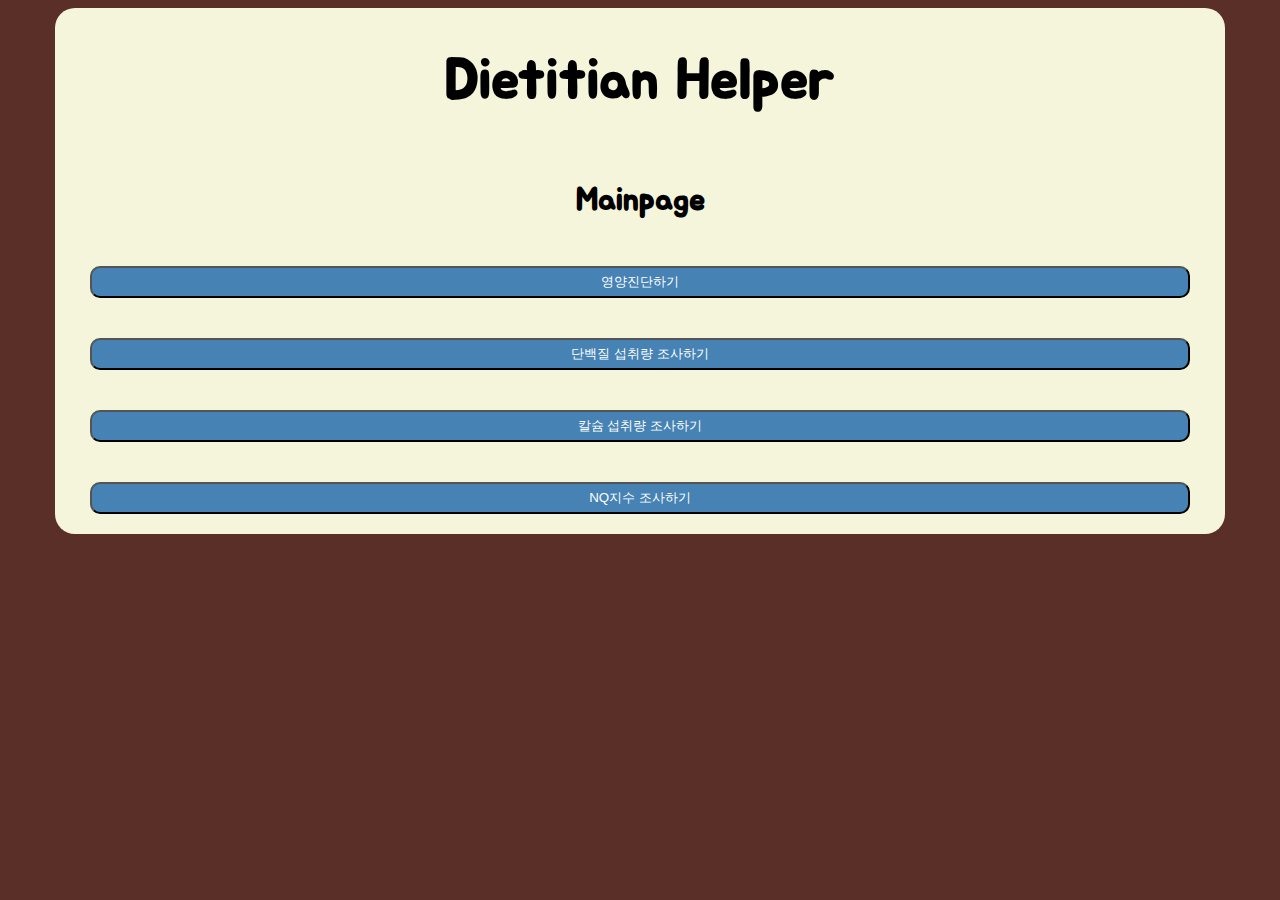
<file: index.html>
<!DOCTYPE html>
<html lang="en">
<head>
    <meta charset="UTF-8">
    <meta http-equiv="X-UA-Compatible" content="IE=edge">
    <meta name="viewport" content="width=device-width, initial-scale=1.0">
    <title>임상영양사 도우미 (Dietitian Helper)</title>
    <link rel="preconnect" href="https://fonts.gstatic.com"> 
    <link href="https://fonts.googleapis.com/css2?family=Black+And+White+Picture&family=Black+Han+Sans&family=Cute+Font&family=Do+Hyeon&family=Dokdo&family=East+Sea+Dokdo&family=Gaegu&family=Gamja+Flower&family=Gothic+A1&family=Gugi&family=Hi+Melody&family=Jua&family=Kirang+Haerang&family=Nanum+Brush+Script&family=Nanum+Gothic&family=Nanum+Gothic+Coding&family=Nanum+Myeongjo&family=Nanum+Pen+Script&family=Noto+Sans+KR&family=Noto+Serif+KR&family=Poor+Story&family=Single+Day&family=Song+Myung&family=Stylish&family=Sunflower:wght@300&family=Yeon+Sung&display=swap" rel="stylesheet">
    <link rel="stylesheet" href="Mainpage.css"> 
</head>
<body>
    <script src="https://code.jquery.com/jquery-3.6.0.js" 
    integrity="sha256-H+K7U5CnXl1h5ywQfKtSj8PCmoN9aaq30gDh27Xc0jk=" 
    crossorigin="anonymous"></script>
    <script src="https://cdn.jsdelivr.net/npm/bootstrap@5.1.3/dist/js/bootstrap.bundle.min.js" 
    integrity="sha384-ka7Sk0Gln4gmtz2MlQnikT1wXgYsOg+OMhuP+IlRH9sENBO0LRn5q+8nbTov4+1p" 
    crossorigin="anonymous"></script>
    <div class="container">
        <h1>Dietitian Helper</h1>
        <h2>Mainpage</h2>
        <button id="helper" onclick="location.href='DietDiagnosis.html'">영양진단하기</button>
        <button id="KPAT" onclick="location.href='KPAT.html'">단백질 섭취량 조사하기</button>
        <button id="KCAT" onclick="location.href='KCAT.html'">칼슘 섭취량 조사하기</button>
        <button id="NQ" onclick="location.href='NQ.html'">NQ지수 조사하기</button > 
        <div class="randomNum" id="randomNum"></div>
    </div>


    <script>
        function randomNum(min, max){ 
            var randNum = Math.floor(Math.random()*(max-min+1)) + min; 
            return randNum; 
        }
        $('#randomNum').append("랜덤숫자: "+randomNum(1,10)+"<br>made by 임상영양학 석사 김동현<br>&copy; Copyright 2022. Donghyun Kim All rights reserved.");
    </script>
</body>
</html>
</file>
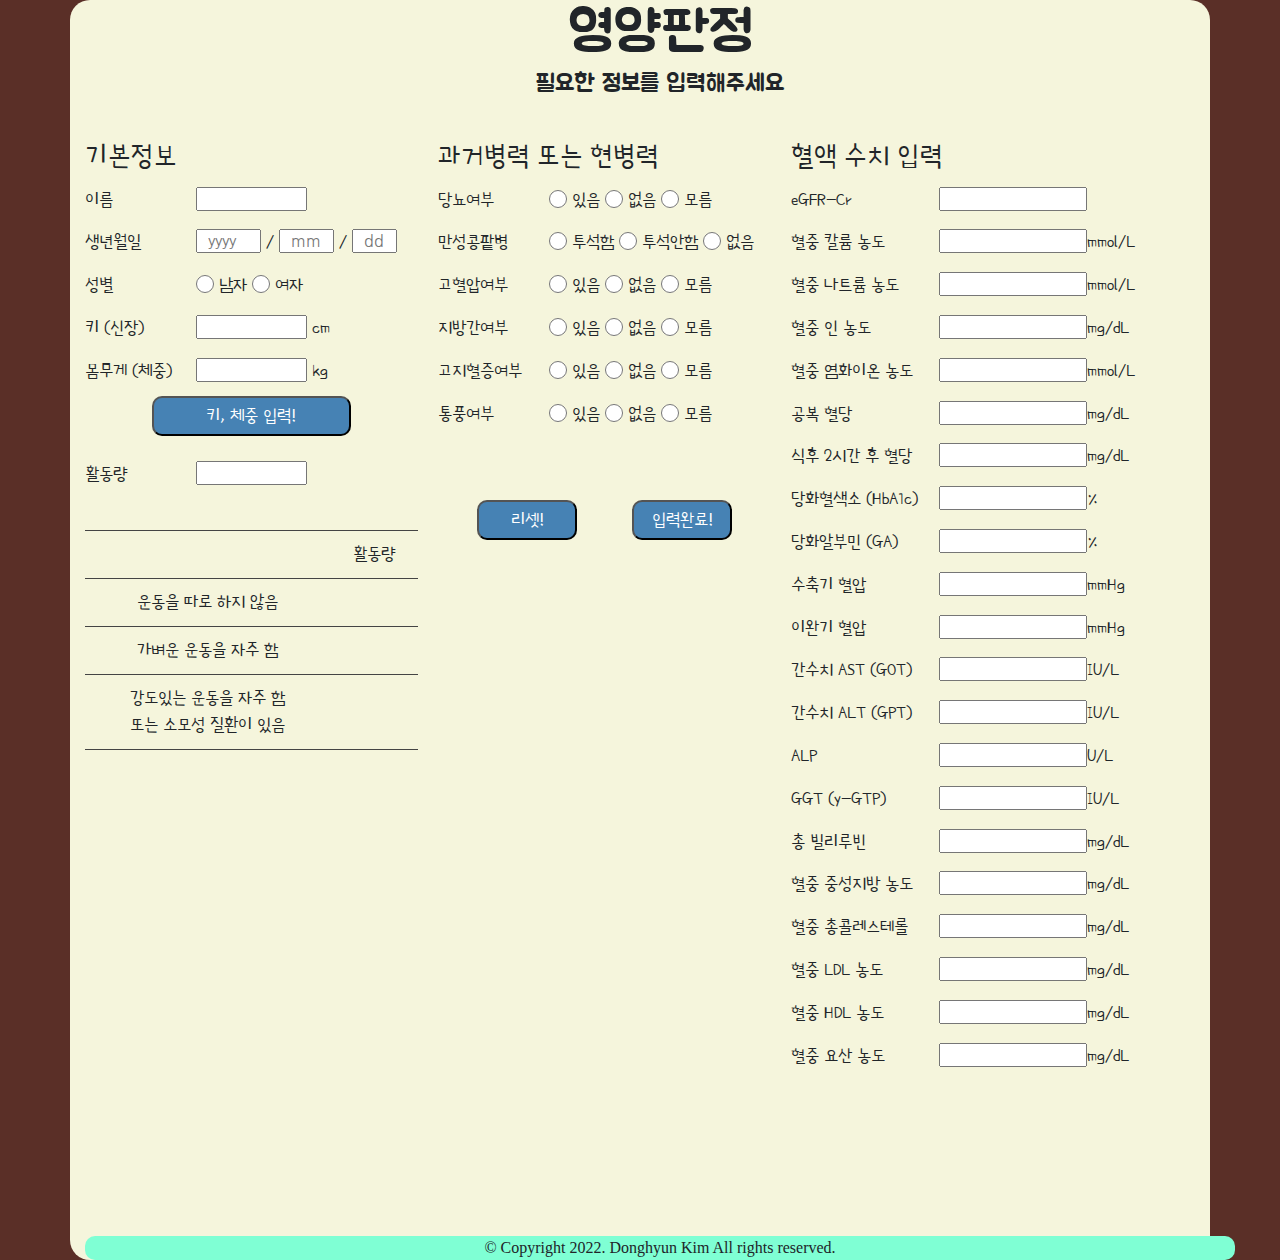
<file: DietDiagnosis.html>
<!DOCTYPE html>
<html lang="ko">

<head>
  <meta charset="UTF-8">
  <meta http-equiv="X-UA-Compatible" content="IE=edge">
  <meta name="viewport" content="width=device-width, initial-scale=1.0">
  <title>영양판정 (Diet Assessment)</title>
  <link rel="preconnect" href="https://fonts.gstatic.com">
  <link
    href="https://fonts.googleapis.com/css2?family=Black+And+White+Picture&family=Black+Han+Sans&family=Cute+Font&family=Do+Hyeon&family=Dokdo&family=East+Sea+Dokdo&family=Gaegu&family=Gamja+Flower&family=Gothic+A1&family=Gugi&family=Hi+Melody&family=Jua&family=Kirang+Haerang&family=Nanum+Brush+Script&family=Nanum+Gothic&family=Nanum+Gothic+Coding&family=Nanum+Myeongjo&family=Nanum+Pen+Script&family=Noto+Sans+KR&family=Noto+Serif+KR&family=Poor+Story&family=Single+Day&family=Song+Myung&family=Stylish&family=Sunflower:wght@300&family=Yeon+Sung&display=swap"
    rel="stylesheet">
  <link rel="stylesheet" href="bootstrap-5.2.0-dist\css\bootstrap.min.css">
  <link rel="stylesheet" href="DietDiagnosis.css">
</head>

<body>

  <script src="https://code.jquery.com/jquery-3.6.0.js" integrity="sha256-H+K7U5CnXl1h5ywQfKtSj8PCmoN9aaq30gDh27Xc0jk="
    crossorigin="anonymous"></script>
  <script src="DietDiagnosis.js"></script>

  <div class="container">
    <h1>영양판정</h1>
    <h2>필요한 정보를 입력해주세요</h2>
    <div class="main1">
      <h3>기본정보</h3>
      <div class="itembox">
        <div class="center">
          이름
        </div>
        <div class="item">
          <input type="text" id="Name" />
        </div>
      </div>
      <div class="itembox birthdate">
        <div class="center">
          생년월일
        </div>
        <div class="item">
          <input type='number'oninput='handleOnInput(this, 4)' id="birthYear" placeholder="yyyy"/> /
          <input type='number'oninput='handleOnInput(this, 2)' id="birthMonth" placeholder="mm"/> /
          <input type='number'oninput='handleOnInput(this, 2)' id="birthDay" placeholder="dd"/> 
        </div>
      </div>
      <div class="rowSex itembox">
        <label class="center">
          성별
        </label>
        <div class="item">
          <input type="radio" id="healthy_gender_male" name="healthy_gender" value="male" />
          <label for="healthy_gender_male">남자</label>
          <input type="radio" id="healthy_gender_female" name="healthy_gender" value="female" />
          <label for="healthy_gender_female">여자</label>
        </div>
      </div>
      <div class="itembox">
        <div class="center">
          키 (신장)
        </div>
        <div class="item">
          <input type="number" id="Height" /> cm
        </div>
      </div>
      <div class="itembox">
        <div class="center">
          몸무게 (체중)
        </div>
        <div class="item">
          <input type="number" id="Weight" /> kg
        </div>
      </div>
      <button type="button" onclick="ObesityJudgement();">키, 체중 입력!</button>
      <div class="itembox">
        <div class="center">
          활동량
        </div>
        <div class="item">
          <input type="number" id="ActivityIndex" />
        </div>
      </div>
    </div>
    <div class="side">
      <table id="physicalActivity">
        <thead>
          <tr>
            <td id="ObesityState" name="physicalActivityNarration"></td>
            <td name="physicalActivityValue">활동량</td>
          </tr>
        </thead>
        <tbody>
          <tr>
            <td name="physicalActivityNarration">운동을 따로 하지 않음</td>
            <td id="LightActivity" name="physicalActivityValue"></td>
          </tr>
        </tbody>
        <tbody>
          <tr>
            <td name="physicalActivityNarration">가벼운 운동을 자주 함</td>
            <td id="ModerateActivity" name="physicalActivityValue"></td>
          </tr>
        </tbody>
        <tbody>
          <tr>
            <td name="physicalActivityNarration">강도있는 운동을 자주 함<br>또는 소모성 질환이 있음</td>
            <td id="SevereActivity" name="physicalActivityValue"></td>
          </tr>
        </tbody>
      </table>
    </div>
    <div class="main2selection">
      <h3 id="Hx">과거병력 또는 현병력</h3>
      <div class="rowDM itembox">
        <label class="center">
          당뇨여부
        </label>
        <div class="item">
          <input type="radio" id="diabetesY" name="diabetes" value="y" />
          <label for="diabetesY">있음</label>
          <input type="radio" id="diabetesN" name="diabetes" value="n" />
          <label for="diabetesN">없음</label>
          <input type="radio" id="diabetesC" name="diabetes" value="c" />
          <label for="diabetesC">모름</label>
        </div>
      </div>
      <div class="rowHD itembox">
        <label class="center">만성콩팥병</label>
        <div class="item">
          <input type="radio" id="isDialysisY" name="isDialysis" value="y" />
          <label for="isDialysisY">투석함</label>
          <input type="radio" id="isDialysisN" name="isDialysis" value="n" />
          <label for="isDialysisN">투석안함</label>
          <input type="radio" id="isDialysisC" name="isDialysis" value="c" />
          <label for="isDialysisC">없음</label>
        </div>
      </div>
      <div class="rowHTN itembox">
        <label class="center">고혈압여부</label>
        <div class="item">
          <input type="radio" id="hypertentionY" name="hypertention" value="y" />
          <label for="hypertentionY">있음</label>
          <input type="radio" id="hypertentionN" name="hypertention" value="n" />
          <label for="hypertentionN">없음</label>
          <input type="radio" id="hypertentionC" name="hypertention" value="c" />
          <label for="hypertentionC">모름</label>
        </div>
      </div>
      <div class="rowFLD itembox">
        <label class="center">지방간여부</label>
        <div class="item">
          <input type="radio" id="fattyLiverY" name="fattyLiver" value="y" />
          <label for="fattyLiverY">있음</label>
          <input type="radio" id="fattyLiverN" name="fattyLiver" value="n" />
          <label for="fattyLiverN">없음</label>
          <input type="radio" id="fattyLiverC" name="fattyLiver" value="c" />
          <label for="fattyLiverC">모름</label>
        </div>
      </div>
      <div class="rowHLP itembox">
        <label class="item">고지혈증여부</label>
        <div class="item">
          <input type="radio" id="dislipidemiaY" name="dislipidemia" value="y" />
          <label for="dislipidemiaY">있음</label>
          <input type="radio" id="dislipidemiaN" name="dislipidemia" value="n" />
          <label for="dislipidemiaN">없음</label>
          <input type="radio" id="dislipidemiaC" name="dislipidemia" value="c" />
          <label for="dislipidemiaC">모름</label>
        </div>
      </div>
      <div class="rowGout itembox">
        <label class="item">통풍여부</label>
        <div class="item">
          <input type="radio" id="goutY" name="gout" value="y" />
          <label for="goutY">있음</label>
          <input type="radio" id="goutN" name="gout" value="n" />
          <label for="goutN">없음</label>
          <input type="radio" id="goutC" name="gout" value="c" />
          <label for="goutC">모름</label>
        </div>
      </div>
    </div>
    <div class="main2BloodTest">
      <h3>혈액 수치 입력</h3>
      <div class="eGFR">
        <div class="itembox">
          <div class="center">eGFR-Cr</div>
          <div class="item"><input type="number" id="glomerular" onkeyup="diagKidneyFunction();" /></div>
        </div>
      </div>
      <div class="electroBattery">
        <div class="itembox">
          <div class="center">혈중 칼륨 농도</div>
          <div class="item"><input type="number" id="Potassium" />mmol/L</div>
        </div>
        <div class="itembox">
          <div class="center">혈중 나트륨 농도</div>
          <div class="item"><input type="number" id="Sodium" />mmol/L</div>
        </div>
        <div class="itembox">
          <div class="center">혈중 인 농도</div>
          <div class="item"><input type="number" id="Phosphorous" />mg/dL</div>
        </div>
        <div class="itembox">
          <div class="center">혈중 염화이온 농도</div>
          <div class="item"><input type="number" id="Chloride" />mmol/L</div>
        </div>
      </div>
      <div class="bloodGlucoseTest">
        <div class="itembox">
          <div class="center">공복 혈당</div>
          <div class="item"><input type="number" id="FBS" />mg/dL</div>
        </div>
        <div class="itembox">
          <div class="center">식후 2시간 후 혈당</div>
          <div class="item"><input type="number" id="PP2" />mg/dL</div>
        </div>
        <div class="itembox">
          <div class="center">당화혈색소 (HbA1c)</div>
          <div class="item"><input type="number" id="HbA1c" />%</div>
        </div>
        <div class="itembox">
          <div class="center">당화알부민 (GA)</div>
          <div class="item"><input type="number" id="glucatedAlbumin" />%</div>
        </div>
      </div>
      <div class="bloodPresure">
        <div class="itembox">
          <div class="center">수축기 혈압</div>
          <div class="item"><input type="number" id="SBP" />mmHg</div>
        </div>
        <div class="itembox">
          <div class="center">이완기 혈압</div>
          <div class="item"><input type="number" id="DBP" />mmHg</div>
        </div>
      </div>
      <div class="liverFunctionTest">
        <div class="itembox">
          <div class="center">간수치 AST (GOT)</div>
          <div class="item"><input type="number" id="AST" />IU/L</div>
        </div>
        <div class="itembox">
          <div class="center">간수치 ALT (GPT)</div>
          <div class="item"> <input type="number" id="ALT" />IU/L</div>
        </div>
        <div class="itembox">
          <div class="center">ALP</div>
          <div class="item"><input type="number" id="ALP" />U/L</div>
        </div>
        <!-- 쓸개즙 배설장애 의심, 소아의 경우에는 뼈 관련 이상 -->
        <div class="itembox">
          <div class="center">GGT (y-GTP)</div>
          <div class="item"><input type="number" id="GGT" />IU/L</div>
        </div>
        <!-- 음주 의심 -->
        <div class="itembox">
          <div class="center">총 빌리루빈</div>
          <div class="item"><input type="number" id="totalBilirubin" />mg/dL</div>
        </div>
      </div>
      <div class="lipidBattery">
        <div class="itembox">
          <div class="center">혈중 중성지방 농도</div>
          <div class="item"><input type="number" id="TG" />mg/dL</div>
        </div>
        <div class="itembox">
          <div class="center">혈중 총콜레스테롤</div>
          <div class="item"><input type="number" id="TChol" />mg/dL</div>
        </div>
        <div class="itembox">
          <div class="center">혈중 LDL 농도</div>
          <div class="item"><input type="number" id="LDL" />mg/dL</div>
        </div>
        <div class="itembox">
          <div class="center">혈중 HDL 농도</div>
          <div class="item"><input type="number" id="HDL" />mg/dL</div>
        </div>
      </div>
      <div class="uricAcid">
        <div class="itembox">
          <div class="center">혈중 요산 농도</div>
          <div class="item"><input type="number" id="uricAcid" />mg/dL</div>
        </div>
      </div>
    </div>

    <div class="resume">
      <button type="button" onclick="location.reload();" id="resetPage">리셋!</button>
      <button type="button" onclick="Examination();" id="resumebutton">입력완료!</button>
    </div>

    <footer>
      &copy; Copyright 2022. Donghyun Kim All rights reserved.
    </footer>
  </div>

  <script>
    var IdealBodyWeight = 0;
    var Patient = {};
    var PCondition = {};
  </script>
</body>

</html>
</file>
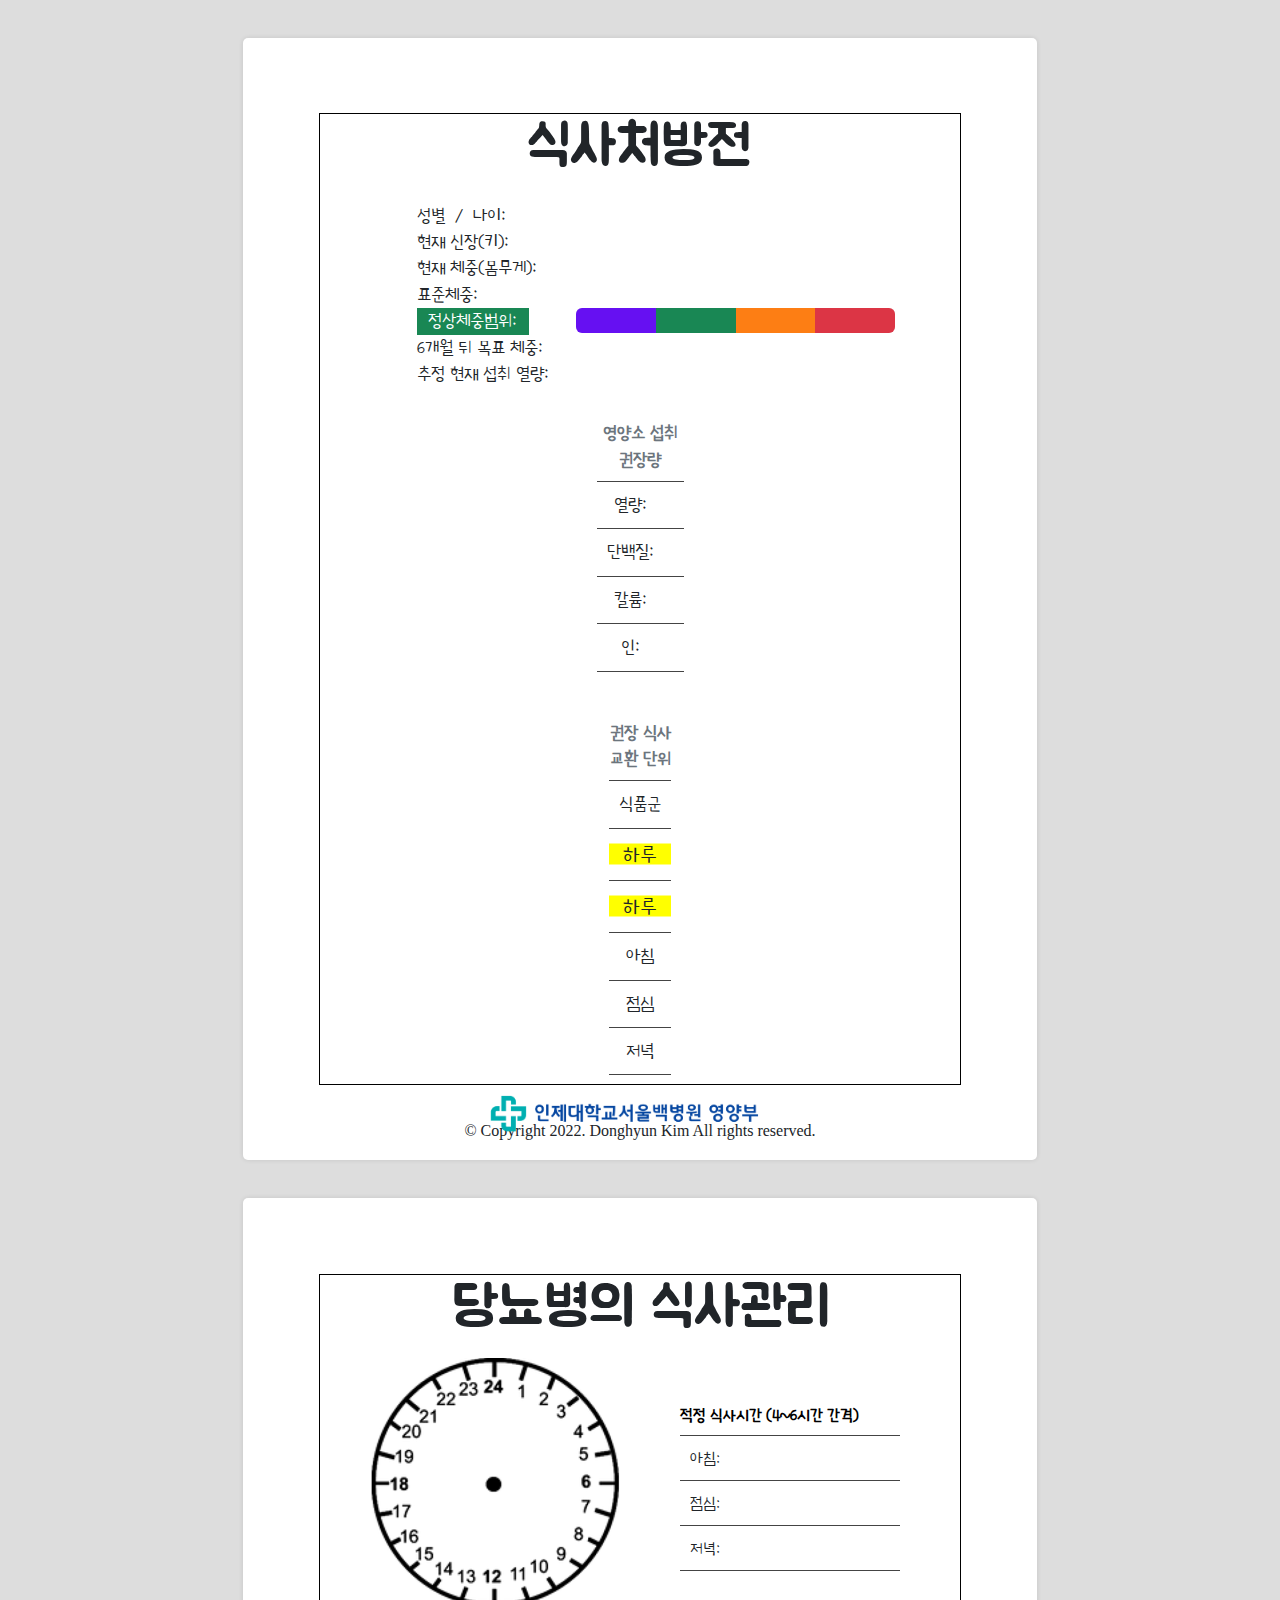
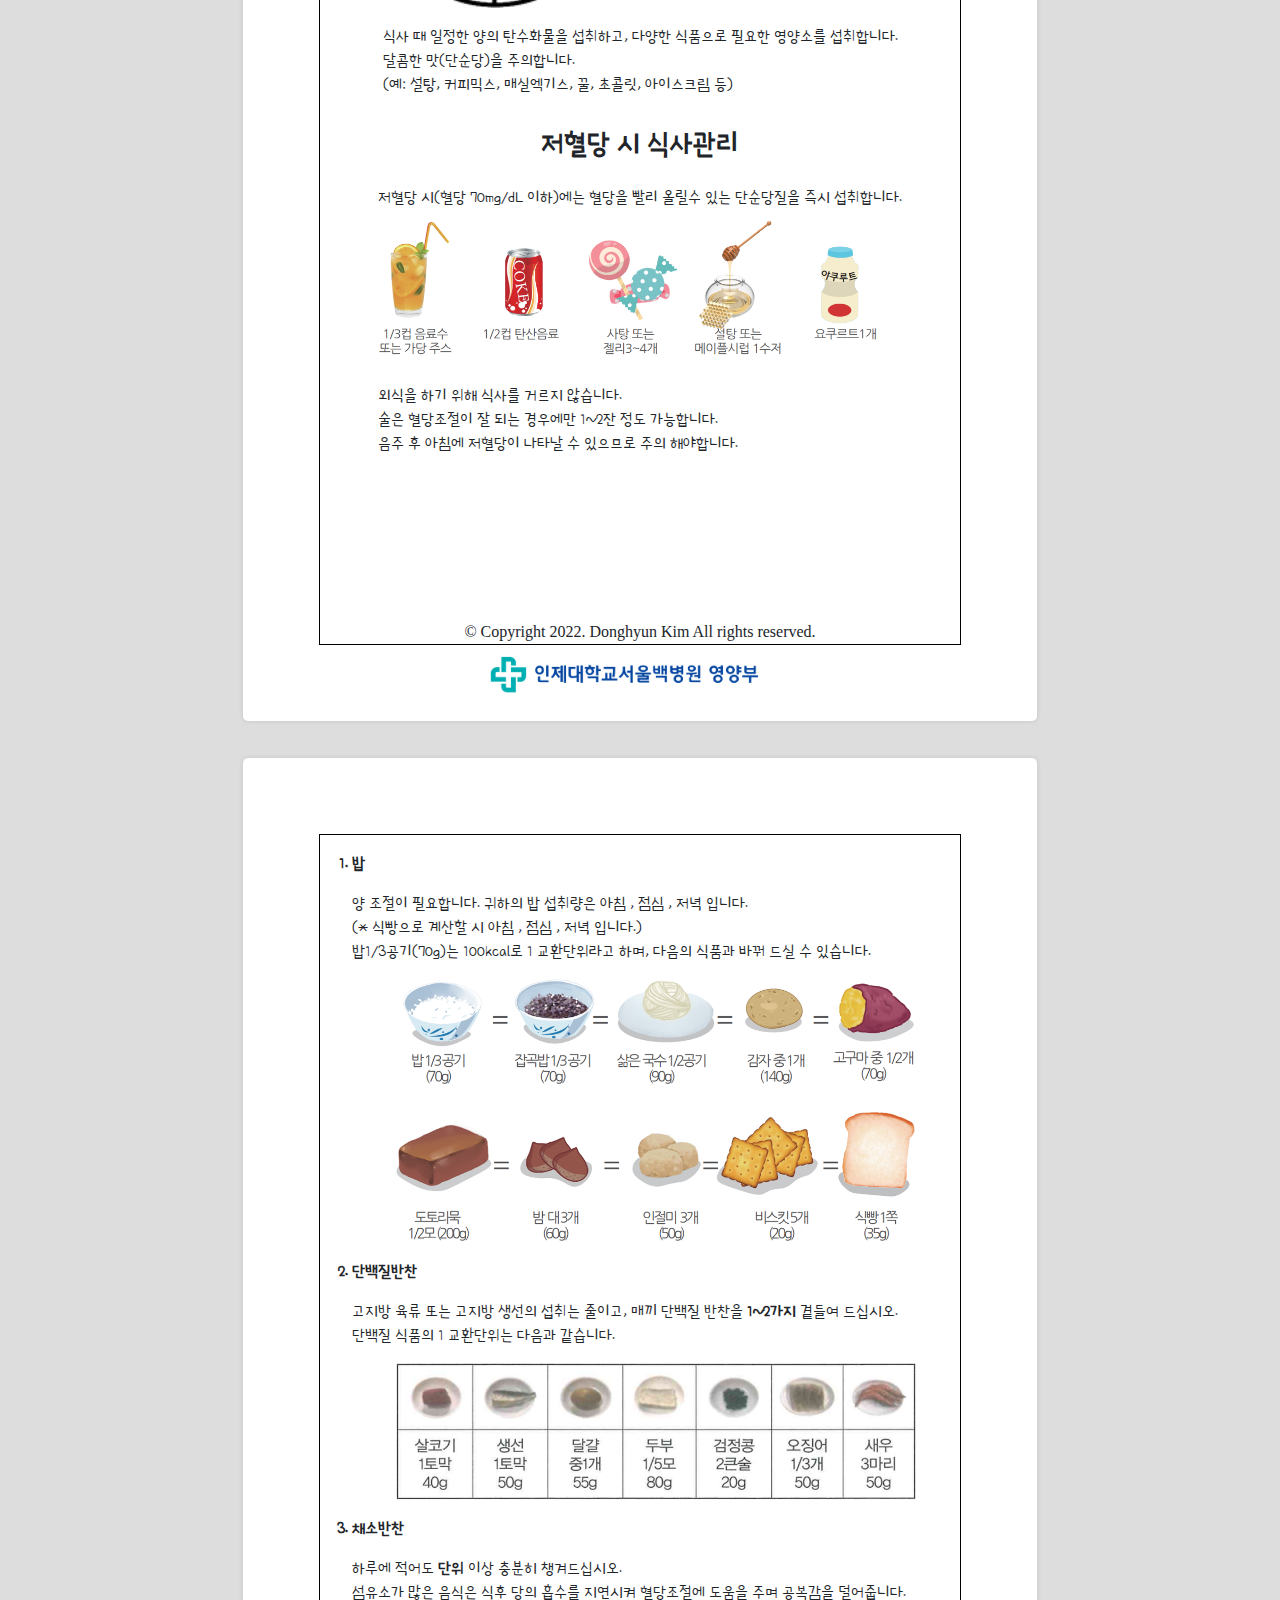
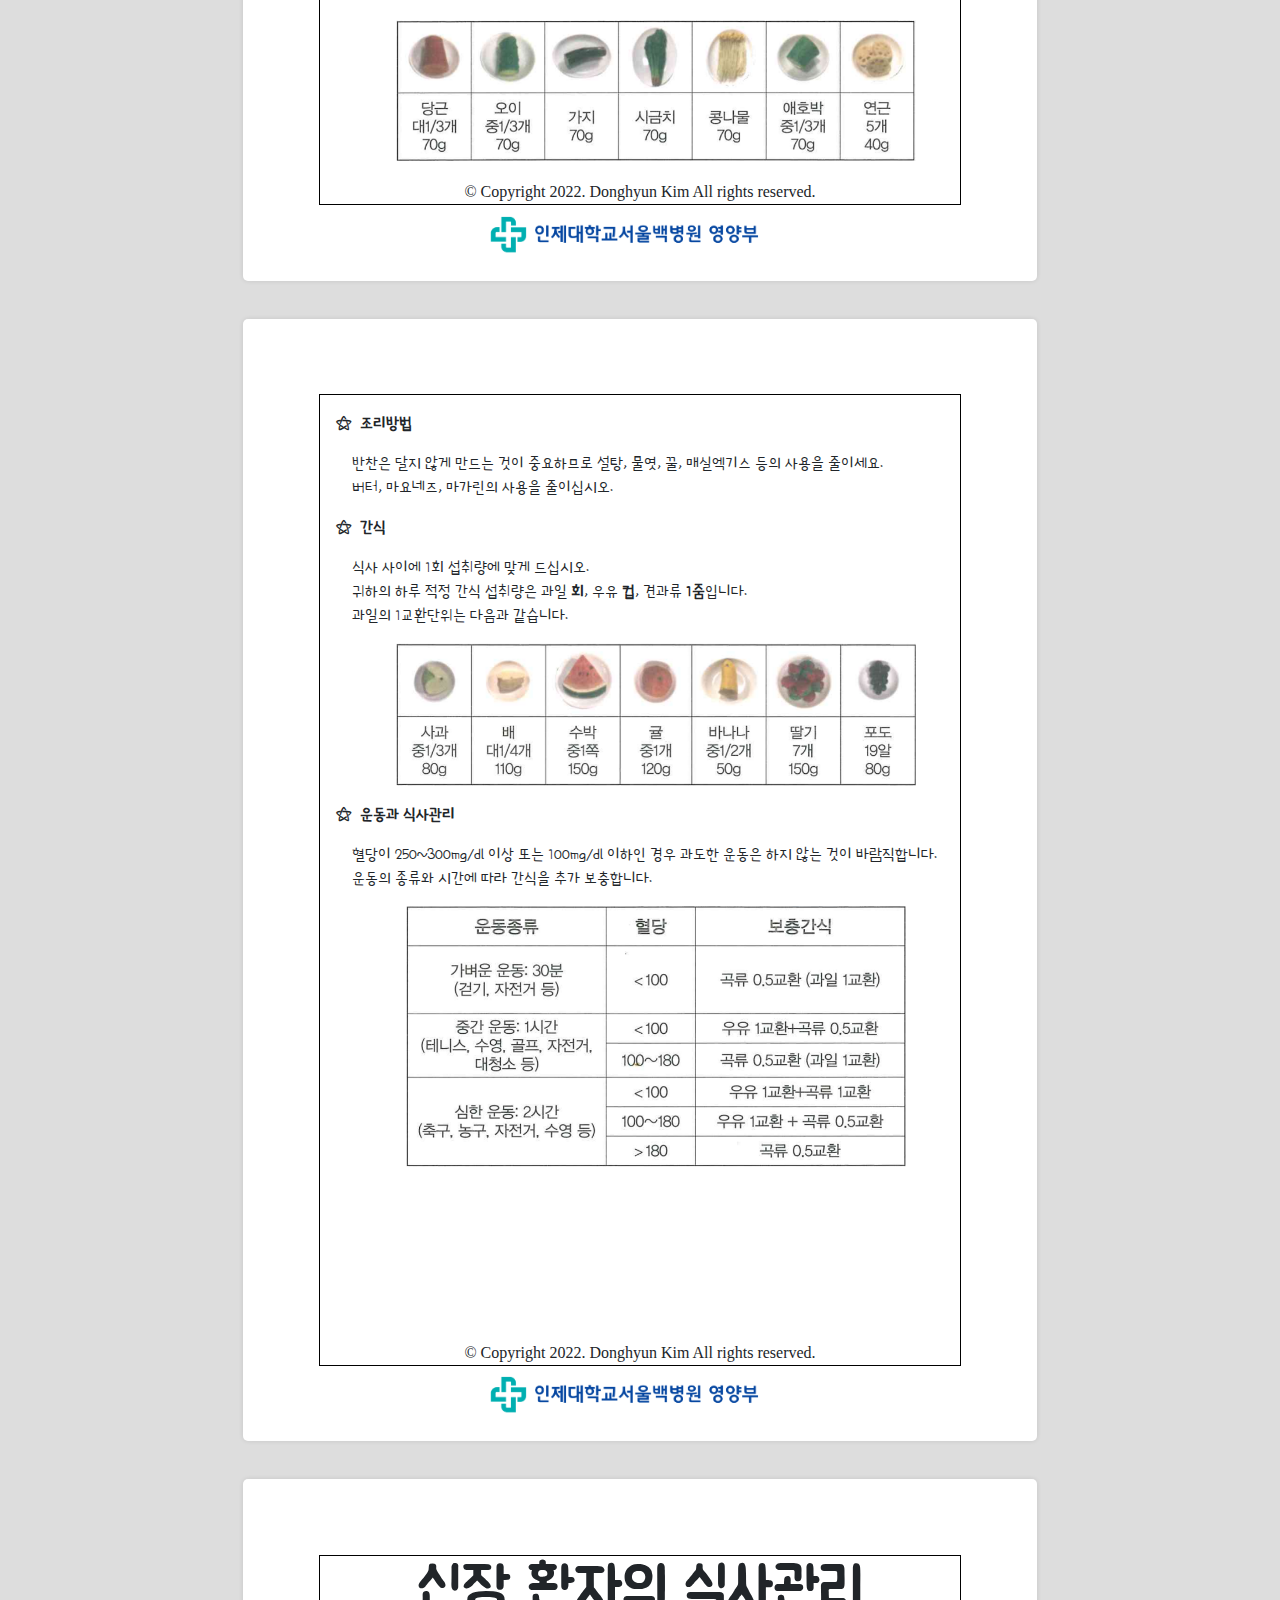
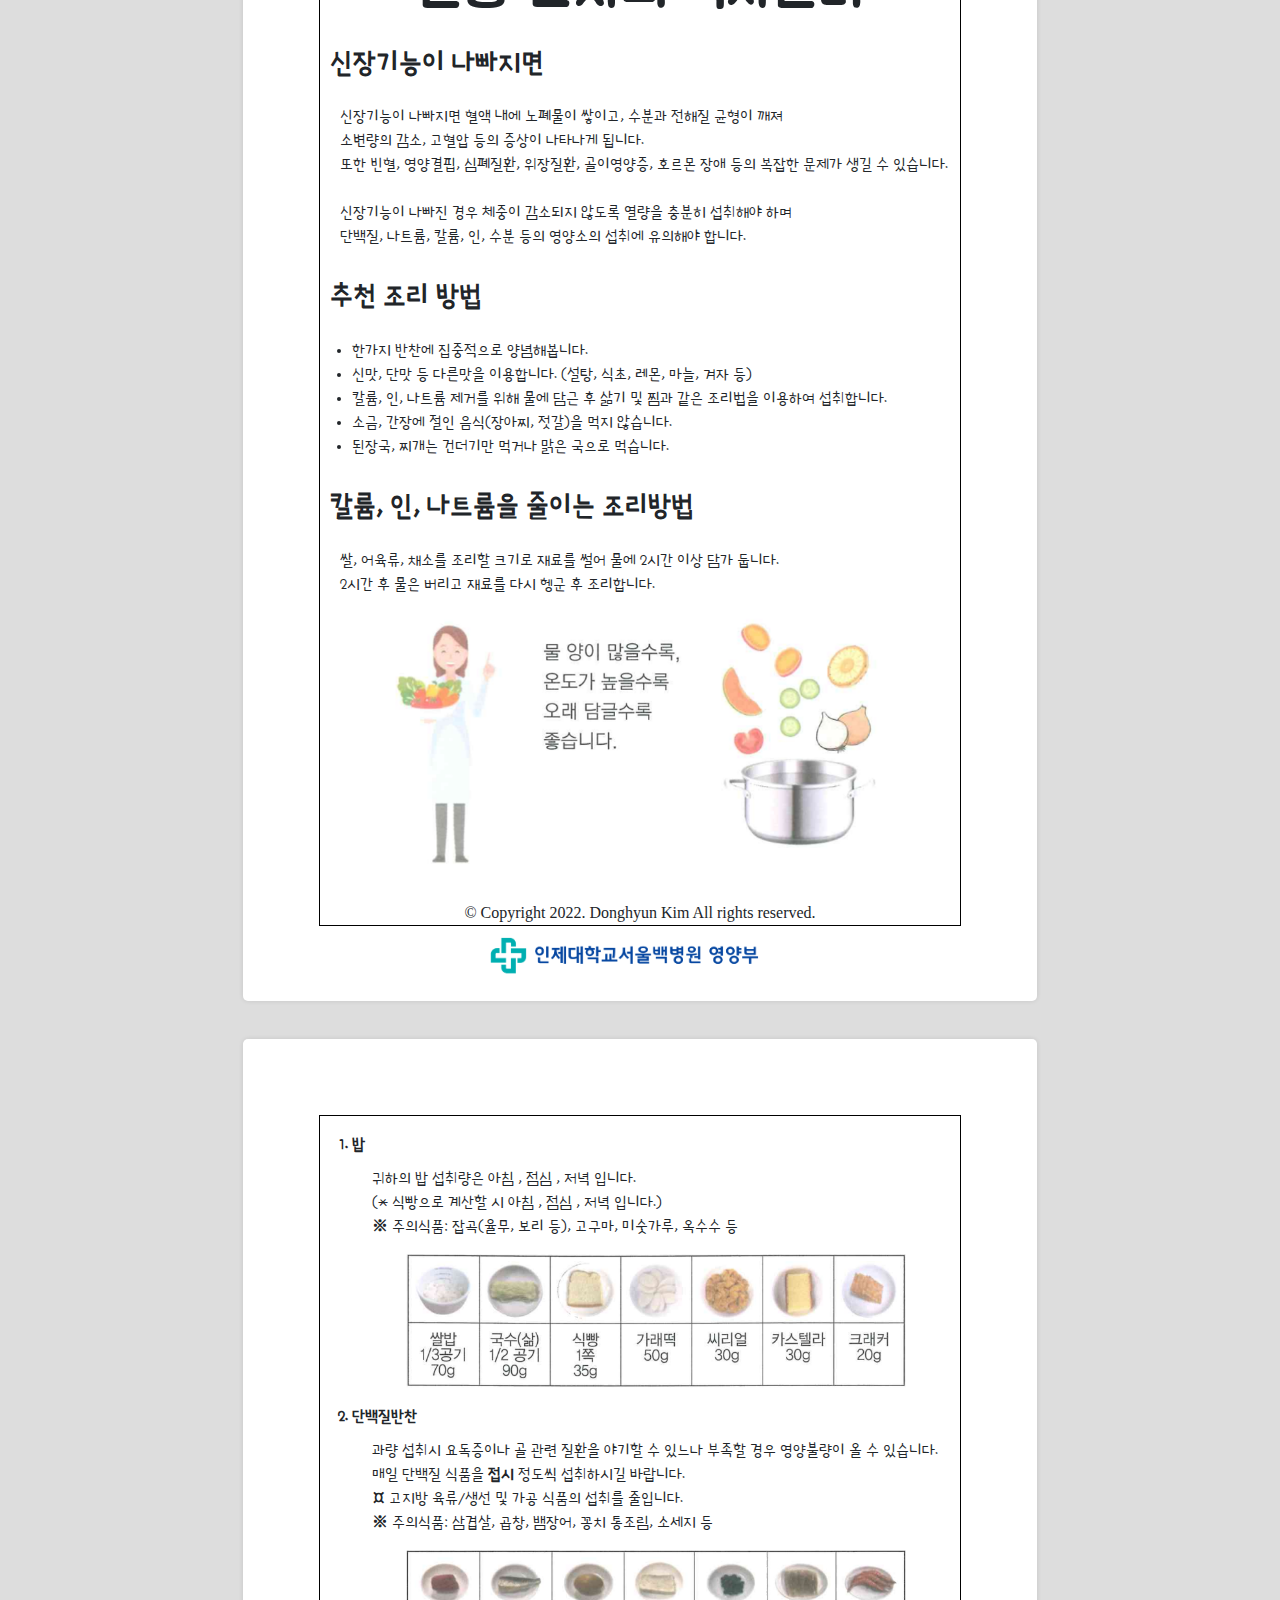
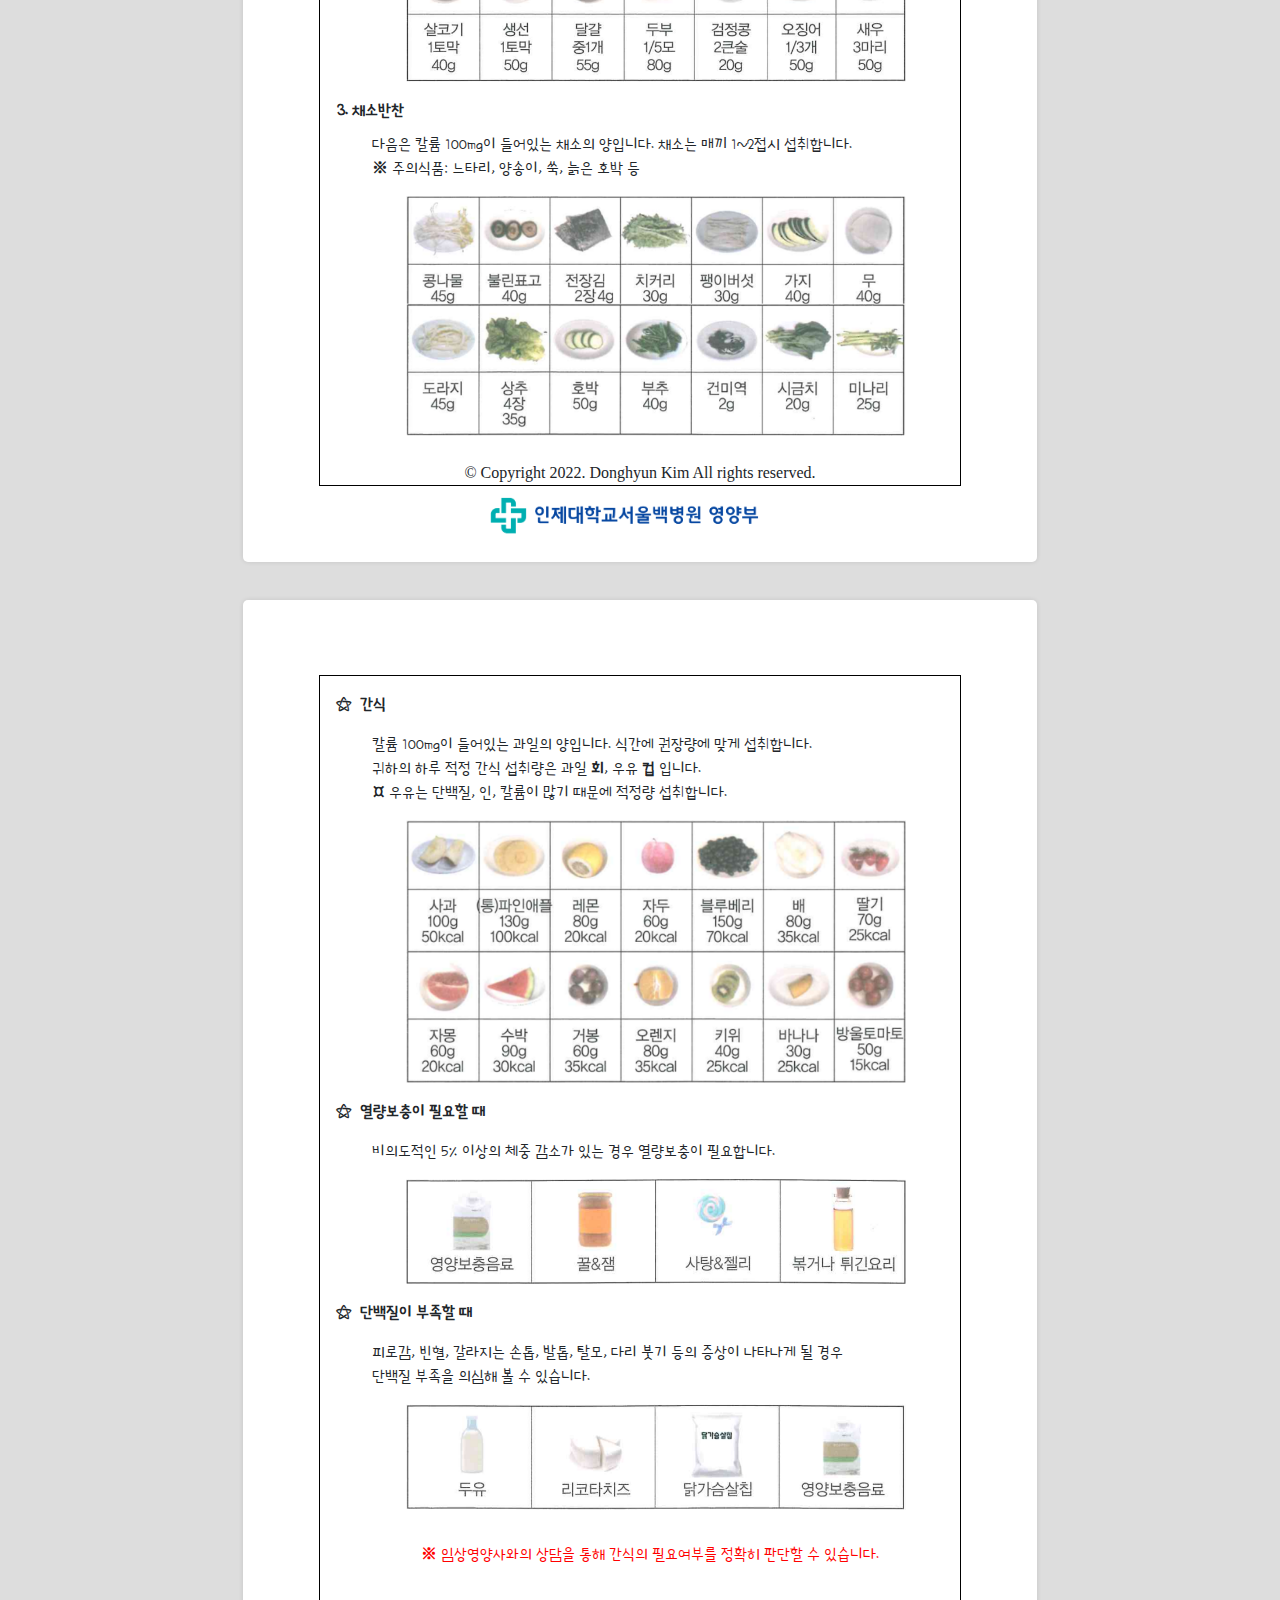
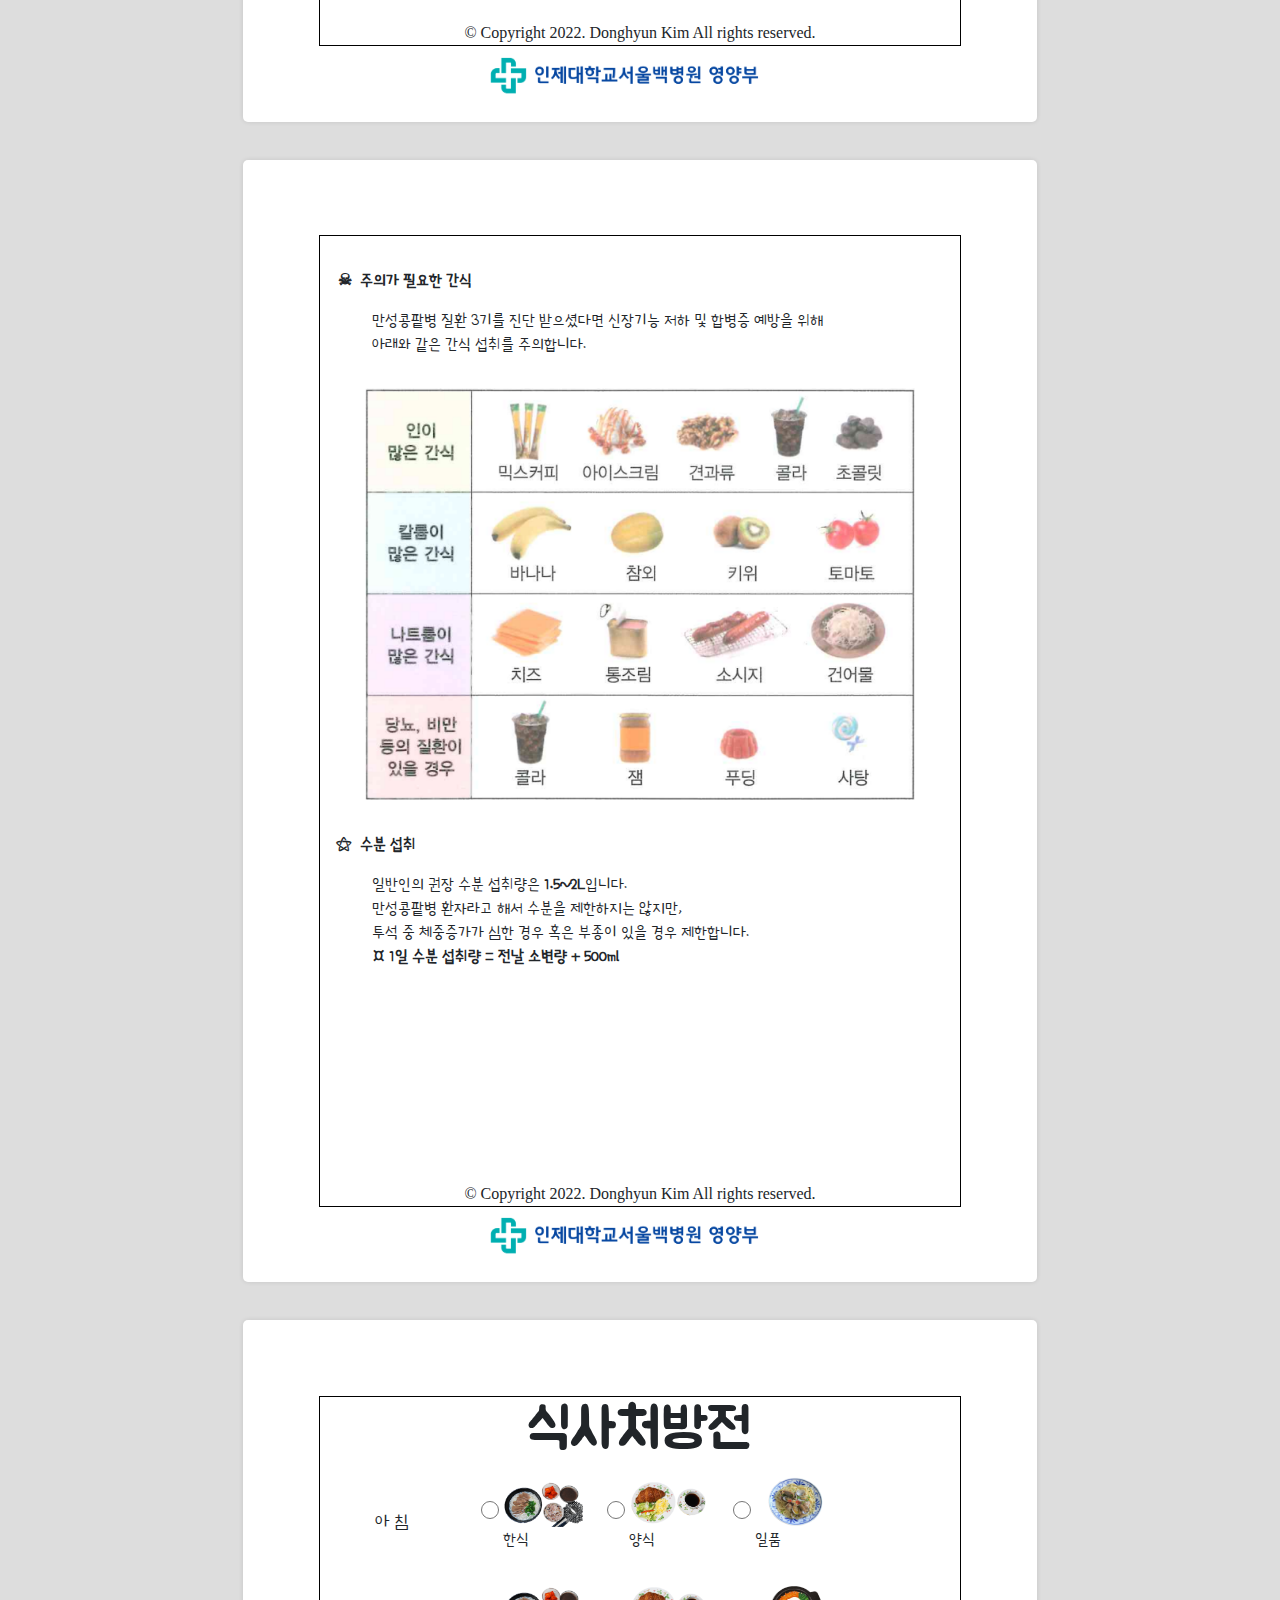
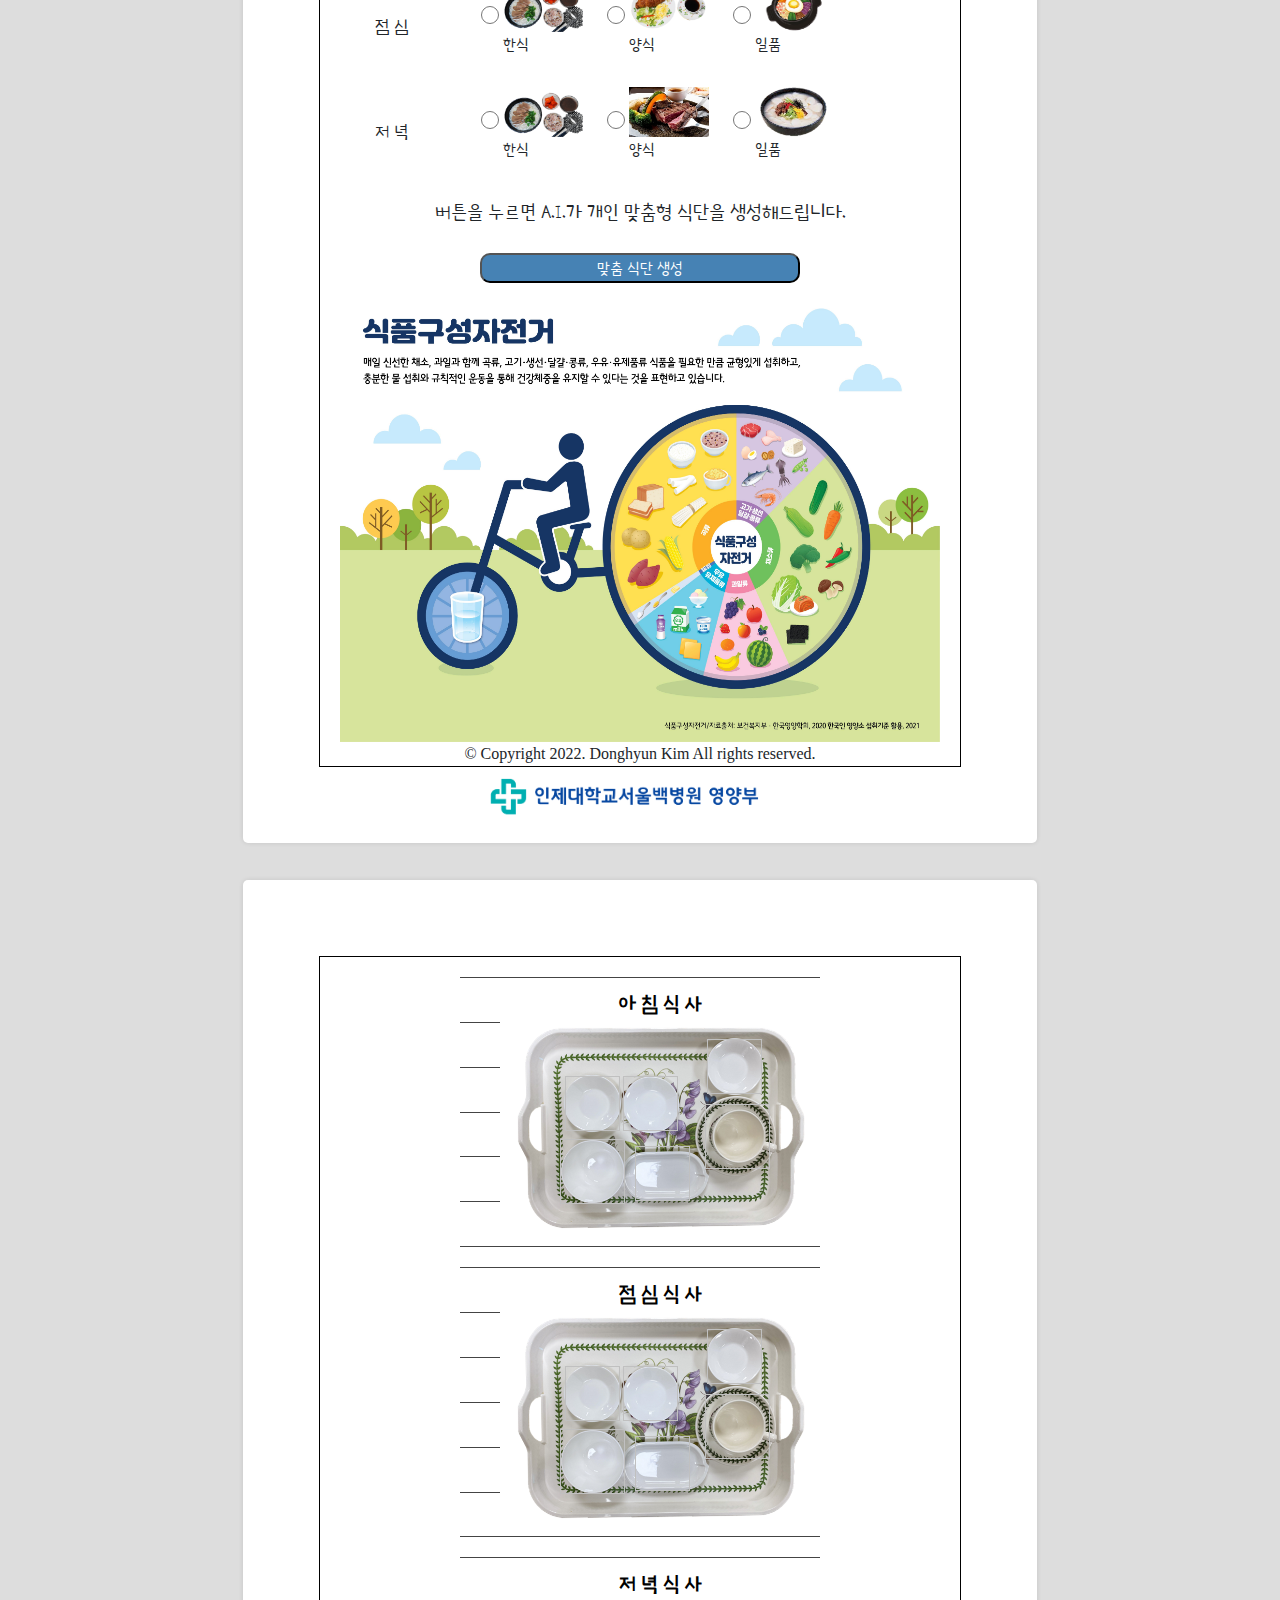
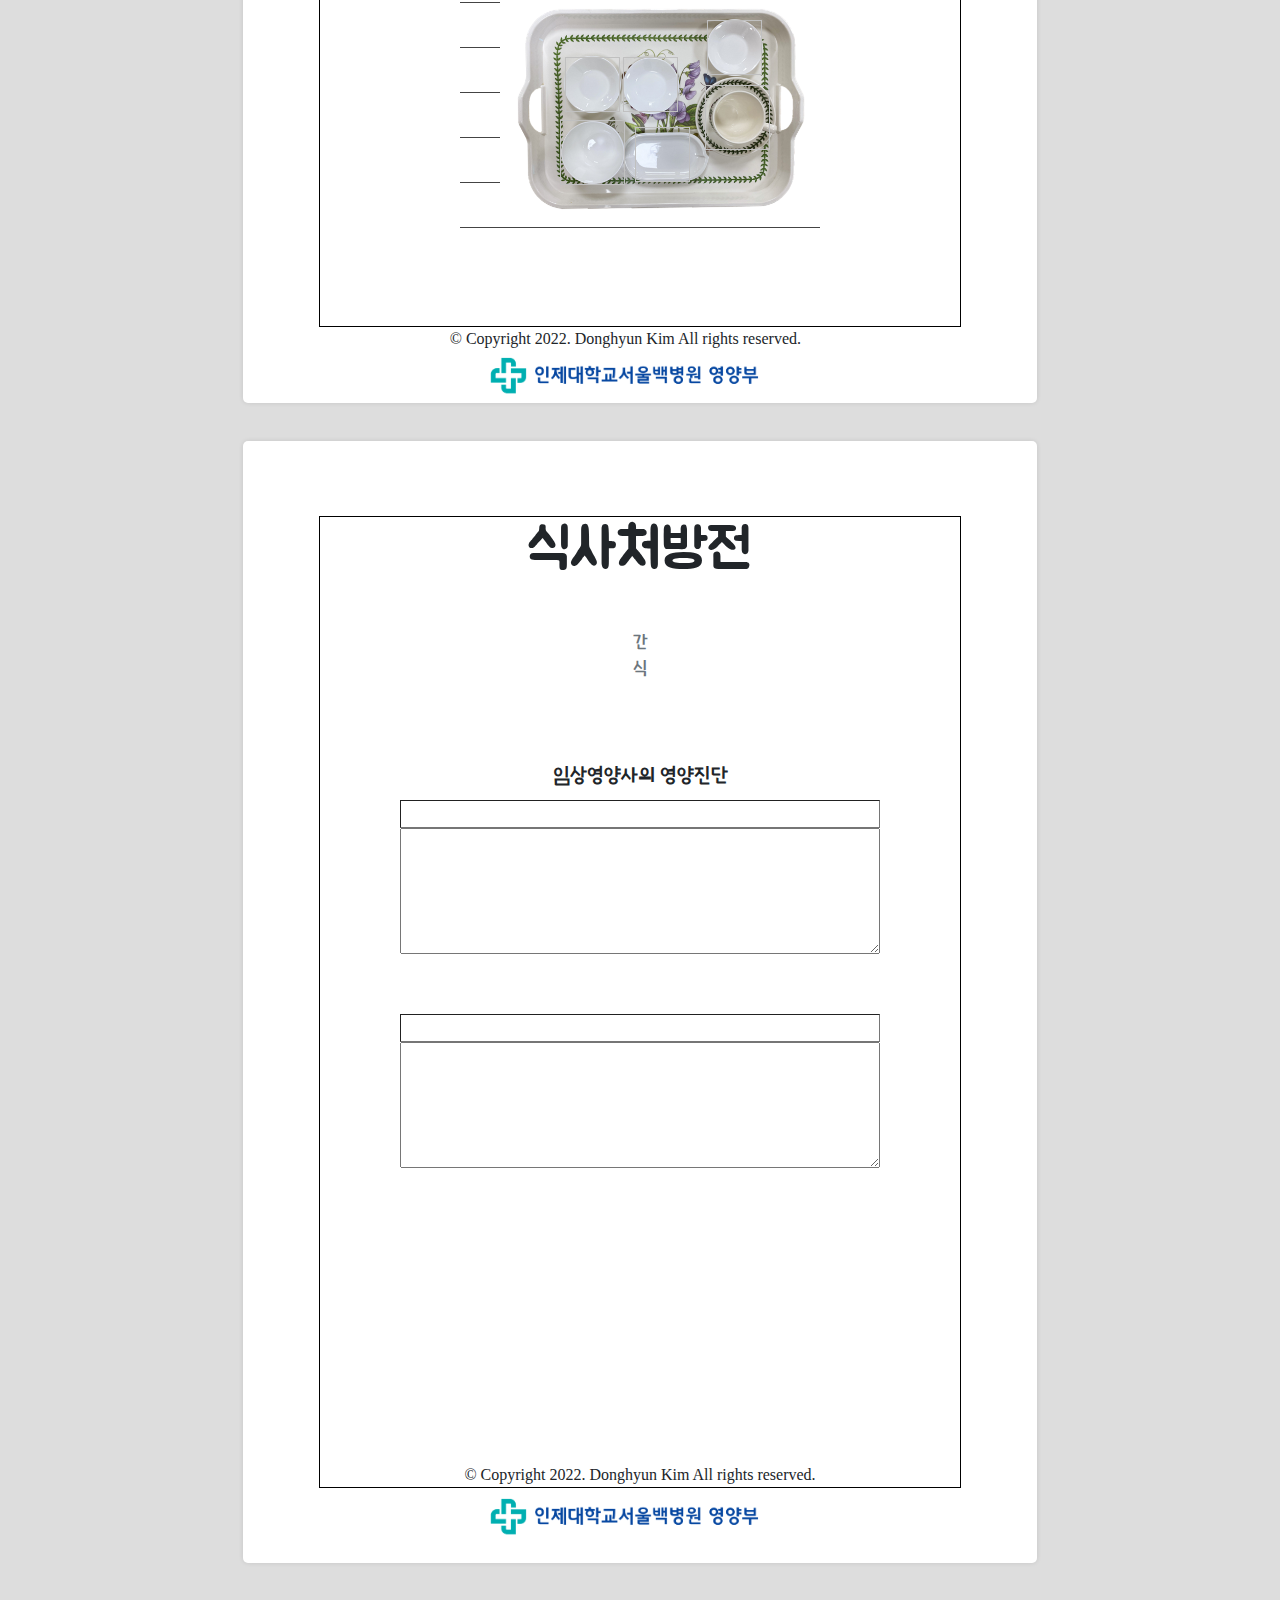
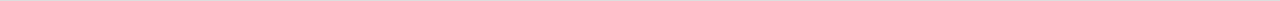
<file: DietDiagnosisResult.html>
<!DOCTYPE html>
<html lang="ko">

<head>
  <meta charset="UTF-8">
  <meta http-equiv="X-UA-Compatible" content="IE=edge">
  <meta name="viewport" content="width=device-width, initial-scale=1.0">
  <title>식사처방전</title>
  <link rel="preconnect" href="https://fonts.gstatic.com">
  <link
    href="https://fonts.googleapis.com/css2?family=Black+And+White+Picture&family=Black+Han+Sans&family=Cute+Font&family=Do+Hyeon&family=Dokdo&family=East+Sea+Dokdo&family=Gaegu&family=Gamja+Flower&family=Gothic+A1&family=Gugi&family=Hi+Melody&family=Jua&family=Kirang+Haerang&family=Nanum+Brush+Script&family=Nanum+Gothic&family=Nanum+Gothic+Coding&family=Nanum+Myeongjo&family=Nanum+Pen+Script&family=Noto+Sans+KR&family=Noto+Serif+KR&family=Poor+Story&family=Single+Day&family=Song+Myung&family=Stylish&family=Sunflower:wght@300&family=Yeon+Sung&display=swap"
    rel="stylesheet">
  <link rel="stylesheet" href="bootstrap-5.2.0-dist\css\bootstrap.min.css">
  <link rel="stylesheet" href="DietDiagnosisResult.css">
</head>

<body>
  <div class="paper diagnosisResultPage">
    <div class="content page1">
      <h1>식사처방전</h1>
      <h2 id="guideParagraph"> </h2>
      <div class="main">
        <ul class="resultInfoBox">
          <li class="item">
            성별&nbsp&nbsp/&nbsp&nbsp나이:
          </li>
          <li class="item" id="nowSexAge"> </li>
        </ul>
        <ul class="resultInfoBox">
          <li class="item">
            현재 신장(키):
          </li>
          <li class="item" id="nowHeight"> </li>
        </ul>

        <ul class="resultInfoBox">
          <li class="item center">
            현재 체중(몸무게):
          </li>
          <li class="item" id="nowWeight"> </li>
        </ul>

        <ul class="resultInfoBox">
          <li class="item center">
            표준체중:
          </li>
          <li class="item" id="idealBodyWeight"> </li>
        </ul>

        <ul class="resultInfoBox">
          <li class="item center" id="normalBodyWeightRange">
            정상체중범위:
          </li>
          <li class="item">
            <div class="progress">
              <div class="progress-bar bg-indigo underWeight" role="progressbar" aria-label="Segment one"
                style="width: 25%" aria-valuenow="25" aria-valuemin="0" aria-valuemax="100"></div>
              <div class="progress-bar bg-success normalWeight" role="progressbar" aria-label="Segment two"
                style="width: 25%" aria-valuenow="25" aria-valuemin="0" aria-valuemax="100"></div>
              <div class="progress-bar bg-orange overWeight" role="progressbar" aria-label="Segment three"
                style="width: 25%" aria-valuenow="25" aria-valuemin="0" aria-valuemax="100"></div>
              <div class="progress-bar bg-danger obesityWeight" role="progressbar" aria-label="Segment four"
                style="width: 25%" aria-valuenow="25" aria-valuemin="0" aria-valuemax="100"></div>
            </div>
          </li>
        </ul>

        <div class="weightModify">
          <ul class="resultInfoBox">
            <li class="item center">
              6개월 뒤 목표 체중:
            </li>
            <li class="item" id="Targht6mWeight"></li>
          </ul>

          <ul class="resultInfoBox">
            <li class="item center">
              추정 현재 섭취 열량:
            </li>
            <li class="item" id="EastimateEnergy"></li>
          </ul>
        </div>

        <ul class="resultInfoBox">
          <li class="item center" id="PDGuide"> </li>
          <li class="item" id="putativeDiagnosis"></li>
        </ul>

      </div>
      <table id="recommendNutrientTable">
        <caption>영양소 섭취 권장량</caption>
        <tr>
          <td>열량: </td>
          <td id="calorie"></td>
        </tr>
        <tr>
          <td>단백질: </td>
          <td id="protein"></td>
        </tr>
        <tr id="RNKrow">
          <td>칼륨:</td>
          <td id="potassium"></td>
        </tr>
        <tr id="RNProw">
          <td>인:</td>
          <td id="phosphorous"></td>
        </tr>
      </table>
      <table id="recommendDietTable">
        <caption>권장 식사 교환 단위</caption>
        <tr id="recommendDietName">
          <td>식품군</td>
        </tr>
        <tr id="recommendDiet">
          <td>하루</td>
        </tr>
        <tr id="recommendDiet2">
          <td>하루</td>
        </tr>
        <tr id="rDB">
          <td>아침</td>
        </tr>
        <tr id="rDL">
          <td>점심</td>
        </tr>
        <tr id="rDD">
          <td>저녁</td>
        </tr>
      </table>
      <footer>
        <img class="PaikLogo" src="otherGraphics\seoulPaikNutritionDepertment.png">
        <br> &copy; Copyright 2022. Donghyun Kim All rights reserved. 
      </footer>
    </div>
  </div>
  <div class="paper DiabetesConsultPage">
    <div class="content page1">
      <h1>당뇨병의 식사관리</h1>
      <h2 id="guideParagraph"> </h2>
      <div class="appropriateMealTime">
        <img id="clock24h" src="otherGraphics\clock24h.png">
        <table id="MealTimeTable">
          <caption>적정 식사시간 (4~6시간 간격)</caption>
          <tr>
            <td>아침: </td>
            <td>
              <div class="mealTime"></div>
            </td>
          </tr>
          <tr>
            <td>점심: </td>
            <td>
              <div class="mealTime"></div>
            </td>
          </tr>
          <tr>
            <td>저녁:</td>
            <td>
              <div class="mealTime"></div>
            </td>
          </tr>
        </table>
      </div>
      <p>
        식사 때 일정한 양의 탄수화물을 섭취하고, 다양한 식품으로 필요한 영양소를 섭취합니다.<br>
        달콤한 맛(단순당)을 주의합니다. <br>
        (예: 설탕, 커피믹스, 매실엑기스, 꿀, 초콜릿, 아이스크림 등)
      </p>
      <h3>저혈당 시 식사관리</h3>
      <p>
        저혈당 시(혈당 70mg/dL 이하)에는 혈당을 빨리 올릴수 있는 단순당질을 즉시 섭취합니다.<br>
        <img id="Sugery15" src="otherGraphics\Sugery15g.png"><br><br>
        외식을 하기 위해 식사를 거르지 않습니다. <br>
        술은 혈당조절이 잘 되는 경우에만 1~2잔 정도 가능합니다.<br>
        음주 후 아침에 저혈당이 나타날 수 있으므로 주의 해야합니다.
      </p>
      <footer>
        <img class="PaikLogo" src="otherGraphics\seoulPaikNutritionDepertment.png">
        <br> &copy; Copyright 2022. Donghyun Kim All rights reserved. 
      </footer>
    </div>
  </div>
  <div class="paper DiabetesConsultPage">
    <div class="content page2">
      <ol class="mealPlan">
        <li>밥</li>
        <p>양 조절이 필요합니다. 귀하의 밥 섭취량은 아침 <b id="DMmealPlan1_1"> </b>, 점심 <b id="DMmealPlan1_2"> </b>, 저녁 <b
            id="DMmealPlan1_3"> </b> 입니다.<br>
          (* 식빵으로 계산할 시 아침 <b id="DMmealPlan1_4"> </b>, 점심 <b id="DMmealPlan1_5"> </b>, 저녁 <b id="DMmealPlan1_6">
          </b>입니다.) <br>
          밥1/3공기(70g)는 100kcal로 1 교환단위라고 하며, 다음의 식품과 바꿔 드실 수 있습니다.</p>
        <img id="grain1serve" src="otherGraphics\grain1serve.png">
        <li>단백질반찬</li>
        <p>고지방 육류 또는 고지방 생선의 섭취는 줄이고, 매끼 단백질 반찬을 <b>1~2가지</b> 곁들여 드십시오.<br>
          단백질 식품의 1 교환단위는 다음과 같습니다.
        </p>
        <img id="protein1serve" src="otherGraphics\protein1serve.png">
        <li>채소반찬</li>
        <p>하루에 적어도 <b id="DMmealPlan3_1"> </b> <b>단위</b> 이상 충분히 챙겨드십시오.<br>
          섬유소가 많은 음식은 식후 당의 흡수를 지연시켜 혈당조절에 도움을 주며 공복감을 덜어줍니다.
        </p>
        <img id="vege1serve" src="otherGraphics\vege1serve.png">
      </ol>
      <footer>
        &copy; Copyright 2022. Donghyun Kim All rights reserved. 
      </footer>
      <img class="PaikLogo" src="otherGraphics\seoulPaikNutritionDepertment.png">
    </div>
  </div>

  <div class="paper DiabetesConsultPage">
    <div class="content page3">
      <ol class="mealPlan">
        <li>조리방법</li>
        <p>반찬은 달지 않게 만드는 것이 중요하므로 설탕, 물엿, 꿀, 매실엑기스 등의 사용을 줄이세요.<br>
          버터, 마요네즈, 마가린의 사용을 줄이십시오.
        </p>
        <li>간식</li>
        <p>식사 사이에 1회 섭취량에 맞게 드십시오.<br>
          귀하의 하루 적정 간식 섭취량은 과일 <b id="DMmealPlan5_1"> </b><b>회</b>, 우유 <b id="DMmealPlan5_2"> </b><b>컵</b>, 견과류
          <b>1줌</b>입니다.<br>
          과일의 1교환단위는 다음과 같습니다.
        </p>
        <img id="DMfruit" src="otherGraphics\DMfruit.png">
        <li>운동과 식사관리</li>
        <p>혈당이 250~300mg/dl 이상 또는 100mg/dl 이하인 경우 과도한 운동은 하지 않는 것이 바람직합니다.<br>
          운동의 종류와 시간에 따라 간식을 추가 보충합니다.
        </p>
        <img id="DMexercise" src="otherGraphics\DMexercise.png">
      </ol>
      <footer>
        <img class="PaikLogo" src="otherGraphics\seoulPaikNutritionDepertment.png">
        <br> &copy; Copyright 2022. Donghyun Kim All rights reserved. 
      </footer>
    </div>
  </div>
  <div class="paper CKDConsultPage">
    <div class="content page1">
      <h1>신장 환자의 식사관리</h1>
      <h3>신장기능이 나빠지면</h3>
      <p>신장기능이 나빠지면 혈액 내에 노폐물이 쌓이고, 수분과 전해질 균형이 깨져 <br>
        소변량의 감소, 고혈압 등의 증상이 나타나게 됩니다.<br>
        또한 빈혈, 영양결핍, 심폐질환, 위장질환, 골이영양증, 호르몬 장애 등의 복잡한 문제가 생길 수 있습니다.<br>
        <br>
        신장기능이 나빠진 경우 체중이 감소되지 않도록 열량을 충분히 섭취해야 하며 <br>
        단백질, 나트륨, 칼륨, 인, 수분 등의 영양소의 섭취에 유의해야 합니다.
      </p>
      <h3>추천 조리 방법</h3>
      <ul>
        <li>한가지 반찬에 집중적으로 양념해봅니다.</li>
        <li>신맛, 단맛 등 다른맛을 이용합니다. (설탕, 식초, 레몬, 마늘, 겨자 등)</li>
        <li>칼륨, 인, 나트륨 제거를 위해 물에 담근 후 삶기 및 찜과 같은 조리법을 이용하여 섭취합니다.</li>
        <li>소금, 간장에 절인 음식(장아찌, 젓갈)을 먹지 않습니다.</li>
        <li>된장국, 찌개는 건더기만 먹거나 맑은 국으로 먹습니다.</li>
      </ul>
      <h3>칼륨, 인, 나트륨을 줄이는 조리방법</h3>
      <p>쌀, 어육류, 채소를 조리할 크기로 재료를 썰어 물에 2시간 이상 담가 둡니다. <br>
        2시간 후 물은 버리고 재료를 다시 헹군 후 조리합니다.</p>
      <img id="CKDcookPicture" src="otherGraphics\CKDcook.png">
      <footer>
        &copy; Copyright 2022. Donghyun Kim All rights reserved. 
      </footer>
      <img class="PaikLogo" src="otherGraphics\seoulPaikNutritionDepertment.png">
    </div>
  </div>
  <div class="paper CKDConsultPage">
    <div class="content page2">
      <ol class="mealPlan">
        <li>밥</li>
        <p>귀하의 밥 섭취량은 아침 <b id="CKDmealPlan1_1"> </b>, 점심 <b id="CKDmealPlan1_2"> </b>, 저녁 <b id="CKDmealPlan1_3"> </b>
          입니다.<br>
          (* 식빵으로 계산할 시 아침 <b id="CKDmealPlan1_4"> </b>, 점심 <b id="CKDmealPlan1_5"> </b>, 저녁 <b id="CKDmealPlan1_6">
          </b>입니다.) <br>
          <b>&#8251;</b> 주의식품: 잡곡(율무, 보리 등), 고구마, 미숫가루, 옥수수 등
        </p>
        <img id="grain1serve" src="otherGraphics\CKDgrain1serve.png">
        <li>단백질반찬</li>
        <p>과량 섭취시 요독증이나 골 관련 질환을 야기할 수 있느나 부족할 경우 영양불량이 올 수 있습니다. <br>
          매일 단백질 식품을 <b id="CKDmealPlan2_1"> </b> <b>접시</b> 정도씩 섭취하시길 바랍니다.<br>
          <b>&curren;</b> 고지방 육류/생선 및 가공 식품의 섭취를 줄입니다. <br>
          <b>&#8251;</b> 주의식품: 삼겹살, 곱창, 뱀장어, 꽁치 통조림, 소세지 등 <br>
        </p>
        <img id="protein1serve" src="otherGraphics\protein1serve.png">
        <li>채소반찬</li>
        <p>다음은 칼륨 100mg이 들어있는 채소의 양입니다. 채소는 매끼 1~2접시 섭취합니다. <br>
          <b>&#8251;</b> 주의식품: 느타리, 양송이, 쑥, 늙은 호박 등 <br>
        </p>
        <img id="vege1serve" src="otherGraphics\CKDvege1serve.png">
      </ol>
      <footer>
        &copy; Copyright 2022. Donghyun Kim All rights reserved. 
      </footer>
      <img class="PaikLogo" src="otherGraphics\seoulPaikNutritionDepertment.png">
    </div>
  </div>
  <div class="paper CKDConsultPage">
    <div class="content page3">
      <ol>
        <li>간식</li>
        <p>칼륨 100mg이 들어있는 과일의 양입니다. 식간에 권장량에 맞게 섭취합니다.<br>
          귀하의 하루 적정 간식 섭취량은 과일 <b id="CKDmealPlan5_1"> </b><b>회</b>, 우유 <b id="CKDmealPlan5_2"> </b><b>컵</b> 입니다.<br>
          <b>&curren;</b> 우유는 단백질, 인, 칼륨이 많기 때문에 적정량 섭취합니다.
        </p>
        <img id="CKDfruit" src="otherGraphics\CKDfruit.png">
        <li>열량보충이 필요할 때</li>
        <p>비의도적인 5% 이상의 체중 감소가 있는 경우 열량보충이 필요합니다.</p>
        <img id="energySneck" src="otherGraphics\energySneck.png">
        <li>단백질이 부족할 때</li>
        <p>피로감, 빈혈, 갈라지는 손톱, 발톱, 탈모, 다리 붓기 등의 증상이 나타나게 될 경우 <br>
          단백질 부족을 의심해 볼 수 있습니다.</p>
        <img id="proteinSneck" src="otherGraphics\proteinSneck.png">
      </ol>
      <p id="redLine"> <b>&#8251;</b> 임상영양사와의 상담을 통해 간식의 필요여부를 정확히 판단할 수 있습니다.</p>
      <footer>
        &copy; Copyright 2022. Donghyun Kim All rights reserved. 
      </footer>
      <img class="PaikLogo" src="otherGraphics\seoulPaikNutritionDepertment.png">
    </div>
  </div>
  <div class="paper CKDConsultPage">
    <div class="content page4">
      <ol>
        <li>주의가 필요한 간식</li>
        <p>만성콩팥병 질환 3기를 진단 받으셨다면 신장기능 저하 및 합병증 예방을 위해 <br>
          아래와 같은 간식 섭취를 주의합니다.</p>
      </ol>
      <img id="warningSneck" src="otherGraphics\warningSneck.png">
      <ul>
        <li>수분 섭취</li>
        <p>일반인의 권장 수분 섭취량은 <b>1.5~2L</b>입니다.<br>
          만성콩팥병 환자라고 해서 수분을 제한하지는 않지만, <br>
          투석 중 체중증가가 심한 경우 혹은 부종이 있을 경우 제한합니다. <br>
          <b>&curren; 1일 수분 섭취량 = 전날 소변량 + 500ml</b>
        </p>
      </ul>
      <footer>
        &copy; Copyright 2022. Donghyun Kim All rights reserved. 
      </footer>
      <img class="PaikLogo" src="otherGraphics\seoulPaikNutritionDepertment.png">
    </div>
  </div>

  <div class="paper diagnosisResultPage">
    <div class="content page2">
      <h1>식사처방전</h1>
      <div class="mealSelect">
        <div class="rowMeal itembox">
          <label class="center" id="breakfastSelection">
            아 침
          </label>
          <div class="item">
            <input type="radio" id="korean1" name="breakfast" value="0" />
            <label for="korean1">
              <img class="mealPhoto" src="foodpicture\KoreanMeal.png">
              <p>한식</p>
            </label>
            <input type="radio" id="bread1" name="breakfast" value="1" />
            <label for="bread1">
              <img class="mealPhoto" src="foodpicture\WestMeal.png">
              <p>양식</p>
            </label>
            <input type="radio" id="oneDish1" name="breakfast" value="2" />
            <label for="oneDish1">
              <img class="mealPhoto" src="foodpicture\Pasta.png">
              <p>일품</p>
            </label>
          </div>
        </div>
        <div class="rowMeal itembox">
          <label class="center" id="lunchSelection">
            점 심
          </label>
          <div class="item">
            <input type="radio" id="korean2" name="lunch" value="0" />
            <label for="korean2">
              <img class="mealPhoto" src="foodpicture\KoreanMeal.png">
              <p>한식</p>
            </label>
            <input type="radio" id="bread2" name="lunch" value="1" />
            <label for="bread2">
              <img class="mealPhoto" src="foodpicture\WestMeal.png">
              <p>양식</p>
            </label>
            <input type="radio" id="oneDish2" name="lunch" value="2" />
            <label for="oneDish2">
              <img class="mealPhoto" src="foodpicture\Bibimbbab.png">
              <p>일품</p>
            </label>
          </div>
        </div>
        <div class="rowMeal itembox">
          <label class="center" id="dinnerSelection">
            저 녁
          </label>
          <div class="item">
            <input type="radio" id="korean3" name="dinner" value="0" />
            <label for="korean3">
              <img class="mealPhoto" src="foodpicture\KoreanMeal.png">
              <p>한식</p>
            </label>
            <input type="radio" id="bread3" name="dinner" value="1" />
            <label for="bread3">
              <img class="mealPhoto" src="foodpicture\Steak.png">
              <p>양식</p>
            </label>
            <input type="radio" id="oneDish3" name="dinner" value="2" />
            <label for="oneDish3">
              <img class="mealPhoto" src="foodpicture\DDukGok.png">
              <p>일품</p>
            </label>
          </div>
        </div>
      </div>
      <p class="DietGeneratorNarration">버튼을 누르면 A.I.가 개인 맞춤형 식단을 생성해드립니다.</p>
      <button type="button" id="DietGeneratorButton">맞춤 식단 생성</button>
      <img src="foodbicycle2020\foodcycleNature.jpg" id="foodcycle">
      <footer>
        &copy; Copyright 2022. Donghyun Kim All rights reserved.
      </footer>
      <img class="PaikLogo" src="otherGraphics\seoulPaikNutritionDepertment.png">
    </div>
  </div>
  <div class="paper diagnosisResultPage">
    <div class="content page3">
      <div>
        <h2 id="guideParagraph3"> </h2>
        <table id="dietEx1" class="dietExample">
          <tr>
            <td id="mealEx1Name1"></td>
            <td id="mealEx1Weight1"></td>
            <td rowspan="6">
              <p class="mealTitle">아 침 식 사</p>
              <div class="tray">
                <img class="emptyplate" src="foodpicture\emptyPlate.png"></img>
                <div class="dish1">
                  <img class="foodPhoto bigDish" id="mealEx1Picture1"></img>
                </div>
                <div class="dish2">
                  <img class="foodPhoto" id="mealEx1Picture2"></img>
                </div>
                <div class="dish3">
                  <img class="foodPhoto" id="mealEx1Picture3"></img>
                </div>
                <div class="dish4">
                  <img class="foodPhoto" id="mealEx1Picture4"></img>
                </div>
                <div class="dish5">
                  <img class="foodPhoto" id="mealEx1Picture5"></img>
                </div>
                <div class="dish6">
                  <img class="foodPhoto bigDish" id="mealEx1Picture6"></img>
                </div>
              </div>
            </td>
          </tr>
          <tr>
            <td id="mealEx1Name2"></td>
            <td id="mealEx1Weight2"></td>
          </tr>
          <tr>
            <td id="mealEx1Name3"></td>
            <td id="mealEx1Weight3"></td>
          </tr>
          <tr>
            <td id="mealEx1Name4"></td>
            <td id="mealEx1Weight4"></td>
          </tr>
          <tr>
            <td id="mealEx1Name5"></td>
            <td id="mealEx1Weight5"></td>
          </tr>
          <tr>
            <td id="mealEx1Name6"></td>
            <td id="mealEx1Weight6"></td>
          </tr>
        </table>
        <table id="dietEx2" class="dietExample">
          <tr>
            <td id="mealEx2Name1"></td>
            <td id="mealEx2Weight1"></td>
            <td rowspan="6">
              <p class="mealTitle">점 심 식 사</p>
              <div class="tray">
                <img class="emptyplate" src="foodpicture\emptyPlate.png"></img>
                <div class="dish1">
                  <img class="foodPhoto bigDish" id="mealEx2Picture1"></img>
                </div>
                <div class="dish2">
                  <img class="foodPhoto" id="mealEx2Picture2"></img>
                </div>
                <div class="dish3">
                  <img class="foodPhoto" id="mealEx2Picture3"></img>
                </div>
                <div class="dish4">
                  <img class="foodPhoto" id="mealEx2Picture4"></img>
                </div>
                <div class="dish5">
                  <img class="foodPhoto" id="mealEx2Picture5"></img>
                </div>
                <div class="dish6">
                  <img class="foodPhoto bigDish" id="mealEx2Picture6"></img>
                </div>
              </div>
            </td>
          </tr>
          <tr>
            <td id="mealEx2Name2"></td>
            <td id="mealEx2Weight2"></td>
          </tr>
          <tr>
            <td id="mealEx2Name3"></td>
            <td id="mealEx2Weight3"></td>
          </tr>
          <tr>
            <td id="mealEx2Name4"></td>
            <td id="mealEx2Weight4"></td>
          </tr>
          <tr>
            <td id="mealEx2Name5"></td>
            <td id="mealEx2Weight5"></td>
          </tr>
          <tr>
            <td id="mealEx2Name6"></td>
            <td id="mealEx2Weight6"></td>
          </tr>
        </table>
        <table id="dietEx3" class="dietExample">
          <tr>
            <td id="mealEx3Name1"></td>
            <td id="mealEx3Weight1"></td>
            <td rowspan="6">
              <p class="mealTitle">저 녁 식 사</p>
              <div class="tray">
                <img class="emptyplate" src="foodpicture\emptyPlate.png"></img>
                <div class="dish1">
                  <img class="foodPhoto bigDish" id="mealEx3Picture1"></img>
                </div>
                <div class="dish2">
                  <img class="foodPhoto" id="mealEx3Picture2"></img>
                </div>
                <div class="dish3">
                  <img class="foodPhoto" id="mealEx3Picture3"></img>
                </div>
                <div class="dish4">
                  <img class="foodPhoto" id="mealEx3Picture4"></img>
                </div>
                <div class="dish5">
                  <img class="foodPhoto" id="mealEx3Picture5"></img>
                </div>
                <div class="dish6">
                  <img class="foodPhoto bigDish" id="mealEx3Picture6"></img>
                </div>
              </div>
            </td>
          </tr>
          <tr>
            <td id="mealEx3Name2"></td>
            <td id="mealEx3Weight2"></td>
          </tr>
          <tr>
            <td id="mealEx3Name3"></td>
            <td id="mealEx3Weight3"></td>
          </tr>
          <tr>
            <td id="mealEx3Name4"></td>
            <td id="mealEx3Weight4"></td>
          </tr>
          <tr>
            <td id="mealEx3Name5"></td>
            <td id="mealEx3Weight5"></td>
          </tr>
          <tr>
            <td id="mealEx3Name6"></td>
            <td id="mealEx3Weight6"></td>
          </tr>
        </table>
      </div>
      <footer>
        &copy; Copyright 2022. Donghyun Kim All rights reserved.
      </footer>
      <img class="PaikLogo" src="otherGraphics\seoulPaikNutritionDepertment.png">
    </div>
  </div>
  <div class="paper diagnosisResultPage">
    <div class="content page4">
      <h1>식사처방전</h1>
      <h2 id="guideParagraph4"> </h2>
      <table id="dietEx4" class="dietExample">
        <caption>간 식</caption>
        <tr id="dietEx4Name"> </tr>
        <tr id="dietEx4Weight"> </tr>
        <tr id="dietEx4Picture"> </tr>
      </table>
      <div class="NCP">
        <div>
          <label>임상영양사의 영양진단</label>
        </div>
        <input list="NCPcode" class="NCPdiagnosis" />
        <datalist id="NCPcode">
          <option value="에너지 소비 증가">
          <option value="에너지 섭취 과다">
          <option value="에너지 섭취 부족">
          <option value="경구 섭취 과다">
          <option value="경구 섭취 부족">
          <option value="장관/정맥영양 공급 과다">
          <option value="장관/정맥영양 공급 부족">
          <option value="장관/정맥영양 주입 부적절">
          <option value="수분 섭취 과다">
          <option value="수분 섭취 부족">
          <option value="생리활성물질 섭취 과다">
          <option value="생리활성물질 섭취 부족">
          <option value="알코올 섭취 과다">
          <option value="영양소 필요량 증가">
          <option value="영양소 필요량 감소">
          <option value="영양소 불균형 ">
          <option value="탄수화물 섭취 과다">
          <option value="탄수화물 섭취 부족">
          <option value="부적절한 탄수화물 종류 섭취">
          <option value="불규칙한 탄수화물 섭취">
          <option value="단백질 섭취 과다">
          <option value="단백질 섭취 부족">
          <option value="부적절한 아미노산 섭취">
          <option value="지방 섭취 과다">
          <option value="지방 섭취 부족">
          <option value="부적절한 지방 섭취">
          <option value="식이섬유 섭취 과다">
          <option value="식이섬유 섭취 부족">
          <option value="비타민 섭취 과다">
          <option value="비타민 섭취 부족">
          <option value="무기질 섭취 과다">
          <option value="무기질 섭취 부족">
          <option value="영양불량">
          <option value="단백질-에너지 섭취 부족">
          <option value="과체중/비만">
          <option value="비의도적 체중 증가">
          <option value="저체중">
          <option value="비의도적 체중 감소">
          <option value="삼킴(연하) 장애">
          <option value="씹기(저작) 곤란">
          <option value="모유 수유 곤란">
          <option value="위장관 기능 변화">
          <option value="영양소 이용률 저하">
          <option value="영양 관련 검사 결과 변화">
          <option value="음식-약물의 상호작용">
          <option value="식품 및 영양관련 지식 부족">
          <option value="식품 및 영양관련 사항에 대한 유해한 신념/태도">
          <option value="식사/생활 양식 변화에 대한 준비 부족">
          <option value="자기 모니터링 부족">
          <option value="잘못된 식사 패턴">
          <option value="영양 관련 권장 사항에 대한 순응도 부족">
          <option value="바람직하지 못한 식품 선택">
          <option value="신체 활동 과다">
          <option value="신체 활동 부족">
          <option value="자기 관리 의욕 및 능력 부족">
          <option value="식품/식사 준비 능력 손상">
          <option value="영양과 관련된 삶의 질 저하">
          <option value="자가 섭취 곤란">
          <option value="안전하지 않은 식품 섭취">
          <option value="식품 이용의 제한">
        </datalist>
        <textarea id="NCP1story" rows="5" cols="36"></textarea>
      </div>
      <div class="NCP">
        <input list="NCPcode" class="NCPdiagnosis" />
        <datalist id="NCPcode">
          <option value="에너지 소비 증가">
          <option value="에너지 섭취 과다">
          <option value="에너지 섭취 부족">
          <option value="경구 섭취 과다">
          <option value="경구 섭취 부족">
          <option value="장관/정맥영양 공급 과다">
          <option value="장관/정맥영양 공급 부족">
          <option value="장관/정맥영양 주입 부적절">
          <option value="수분 섭취 과다">
          <option value="수분 섭취 부족">
          <option value="생리활성물질 섭취 과다">
          <option value="생리활성물질 섭취 부족">
          <option value="알코올 섭취 과다">
          <option value="영양소 필요량 증가">
          <option value="영양소 필요량 감소">
          <option value="영양소 불균형 ">
          <option value="탄수화물 섭취 과다">
          <option value="탄수화물 섭취 부족">
          <option value="부적절한 탄수화물 종류 섭취">
          <option value="불규칙한 탄수화물 섭취">
          <option value="단백질 섭취 과다">
          <option value="단백질 섭취 부족">
          <option value="부적절한 아미노산 섭취">
          <option value="지방 섭취 과다">
          <option value="지방 섭취 부족">
          <option value="부적절한 지방 섭취">
          <option value="식이섬유 섭취 과다">
          <option value="식이섬유 섭취 부족">
          <option value="비타민 섭취 과다">
          <option value="비타민 섭취 부족">
          <option value="무기질 섭취 과다">
          <option value="무기질 섭취 부족">
          <option value="영양불량">
          <option value="단백질-에너지 섭취 부족">
          <option value="과체중/비만">
          <option value="비의도적 체중 증가">
          <option value="저체중">
          <option value="비의도적 체중 감소">
          <option value="삼킴(연하) 장애">
          <option value="씹기(저작) 곤란">
          <option value="모유 수유 곤란">
          <option value="위장관 기능 변화">
          <option value="영양소 이용률 저하">
          <option value="영양 관련 검사 결과 변화">
          <option value="음식-약물의 상호작용">
          <option value="식품 및 영양관련 지식 부족">
          <option value="식품 및 영양관련 사항에 대한 유해한 신념/태도">
          <option value="식사/생활 양식 변화에 대한 준비 부족">
          <option value="자기 모니터링 부족">
          <option value="잘못된 식사 패턴">
          <option value="영양 관련 권장 사항에 대한 순응도 부족">
          <option value="바람직하지 못한 식품 선택">
          <option value="신체 활동 과다">
          <option value="신체 활동 부족">
          <option value="자기 관리 의욕 및 능력 부족">
          <option value="식품/식사 준비 능력 손상">
          <option value="영양과 관련된 삶의 질 저하">
          <option value="자가 섭취 곤란">
          <option value="안전하지 않은 식품 섭취">
          <option value="식품 이용의 제한">
        </datalist>
        <textarea id="NCP2story" rows="5" cols="36"></textarea>
      </div>
      <footer>
        &copy; Copyright 2022. Donghyun Kim All rights reserved.
      </footer>
      <img class="PaikLogo" src="otherGraphics\seoulPaikNutritionDepertment.png">
    </div>
  </div>

  <script src="https://code.jquery.com/jquery-3.6.0.js" integrity="sha256-H+K7U5CnXl1h5ywQfKtSj8PCmoN9aaq30gDh27Xc0jk="
    crossorigin="anonymous"></script>
  <script src="https://cdn.jsdelivr.net/npm/bootstrap@5.1.3/dist/js/bootstrap.bundle.min.js"
    integrity="sha384-ka7Sk0Gln4gmtz2MlQnikT1wXgYsOg+OMhuP+IlRH9sENBO0LRn5q+8nbTov4+1p"
    crossorigin="anonymous"></script>
  <script src="DietDiagnosisResult.js"></script>
</body>

</html>
</file>
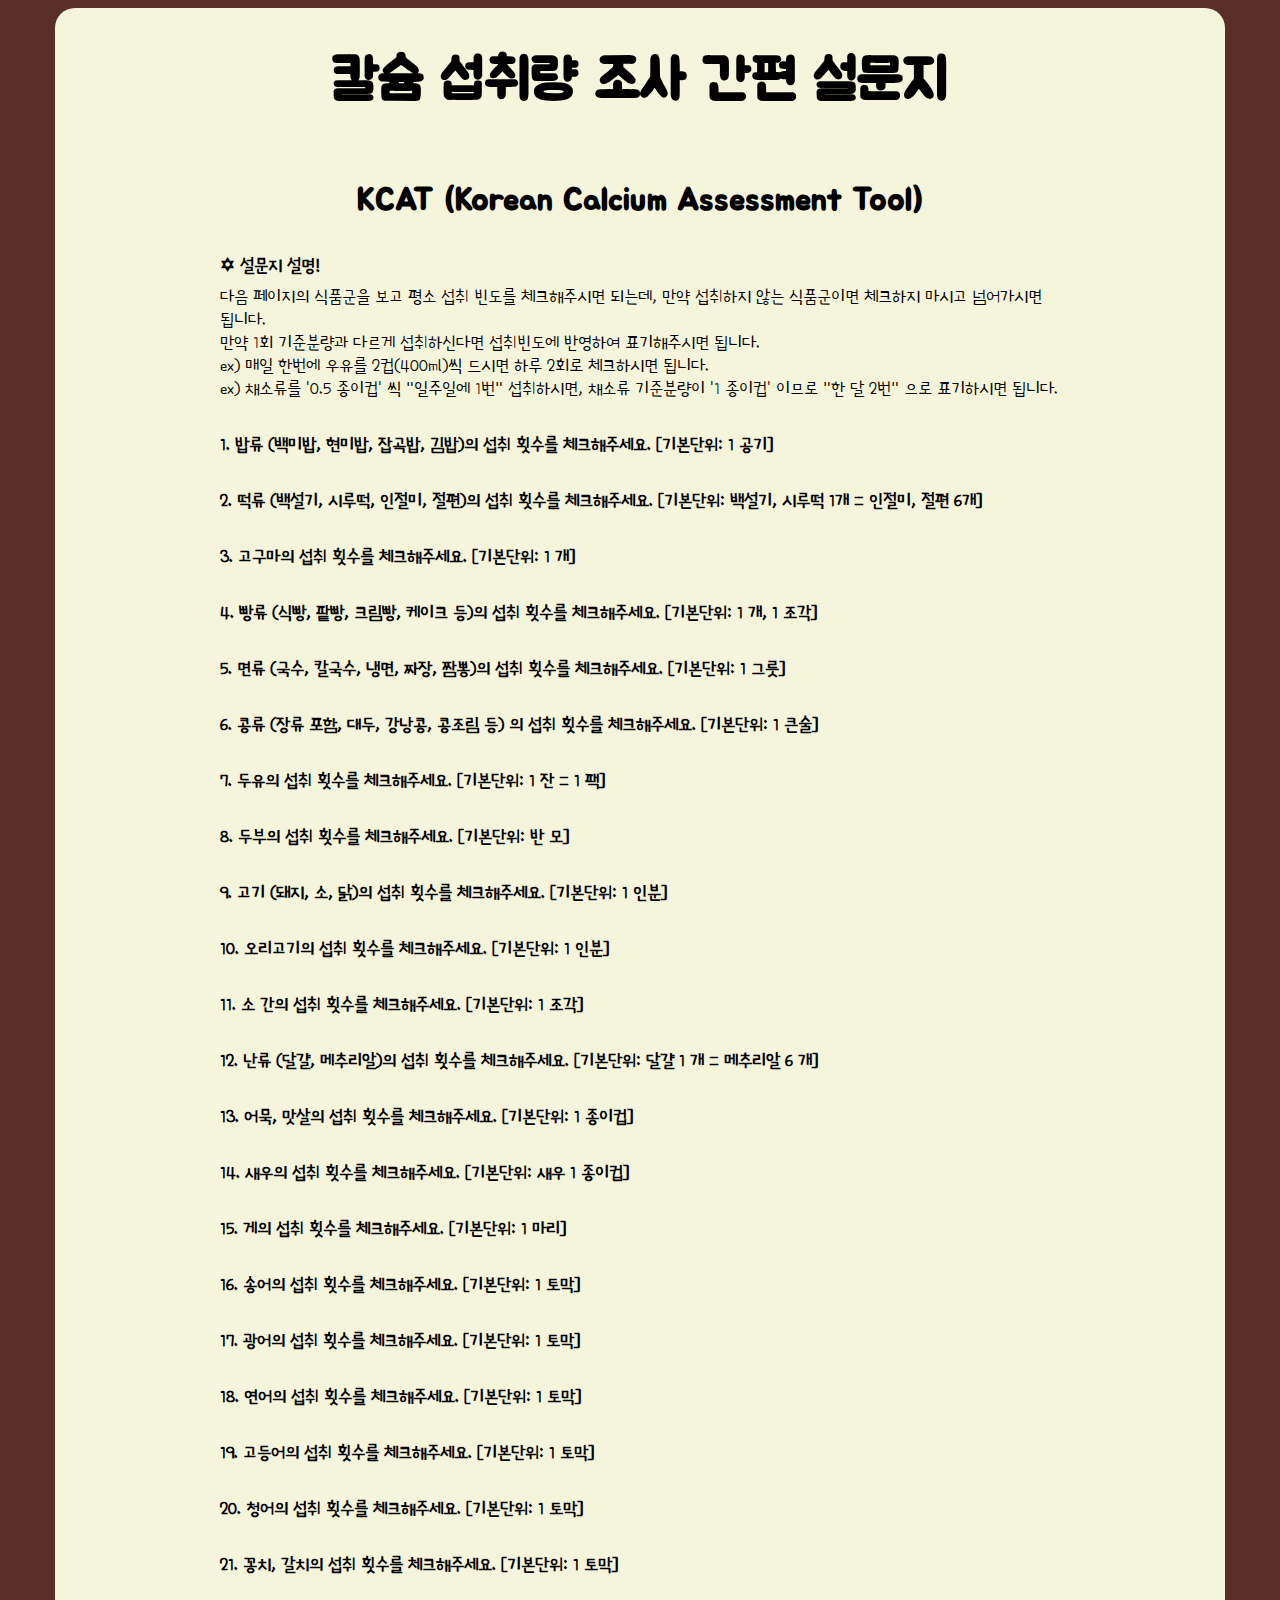
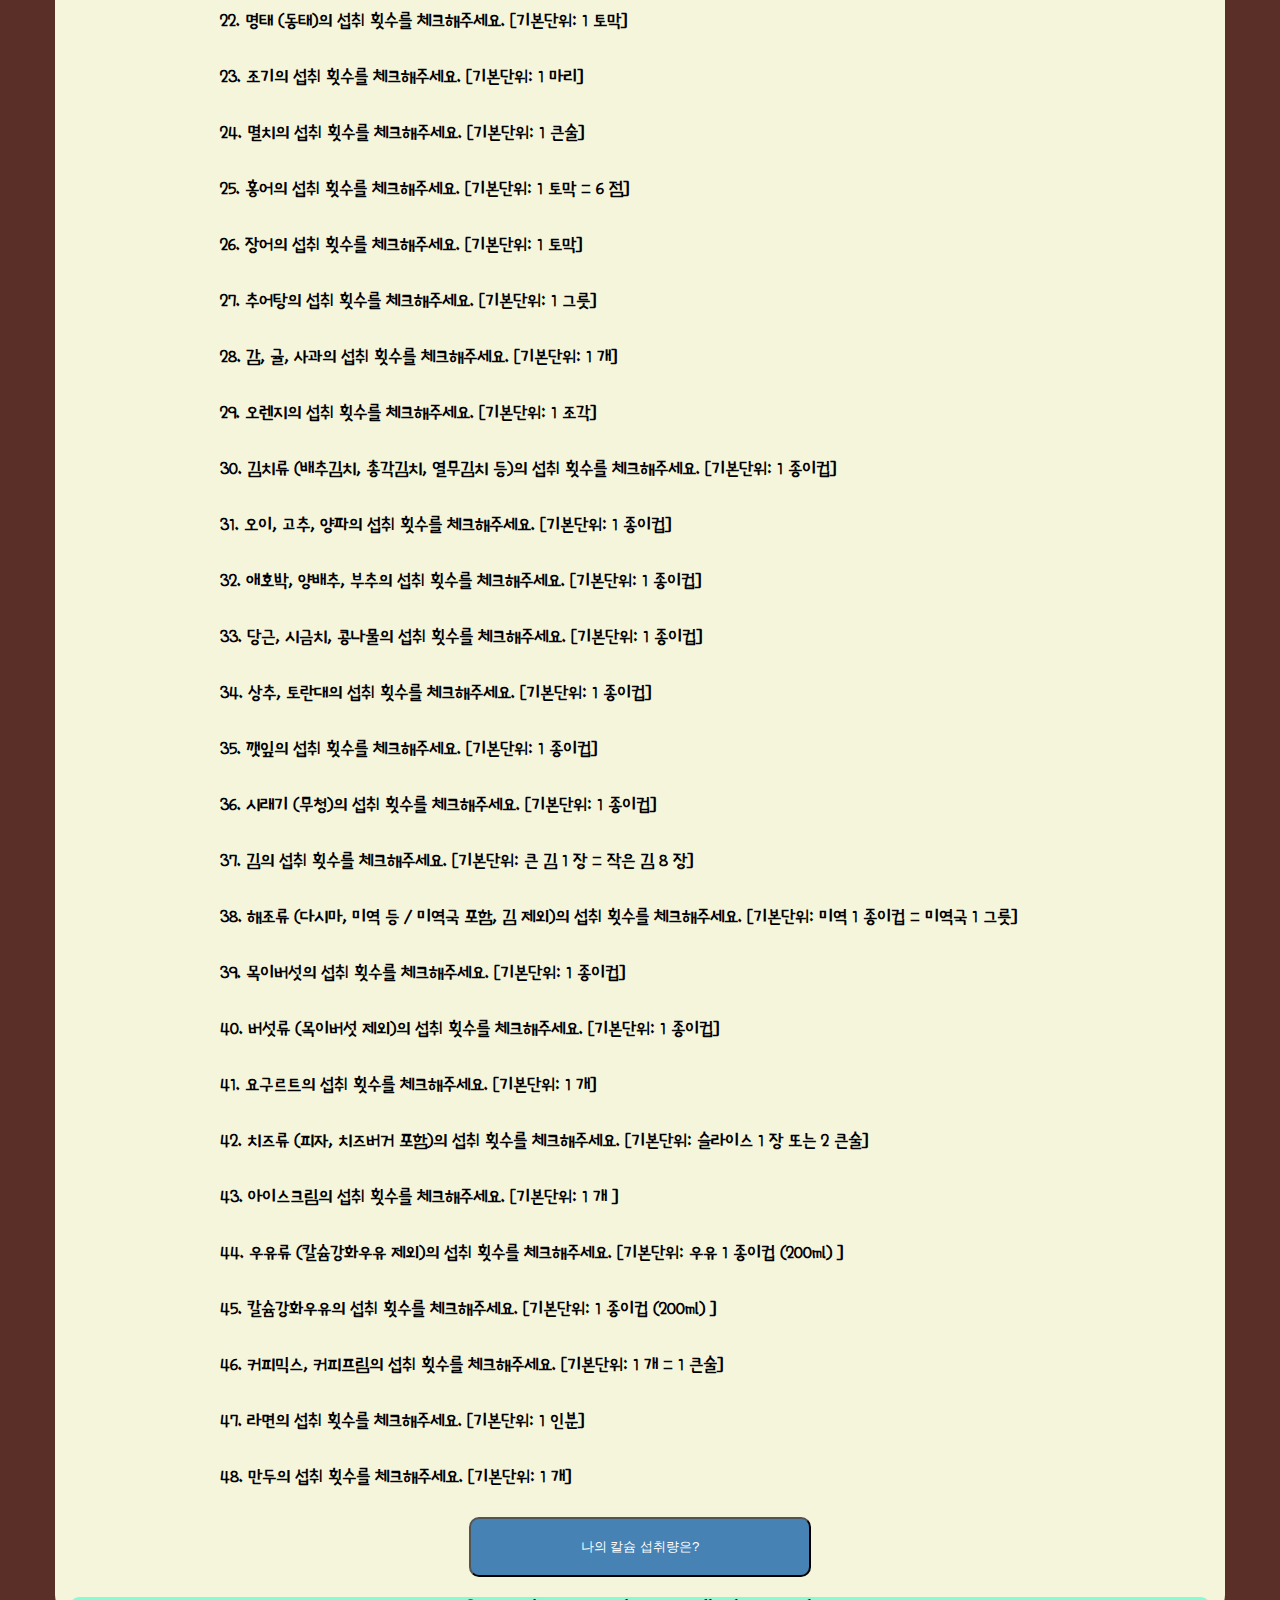
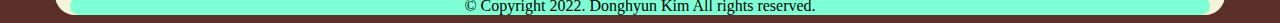
<file: KCAT.html>
<!DOCTYPE html>
<html lang="ko">

<head>
  <meta charset="UTF-8">
  <meta http-equiv="X-UA-Compatible" content="IE=edge">
  <meta name="viewport" content="width=device-width, initial-scale=1.0">
  <title>칼슘간편조사설문지</title>
  <link rel="preconnect" href="https://fonts.gstatic.com">
  <link
    href="https://fonts.googleapis.com/css2?family=Black+And+White+Picture&family=Black+Han+Sans&family=Cute+Font&family=Do+Hyeon&family=Dokdo&family=East+Sea+Dokdo&family=Gaegu&family=Gamja+Flower&family=Gothic+A1&family=Gugi&family=Hi+Melody&family=Jua&family=Kirang+Haerang&family=Nanum+Brush+Script&family=Nanum+Gothic&family=Nanum+Gothic+Coding&family=Nanum+Myeongjo&family=Nanum+Pen+Script&family=Noto+Sans+KR&family=Noto+Serif+KR&family=Poor+Story&family=Single+Day&family=Song+Myung&family=Stylish&family=Sunflower:wght@300&family=Yeon+Sung&display=swap"
    rel="stylesheet">
  <link href="https://cdn.jsdelivr.net/npm/bootstrap@5.1.3/dist/css/bootstrap.min.css" rel="stylesheet"
    integrity="sha384-1BmE4kWBq78iYhFldvKuhfTAU6auU8tT94WrHftjDbrCEXSU1oBoqyl2QvZ6jIW3" crossorigin="anonymous">
  <link rel="stylesheet" href="AssessmentTool.css">
</head>

<body>

  <div class="container">
    <h1> 칼슘 섭취량 조사 간편 설문지 </h1>
    <h2> KCAT (Korean Calcium Assessment Tool)</h2>
    <div class="placequestion">
      <div id="emphasis"> ✡ 설문지 설명!</div>
      <div id="instruction">
        다음 페이지의 식품군을 보고 평소 섭취 빈도를 체크해주시면 되는데, 만약 섭취하지 않는 식품군이면 체크하지 마시고 넘어가시면 됩니다.<br>
        만약 1회 기준분량과 다르게 섭취하신다면 섭취빈도에 반영하여 표기해주시면 됩니다.<br>
        ex) 매일 한번에 우유를 2컵(400ml)씩 드시면 하루 2회로 체크하시면 됩니다.<br>
        ex) 채소류를 '0.5 종이컵' 씩 "일주일에 1번" 섭취하시면, 채소류 기준분량이 '1 종이컵' 이므로 "한 달 2번" 으로 표기하시면 됩니다.<br>
      </div>
      <div class="qusetion" id="q1">
        <div class="qh">1. 밥류 (백미밥, 현미밥, 잡곡밥, 김밥)의 섭취 횟수를 체크해주세요. [기본단위: 1 공기]</div>
      </div>
      <div class="qusetion" id="q2">
        <div class="qh">2. 떡류 (백설기, 시루떡, 인절미, 절편)의 섭취 횟수를 체크해주세요. [기본단위: 백설기, 시루떡 1개 = 인절미, 절편 6개]</div>
      </div>
      <div class="qusetion" id="q3">
        <div class="qh">3. 고구마의 섭취 횟수를 체크해주세요. [기본단위: 1 개]</div>
      </div>
      <div class="qusetion" id="q4">
        <div class="qh">4. 빵류 (식빵, 팥빵, 크림빵, 케이크 등)의 섭취 횟수를 체크해주세요. [기본단위: 1 개, 1 조각] </div>
      </div>
      <div class="qusetion" id="q5">
        <div class="qh">5. 면류 (국수, 칼국수, 냉면, 짜장, 짬뽕)의 섭취 횟수를 체크해주세요. [기본단위: 1 그릇] </div>
      </div>
      <div class="qusetion" id="q6">
        <div class="qh">6. 콩류 (장류 포함, 대두, 강낭콩, 콩조림 등) 의 섭취 횟수를 체크해주세요. [기본단위: 1 큰술] </div>
      </div>
      <div class="qusetion" id="q7">
        <div class="qh">7. 두유의 섭취 횟수를 체크해주세요. [기본단위: 1 잔 = 1 팩]</div>
      </div>
      <div class="qusetion" id="q8">
        <div class="qh">8. 두부의 섭취 횟수를 체크해주세요. [기본단위: 반 모]</div>
      </div>
      <div class="qusetion" id="q9">
        <div class="qh">9. 고기 (돼지, 소, 닭)의 섭취 횟수를 체크해주세요. [기본단위: 1 인분] </div>
      </div>
      <div class="qusetion" id="q10">
        <div class="qh">10. 오리고기의 섭취 횟수를 체크해주세요. [기본단위: 1 인분]</div>
      </div>
      <div class="qusetion" id="q11">
        <div class="qh">11. 소 간의 섭취 횟수를 체크해주세요. [기본단위: 1 조각]</div>
      </div>
      <div class="qusetion" id="q12">
        <div class="qh">12. 난류 (달걀, 메추리알)의 섭취 횟수를 체크해주세요. [기본단위: 달걀 1 개 = 메추리알 6 개] </div>
      </div>
      <div class="qusetion" id="q13">
        <div class="qh">13. 어묵, 맛살의 섭취 횟수를 체크해주세요. [기본단위: 1 종이컵] </div>
      </div>
      <div class="qusetion" id="q14">
        <div class="qh">14. 새우의 섭취 횟수를 체크해주세요. [기본단위: 새우 1 종이컵]</div>
      </div>
      <div class="qusetion" id="q15">
        <div class="qh">15. 게의 섭취 횟수를 체크해주세요. [기본단위: 1 마리] </div>
      </div>
      <div class="qusetion" id="q16">
        <div class="qh">16. 송어의 섭취 횟수를 체크해주세요. [기본단위: 1 토막] </div>
      </div>
      <div class="qusetion" id="q17">
        <div class="qh">17. 광어의 섭취 횟수를 체크해주세요. [기본단위: 1 토막] </div>
      </div>
      <div class="qusetion" id="q18">
        <div class="qh">18. 연어의 섭취 횟수를 체크해주세요. [기본단위: 1 토막] </div>
      </div>
      <div class="qusetion" id="q19">
        <div class="qh">19. 고등어의 섭취 횟수를 체크해주세요. [기본단위: 1 토막] </div>
      </div>
      <div class="qusetion" id="q20">
        <div class="qh">20. 청어의 섭취 횟수를 체크해주세요. [기본단위: 1 토막] </div>
      </div>
      <div class="qusetion" id="q21">
        <div class="qh">21. 꽁치, 갈치의 섭취 횟수를 체크해주세요. [기본단위: 1 토막] </div>
      </div>
      <div class="qusetion" id="q22">
        <div class="qh">22. 명태 (동태)의 섭취 횟수를 체크해주세요. [기본단위: 1 토막] </div>
      </div>
      <div class="qusetion" id="q23">
        <div class="qh">23. 조기의 섭취 횟수를 체크해주세요. [기본단위: 1 마리] </div>
      </div>
      <div class="qusetion" id="q24">
        <div class="qh">24. 멸치의 섭취 횟수를 체크해주세요. [기본단위: 1 큰술] </div>
      </div>
      <div class="qusetion" id="q25">
        <div class="qh">25. 홍어의 섭취 횟수를 체크해주세요. [기본단위: 1 토막 = 6 점] </div>
      </div>
      <div class="qusetion" id="q26">
        <div class="qh">26. 장어의 섭취 횟수를 체크해주세요. [기본단위: 1 토막] </div>
      </div>
      <div class="qusetion" id="q27">
        <div class="qh">27. 추어탕의 섭취 횟수를 체크해주세요. [기본단위: 1 그릇] </div>
      </div>
      <div class="qusetion" id="q28">
        <div class="qh">28. 감, 귤, 사과의 섭취 횟수를 체크해주세요. [기본단위: 1 개] </div>
      </div>
      <div class="qusetion" id="q29">
        <div class="qh">29. 오렌지의 섭취 횟수를 체크해주세요. [기본단위: 1 조각] </div>
      </div>
      <div class="qusetion" id="q30">
        <div class="qh">30. 김치류 (배추김치, 총각김치, 열무김치 등)의 섭취 횟수를 체크해주세요. [기본단위: 1 종이컵]</div>
      </div>
      <div class="qusetion" id="q31">
        <div class="qh">31. 오이, 고추, 양파의 섭취 횟수를 체크해주세요. [기본단위: 1 종이컵] </div>
      </div>
      <div class="qusetion" id="q32">
        <div class="qh">32. 애호박, 양배추, 부추의 섭취 횟수를 체크해주세요. [기본단위: 1 종이컵] </div>
      </div>
      <div class="qusetion" id="q33">
        <div class="qh">33. 당근, 시금치, 콩나물의 섭취 횟수를 체크해주세요. [기본단위: 1 종이컵] </div>
      </div>
      <div class="qusetion" id="q34">
        <div class="qh">34. 상추, 토란대의 섭취 횟수를 체크해주세요. [기본단위: 1 종이컵] </div>
      </div>
      <div class="qusetion" id="q35">
        <div class="qh">35. 깻잎의 섭취 횟수를 체크해주세요. [기본단위: 1 종이컵] </div>
      </div>
      <div class="qusetion" id="q36">
        <div class="qh">36. 시래기 (무청)의 섭취 횟수를 체크해주세요. [기본단위: 1 종이컵] </div>
      </div>
      <div class="qusetion" id="q37">
        <div class="qh">37. 김의 섭취 횟수를 체크해주세요. [기본단위: 큰 김 1 장 = 작은 김 8 장] </div>
      </div>
      <div class="qusetion" id="q38">
        <div class="qh">38. 해조류 (다시마, 미역 등 / 미역국 포함, 김 제외)의 섭취 횟수를 체크해주세요. [기본단위: 미역 1 종이컵 = 미역국 1 그릇]</div>
      </div>
      <div class="qusetion" id="q39">
        <div class="qh">39. 목이버섯의 섭취 횟수를 체크해주세요. [기본단위: 1 종이컵]</div>
      </div>
      <div class="qusetion" id="q40">
        <div class="qh">40. 버섯류 (목이버섯 제외)의 섭취 횟수를 체크해주세요. [기본단위: 1 종이컵]</div>
      </div>
      <div class="qusetion" id="q41">
        <div class="qh">41. 요구르트의 섭취 횟수를 체크해주세요. [기본단위: 1 개]</div>
      </div>
      <div class="qusetion" id="q42">
        <div class="qh">42. 치즈류 (피자, 치즈버거 포함)의 섭취 횟수를 체크해주세요. [기본단위: 슬라이스 1 장 또는 2 큰술]</div>
      </div>
      <div class="qusetion" id="q43">
        <div class="qh">43. 아이스크림의 섭취 횟수를 체크해주세요. [기본단위: 1 개 ] </div>
      </div>
      <div class="qusetion" id="q44">
        <div class="qh">44. 우유류 (칼슘강화우유 제외)의 섭취 횟수를 체크해주세요. [기본단위: 우유 1 종이컵 (200ml) ] </div>
      </div>
      <div class="qusetion" id="q45">
        <div class="qh">45. 칼슘강화우유의 섭취 횟수를 체크해주세요. [기본단위: 1 종이컵 (200ml) ] </div>
      </div>
      <div class="qusetion" id="q46">
        <div class="qh">46. 커피믹스, 커피프림의 섭취 횟수를 체크해주세요. [기본단위: 1 개 = 1 큰술]</div>
      </div>
      <div class="qusetion" id="q47">
        <div class="qh">47. 라면의 섭취 횟수를 체크해주세요. [기본단위: 1 인분]</div>
      </div>
      <div class="qusetion" id="q48">
        <div class="qh">48. 만두의 섭취 횟수를 체크해주세요. [기본단위: 1 개]</div>
      </div>
    </div>

    <button class="calculate" onclick="calculateCalssiumIntake();">나의 칼슘 섭취량은?</button>
    <footer>
      &copy; Copyright 2022. Donghyun Kim All rights reserved.
    </footer>

  </div>

  <script src="https://code.jquery.com/jquery-3.6.0.js" integrity="sha256-H+K7U5CnXl1h5ywQfKtSj8PCmoN9aaq30gDh27Xc0jk="
    crossorigin="anonymous"></script>
  <script src="https://cdn.jsdelivr.net/npm/bootstrap@5.1.3/dist/js/bootstrap.bundle.min.js"
    integrity="sha384-ka7Sk0Gln4gmtz2MlQnikT1wXgYsOg+OMhuP+IlRH9sENBO0LRn5q+8nbTov4+1p"
    crossorigin="anonymous"></script>
  <script src="KCAT.js"></script>

  <script>
    makeKCATquestion();
  </script>
</body>

</html>
</file>
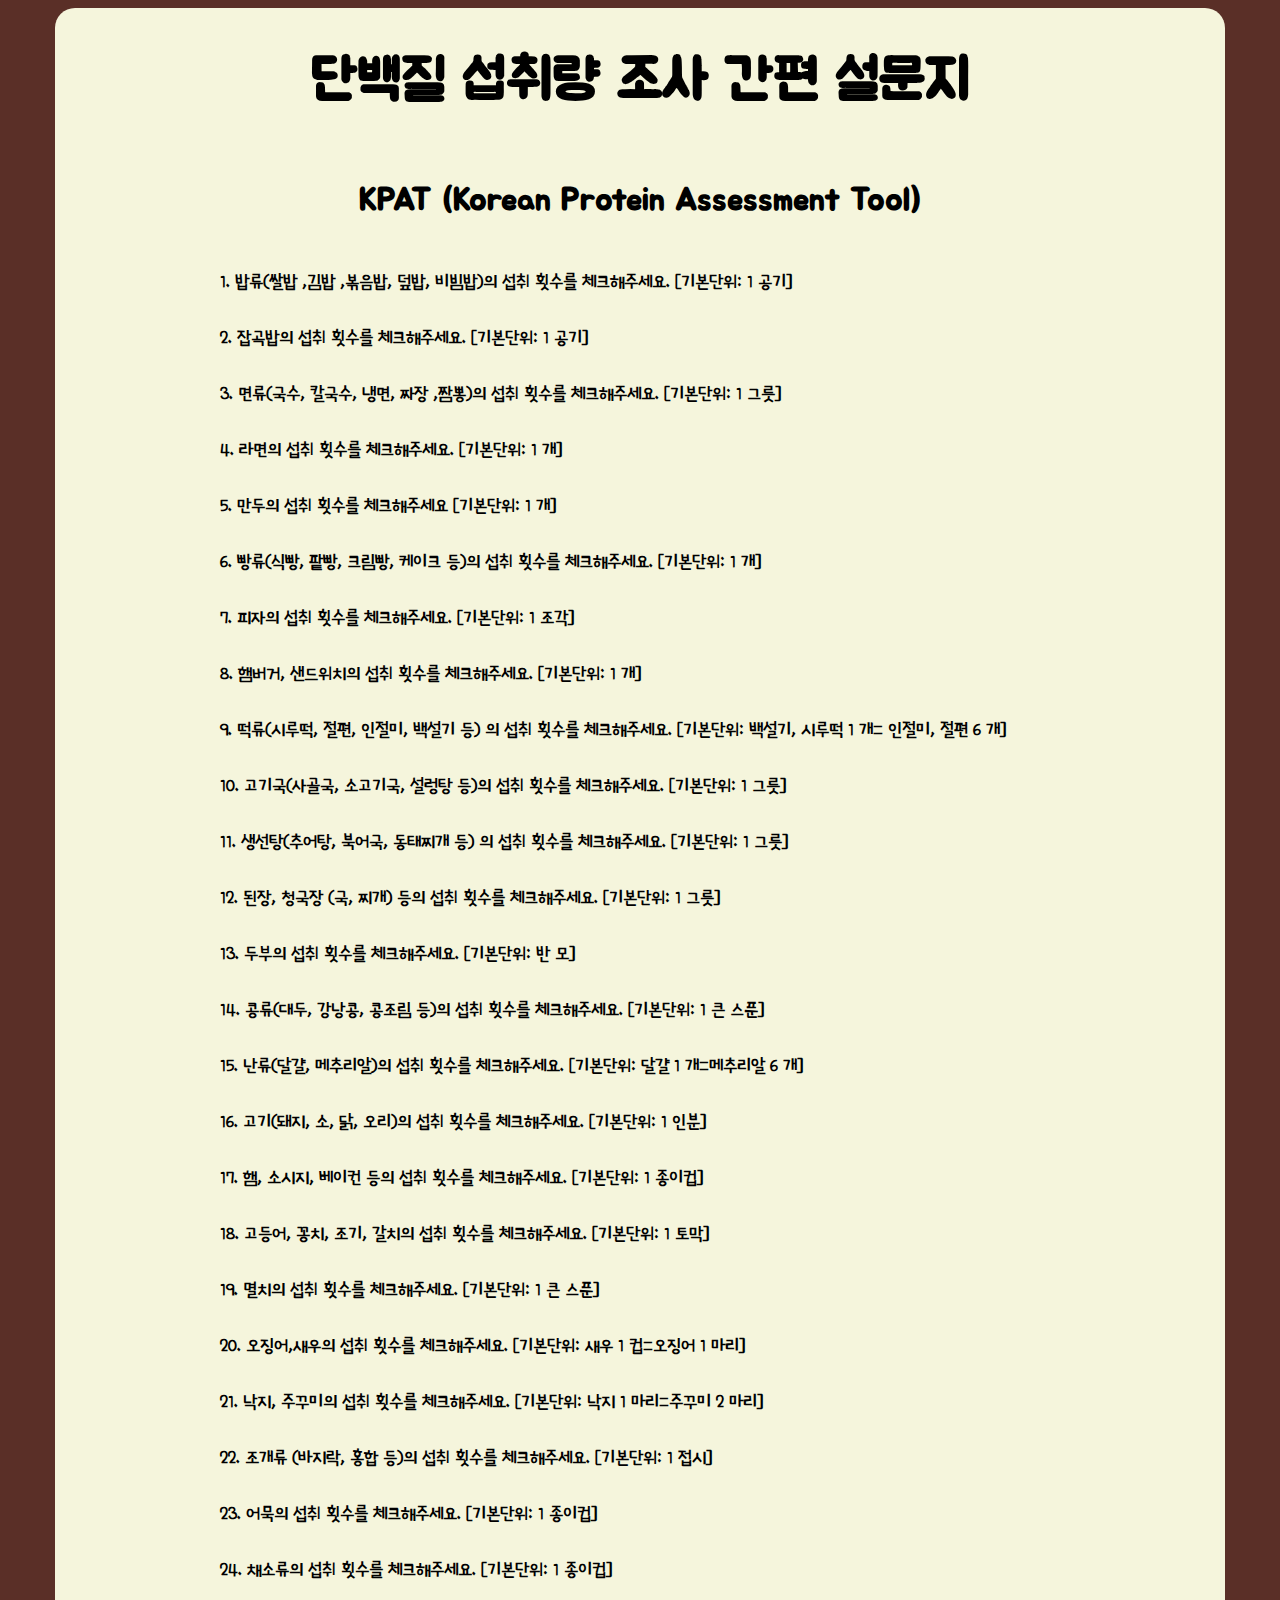
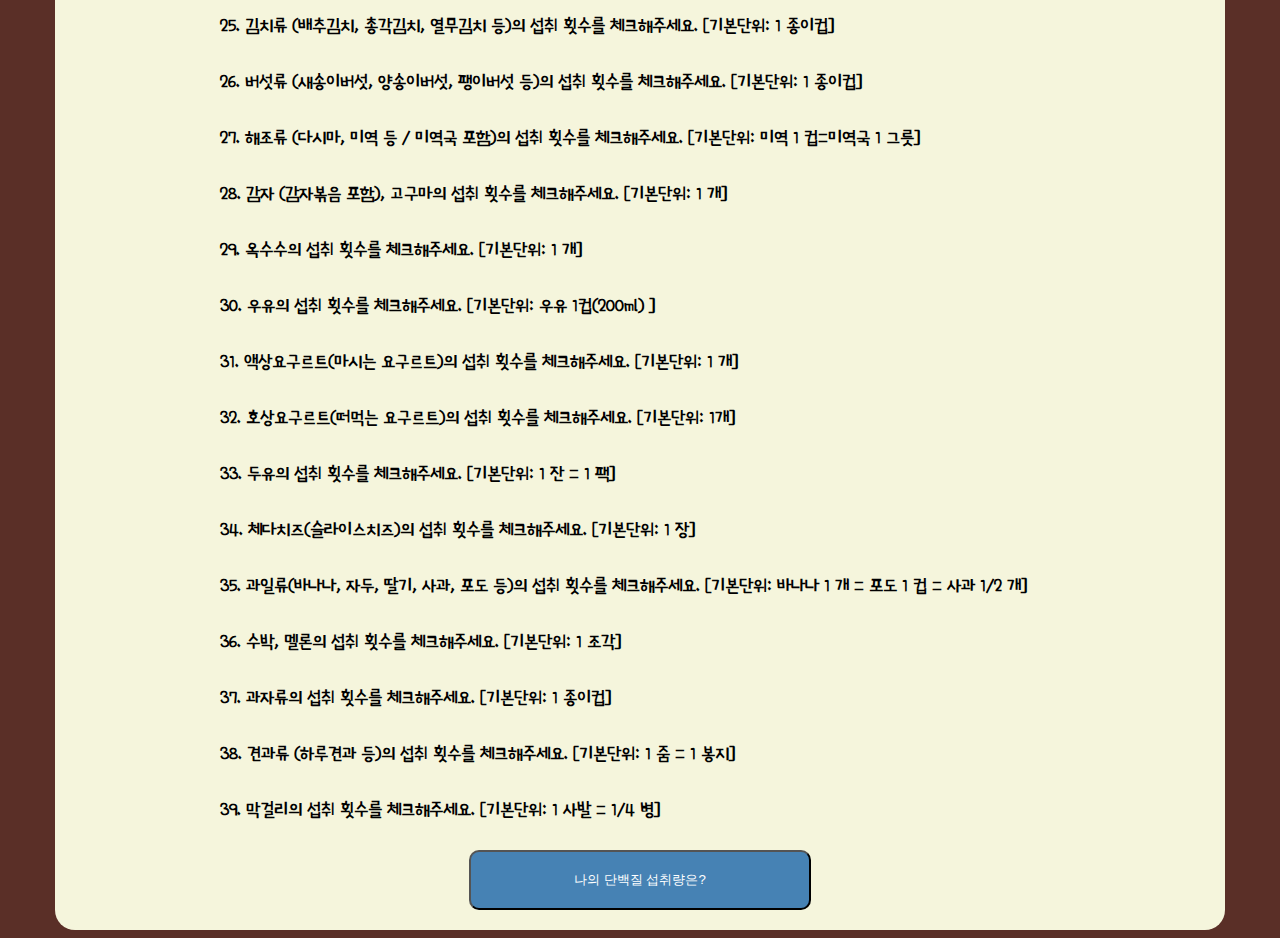
<file: KPAT.html>
<!DOCTYPE html>
<html lang="en">
<head>
    <meta charset="UTF-8">
    <meta http-equiv="X-UA-Compatible" content="IE=edge">
    <meta name="viewport" content="width=device-width, initial-scale=1.0">
    <title>단백질간편조사설문지</title>
    <link rel="preconnect" href="https://fonts.gstatic.com"> 
    <link href="https://fonts.googleapis.com/css2?family=Black+And+White+Picture&family=Black+Han+Sans&family=Cute+Font&family=Do+Hyeon&family=Dokdo&family=East+Sea+Dokdo&family=Gaegu&family=Gamja+Flower&family=Gothic+A1&family=Gugi&family=Hi+Melody&family=Jua&family=Kirang+Haerang&family=Nanum+Brush+Script&family=Nanum+Gothic&family=Nanum+Gothic+Coding&family=Nanum+Myeongjo&family=Nanum+Pen+Script&family=Noto+Sans+KR&family=Noto+Serif+KR&family=Poor+Story&family=Single+Day&family=Song+Myung&family=Stylish&family=Sunflower:wght@300&family=Yeon+Sung&display=swap" rel="stylesheet">
    <link href="https://cdn.jsdelivr.net/npm/bootstrap@5.1.3/dist/css/bootstrap.min.css" rel="stylesheet" integrity="sha384-1BmE4kWBq78iYhFldvKuhfTAU6auU8tT94WrHftjDbrCEXSU1oBoqyl2QvZ6jIW3" crossorigin="anonymous">
    <link rel="stylesheet" href="AssessmentTool.css"> 
</head>
<body>

    <div class="container">
        <h1> 단백질 섭취량 조사 간편 설문지 </h1>
        <h2> KPAT (Korean Protein Assessment Tool)</h2>
        <div class="placequestion">
            <div class="qusetion" id="q1">
                <div class="qh">1. 밥류(쌀밥 ,김밥 ,볶음밥, 덮밥, 비빔밥)의 섭취 횟수를 체크해주세요. [기본단위: 1 공기] </div>
            </div>
            <div class="qusetion" id="q2">
                <div class="qh">2. 잡곡밥의 섭취 횟수를 체크해주세요. [기본단위: 1 공기] </div>
            </div>
            <div class="qusetion" id="q3">
                <div class="qh">3. 면류(국수, 칼국수, 냉면, 짜장 ,짬뽕)의 섭취 횟수를 체크해주세요. [기본단위: 1 그릇]</div>
            </div>
            <div class="qusetion" id="q4">
                <div class="qh">4. 라면의 섭취 횟수를 체크해주세요. [기본단위: 1 개] </div>
            </div>
            <div class="qusetion" id="q5">
                <div class="qh">5. 만두의 섭취 횟수를 체크해주세요 [기본단위: 1 개] </div>
            </div>
            <div class="qusetion" id="q6">
                <div class="qh">6. 빵류(식빵, 팥빵, 크림빵, 케이크 등)의 섭취 횟수를 체크해주세요. [기본단위: 1 개] </div>
            </div>
            <div class="qusetion" id="q7">
                <div class="qh">7. 피자의 섭취 횟수를 체크해주세요. [기본단위: 1 조각] </div>
            </div>
            <div class="qusetion" id="q8">
                <div class="qh">8. 햄버거, 샌드위치의 섭취 횟수를 체크해주세요. [기본단위: 1 개] </div>
            </div>
            <div class="qusetion" id="q9">
                <div class="qh">9. 떡류(시루떡, 절편, 인절미, 백설기 등) 의 섭취 횟수를 체크해주세요. [기본단위: 백설기, 시루떡 1 개= 인절미, 절편 6 개] </div>
            </div>
            <div class="qusetion" id="q10">
                <div class="qh">10. 고기국(사골국, 소고기국, 설렁탕 등)의 섭취 횟수를 체크해주세요. [기본단위: 1 그릇] </div>
            </div>
            <div class="qusetion" id="q11">
                <div class="qh">11. 생선탕(추어탕, 북어국, 동태찌개 등) 의 섭취 횟수를 체크해주세요. [기본단위: 1 그릇] </div>
            </div>
            <div class="qusetion" id="q12">
                <div class="qh">12. 된장, 청국장 (국, 찌개) 등의 섭취 횟수를 체크해주세요. [기본단위: 1 그릇] </div>
            </div>
            <div class="qusetion" id="q13">
                <div class="qh">13. 두부의 섭취 횟수를 체크해주세요. [기본단위: 반 모] </div>
            </div>
            <div class="qusetion" id="q14">
                <div class="qh">14. 콩류(대두, 강낭콩, 콩조림 등)의 섭취 횟수를 체크해주세요. [기본단위: 1 큰 스푼] </div>
            </div>
            <div class="qusetion" id="q15">
                <div class="qh">15. 난류(달걀, 메추리알)의 섭취 횟수를 체크해주세요. [기본단위: 달걀 1 개=메추리알 6 개] </div>
            </div>
            <div class="qusetion" id="q16">
                <div class="qh">16. 고기(돼지, 소, 닭, 오리)의 섭취 횟수를 체크해주세요. [기본단위: 1 인분] </div>
            </div>
            <div class="qusetion" id="q17">
                <div class="qh">17. 햄, 소시지, 베이컨 등의 섭취 횟수를 체크해주세요. [기본단위: 1 종이컵] </div>
            </div>
            <div class="qusetion" id="q18">
                <div class="qh">18. 고등어, 꽁치, 조기, 갈치의 섭취 횟수를 체크해주세요. [기본단위: 1 토막] </div>
            </div>
            <div class="qusetion" id="q19">
                <div class="qh">19. 멸치의 섭취 횟수를 체크해주세요. [기본단위: 1 큰 스푼] </div>
            </div>
            <div class="qusetion" id="q20">
                <div class="qh">20. 오징어,새우의 섭취 횟수를 체크해주세요. [기본단위: 새우 1 컵=오징어 1 마리] </div>
            </div>
            <div class="qusetion" id="q21">
                <div class="qh">21. 낙지, 주꾸미의 섭취 횟수를 체크해주세요. [기본단위: 낙지 1 마리=주꾸미 2 마리] </div>
            </div>
            <div class="qusetion" id="q22">
                <div class="qh">22. 조개류 (바지락, 홍합 등)의 섭취 횟수를 체크해주세요. [기본단위: 1 접시] </div>
            </div>
            <div class="qusetion" id="q23">
                <div class="qh">23. 어묵의 섭취 횟수를 체크해주세요. [기본단위: 1 종이컵] </div>
            </div>
            <div class="qusetion" id="q24">
                <div class="qh">24. 채소류의 섭취 횟수를 체크해주세요. [기본단위: 1 종이컵] </div>
            </div>
            <div class="qusetion" id="q25">
                <div class="qh">25. 김치류 (배추김치, 총각김치, 열무김치 등)의 섭취 횟수를 체크해주세요. [기본단위: 1 종이컵] </div>
            </div>
            <div class="qusetion" id="q26">
                <div class="qh">26. 버섯류 (새송이버섯, 양송이버섯, 팽이버섯 등)의 섭취 횟수를 체크해주세요. [기본단위: 1 종이컵] </div>
            </div>
            <div class="qusetion" id="q27">
                <div class="qh">27. 해조류 (다시마, 미역 등 / 미역국 포함)의 섭취 횟수를 체크해주세요. [기본단위: 미역 1 컵=미역국 1 그릇] </div>
            </div>
            <div class="qusetion" id="q28">
                <div class="qh">28. 감자 (감자볶음 포함), 고구마의 섭취 횟수를 체크해주세요. [기본단위: 1 개] </div>
            </div>
            <div class="qusetion" id="q29">
                <div class="qh">29. 옥수수의 섭취 횟수를 체크해주세요. [기본단위: 1 개] </div>
            </div>
            <div class="qusetion" id="q30">
                <div class="qh">30. 우유의 섭취 횟수를 체크해주세요. [기본단위: 우유 1컵(200ml) ] </div>
            </div>
            <div class="qusetion" id="q31">
                <div class="qh">31. 액상요구르트(마시는 요구르트)의 섭취 횟수를 체크해주세요. [기본단위: 1 개] </div>
            </div>
            <div class="qusetion" id="q32">
                <div class="qh">32. 호상요구르트(떠먹는 요구르트)의 섭취 횟수를 체크해주세요. [기본단위: 1개] </div>
            </div>
            <div class="qusetion" id="q33">
                <div class="qh">33. 두유의 섭취 횟수를 체크해주세요. [기본단위: 1 잔 = 1 팩] </div>
            </div>
            <div class="qusetion" id="q34">
                <div class="qh">34. 체다치즈(슬라이스치즈)의 섭취 횟수를 체크해주세요. [기본단위: 1 장] </div>
            </div>
            <div class="qusetion" id="q35">
                <div class="qh">35. 과일류(바나나, 자두, 딸기, 사과, 포도 등)의 섭취 횟수를 체크해주세요. [기본단위: 바나나 1 개 = 포도 1 컵 = 사과 1/2 개]
                </div>
            </div>
            <div class="qusetion" id="q36">
                <div class="qh">36. 수박, 멜론의 섭취 횟수를 체크해주세요. [기본단위: 1 조각] </div>
            </div>
            <div class="qusetion" id="q37">
                <div class="qh">37. 과자류의 섭취 횟수를 체크해주세요. [기본단위: 1 종이컵] </div>
            </div>
            <div class="qusetion" id="q38">
                <div class="qh">38. 견과류 (하루견과 등)의 섭취 횟수를 체크해주세요. [기본단위: 1 줌 = 1 봉지] </div>
            </div>
            <div class="qusetion" id="q39">
                <div class="qh">39. 막걸리의 섭취 횟수를 체크해주세요. [기본단위: 1 사발 = 1/4 병] </div>
            </div>
        </div>

        <button class="calculate" onclick="calculateProteinIntake();">나의 단백질 섭취량은?</button>
    </div>
    <script src="https://code.jquery.com/jquery-3.6.0.js" 
    integrity="sha256-H+K7U5CnXl1h5ywQfKtSj8PCmoN9aaq30gDh27Xc0jk=" 
    crossorigin="anonymous"></script>
    <script src="https://cdn.jsdelivr.net/npm/bootstrap@5.1.3/dist/js/bootstrap.bundle.min.js" 
    integrity="sha384-ka7Sk0Gln4gmtz2MlQnikT1wXgYsOg+OMhuP+IlRH9sENBO0LRn5q+8nbTov4+1p" 
    crossorigin="anonymous"></script>
    <script src="KPAT.js"></script>

    <script>
        makeKPATQuestion();
    </script>
</body>

</html>
</file>
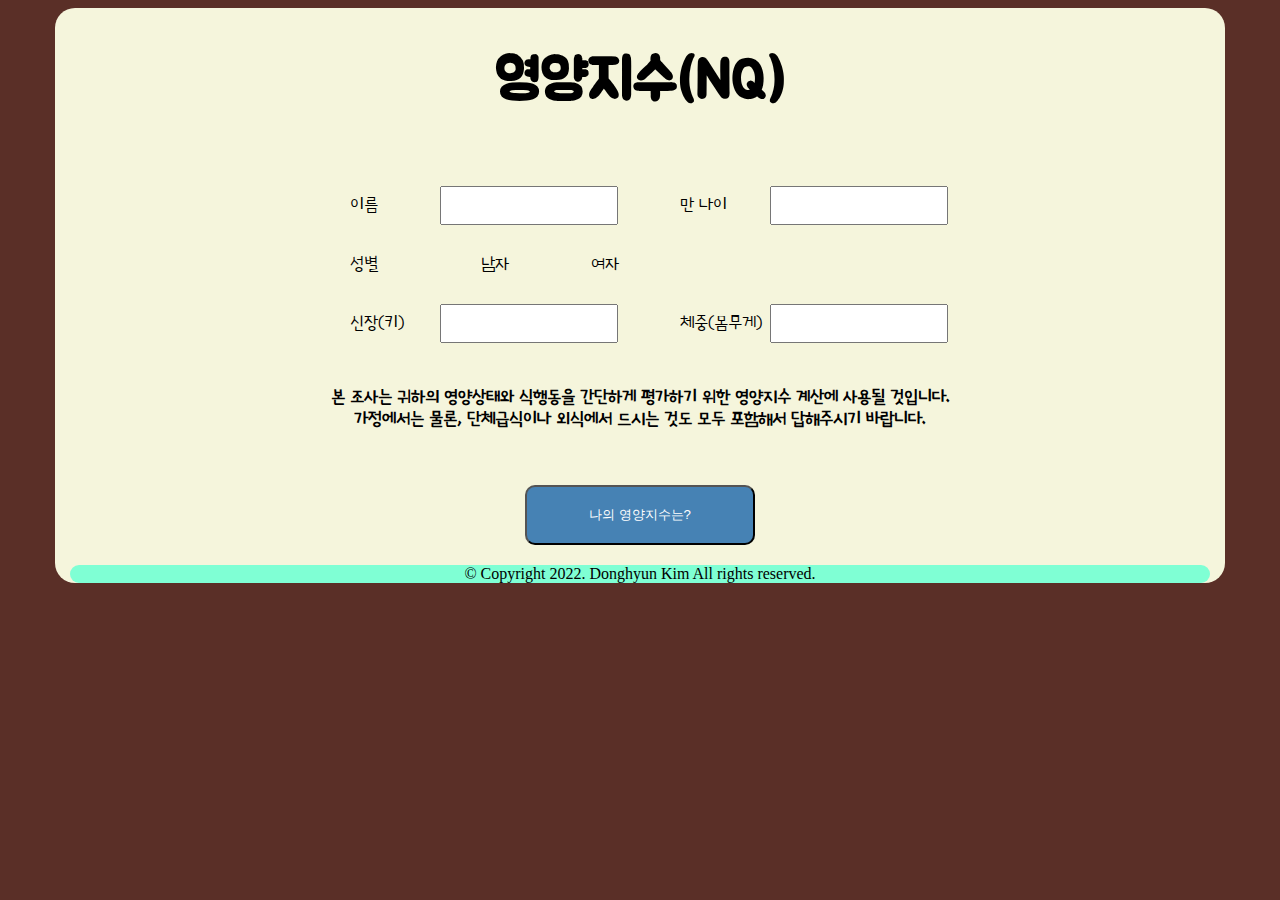
<file: NQ.html>
<!DOCTYPE html>
<html lang="en">

<head>
    <meta charset="UTF-8">
    <meta http-equiv="X-UA-Compatible" content="IE=edge">
    <meta name="viewport" content="width=device-width, initial-scale=1.0">
    <title>영양지수(Nutrition Quotients)</title>
    <link rel="preconnect" href="https://fonts.gstatic.com">
    <link
        href="https://fonts.googleapis.com/css2?family=Black+And+White+Picture&family=Black+Han+Sans&family=Cute+Font&family=Do+Hyeon&family=Dokdo&family=East+Sea+Dokdo&family=Gaegu&family=Gamja+Flower&family=Gothic+A1&family=Gugi&family=Hi+Melody&family=Jua&family=Kirang+Haerang&family=Nanum+Brush+Script&family=Nanum+Gothic&family=Nanum+Gothic+Coding&family=Nanum+Myeongjo&family=Nanum+Pen+Script&family=Noto+Sans+KR&family=Noto+Serif+KR&family=Poor+Story&family=Single+Day&family=Song+Myung&family=Stylish&family=Sunflower:wght@300&family=Yeon+Sung&display=swap"
        rel="stylesheet">
    <link rel="stylesheet" href="AssessmentTool.css">
    <link rel="stylesheet" href="NQ.css">
</head>

<body>
    <script src="https://code.jquery.com/jquery-3.6.0.js"
        integrity="sha256-H+K7U5CnXl1h5ywQfKtSj8PCmoN9aaq30gDh27Xc0jk=" crossorigin="anonymous"></script>

    <div class="container">
        <h1>영양지수(NQ)</h1>
        <form action="">
            <div class="basicInfo">
                <ul class="basicInfoBox">
                    <li class="item center">
                        이름
                    </li>
                    <li class="item">
                        <input type="text" name="name" id="name" class="inputBox">
                    </li>
                    <!-- </ul>
            <ul class="basicInfoBox"> -->
                    <li class="item center">
                        만 나이
                    </li>
                    <li class="item">
                        <input type="number" name="age" class="inputBox" id="age" onchange="chackAge();" required>
                    </li>
                </ul>
                <ul class="basicInfoBox">
                    <li class="item center">
                        성별
                    </li>
                    <li class="item radio">
                        <div>
                            <input type="radio" id="healthy_gender_male" name="gender" value="male" />
                            <label for="healthy_gender_male">남자</label>
                        </div>
                        <div>
                            <input type="radio" id="healthy_gender_female" name="gender" value="female" />
                            <label for="healthy_gender_female">여자</label>
                        </div>
                    </li>
                    <li class="item center">
                    </li>
                    <li class="item">
                    </li>
                </ul>
                <ul class="basicInfoBox">
                    <li class="item center">
                        신장(키)
                    </li>
                    <li class="item">
                        <input type="number" name="height" class="inputBox" id="height">
                    </li>
                    <!-- </ul>
            <ul class="basicInfoBox"> -->
                    <li class="item center">
                        체중(몸무게)
                    </li>
                    <li class="item">
                        <input type="number" name="weight" class="inputBox" id="weight">
                    </li>
                </ul>
            </div>

            <h3 class="questionComment">
                본 조사는 귀하의 영양상태와 식행동을 간단하게 평가하기 위한 영양지수 계산에 사용될 것입니다.<br>
                가정에서는 물론, 단체급식이나 외식에서 드시는 것도 모두 포함해서 답해주시기 바랍니다.
            </h3>
            <div class="mainQuestion">
                <div class="NQquestion">
                    <ol id="NQadult">
                        <!-- <li>
                    <p class="question" id='q0'>귀하는 한 번 식사할 때 김치를 제외한 채소류를 몇 가지나 드십니까? </p>
                    <div class="selectionBox">
                        <div class="s0">
                            <input type="radio" id="q0s0" name="q0" value="0"/>
                            <label for="q0s0"> 거의 먹지 않는다</label>
                        </div>
                        <div class="s1">
                            <input type="radio" id="q0s1" name="q0" value="25" />
                            <label for="q0s1"> 1가지 </label>
                        </div>
                    </div>
                </li> -->

                    </ol>
                    <ol id="NQelder">
                        <!-- <li>
                    <p class="question" id='q0'>귀하는 한 번 식사할 때 김치를 제외한 채소류를 몇 가지나 드십니까? </p>
                    <div class="selectionBox">
                        <div class="s0">
                            <input type="radio" id="q0s0" name="q0" value="0"/>
                            <label for="q0s0"> 거의 먹지 않는다</label>
                        </div>
                        <div class="s1">
                            <input type="radio" id="q0s1" name="q0" value="25" />
                            <label for="q0s1"> 1가지 </label>
                        </div>
                    </div>
                </li> -->
                    </ol>
                    <ol id="NQchild">
                        <!-- <li>
                    <p class="question" id='q0'>귀하는 한 번 식사할 때 김치를 제외한 채소류를 몇 가지나 드십니까? </p>
                    <div class="selectionBox">
                        <div class="s0">
                            <input type="radio" id="q0s0" name="q0" value="0"/>
                            <label for="q0s0"> 거의 먹지 않는다</label>
                        </div>
                        <div class="s1">
                            <input type="radio" id="q0s1" name="q0" value="25" />
                            <label for="q0s1"> 1가지 </label>
                        </div>
                    </div>
                </li> -->
                    </ol>
                </div>
                <button type="submit" class="calculate" onclick="analysisQuestionaryResult();">
                    <p>나의 영양지수는?</p>
                </button>
            </div>
        </form>
        <footer>
            &copy; Copyright 2022. Donghyun Kim All rights reserved.
        </footer>
    </div>


    <script>

        const nqaq = [
            [
                "귀하는 한 번 식사할 때 김치를 제외한 채소류 를 몇 가지나 드십니까?",
                ["거의 먹지 않는다", "1가지", "2가지", "3가지", "4가지 이상"],
                [0, 25, 50, 75, 100],
                ["균형", 0.126],
            ],
            [
                "귀하는 과일을 얼마나 자주 드십니까?",
                [
                    "2주일에 1번 이하",
                    "일주일에 1~3번",
                    "일주일에 4~6번",
                    "하루에 1번",
                    "하루에 2번 이상",
                ],
                [0, 25, 50, 75, 100],
                ["균형", 0.148],
            ],
            [
                "귀하는 우유 또는 유제품을 얼마나 자주 드십니까?",
                [
                    "2주일에 1번 이하",
                    "일주일에 1~3번",
                    "일주일에 4~6번",
                    "하루에 1번",
                    "하루에 2번 이상",
                ],
                [0, 25, 50, 75, 100],
                ["균형", 0.068],
            ],
            [
                "귀하는 생선류를 얼마나 자주 드십니까?",
                [
                    "거의 먹지 않는다",
                    "2주일에 1번",
                    "일주일에 1~3번",
                    "일주일에 4~6번",
                    "하루에 1번 이상",
                ],
                [0, 25, 50, 75, 100],
                ["균형", 0.089],
            ],
            [
                "귀하는 콩이나 두부를 얼마나 자주 드십니까?",
                [
                    "2주일에 1번 이하",
                    "일주일에 1~3번",
                    "일주일에 4~6번",
                    "하루에 1번",
                    "하루에 2번 이상",
                ],
                [0, 25, 50, 75, 100],
                ["균형", 0.097],
            ],
            [
                "귀하는 견과류를 얼마나 자주 드십니까?",
                [
                    "거의 먹지 않는다",
                    "2주일에 1번",
                    "일주일에 1~3번",
                    "일주일에 4~6번",
                    "하루에 1번 이상",
                ],
                [0, 25, 50, 75, 100],
                ["균형", 0.146],
            ],
            [
                "귀하는 전곡이나 잡곡류(현미밥, 잡곡밥, 통밀 빵 등)를 얼마나 자주 드십니까?",
                [
                    "거의 먹지 않는다",
                    "일주일에 1~3번",
                    "일주일에 4~6번",
                    "하루에 1번",
                    "하루에 2번 이상",
                ],
                [0, 25, 50, 75, 100],
                ["균형", 0.16],
            ],
            [
                "귀하는 기름진 빵(꽈배기, 생크림빵 등)이나 스낵 과자류(감자칩, 고구마칩 등)를 얼마나 자주 드십니까?",
                [
                    "거의 먹지 않는다",
                    "2주일에 1번",
                    "일주일에 1~3번",
                    "일주일에 4~6번",
                    "하루에 1번 이상",
                ],
                [100, 75, 50, 25, 0],
                ["절제", 0.142],
            ],
            [
                "귀하는 피자, 햄버거, 프라이드치킨 등의 패스트푸드를 얼마나 자주 드십니까?",
                [
                    "거의 먹지 않는다",
                    "2주일에 1번",
                    "일주일에 1~3번",
                    "일주일에 4~6번",
                    "하루에 1번 이상",
                ],
                [100, 75, 50, 25, 0],
                ["절제", 0.189],
            ],
            [
                "귀하는 맵고 짠 국물음식(라면, 찌개류, 탕류, 국물 떡볶이 등)을 얼마나 자주 드십니까?",
                [
                    "2주일에 1번 이하",
                    "일주일에 1~3번",
                    "일주일에 4~6번",
                    "하루에 1번",
                    "하루에 2번 이상",
                ],
                [100, 75, 50, 25, 0],
                ["절제", 0.076],
            ],
            [
                "귀하는 쇠고기, 돼지고기 같은 붉은색 고기를 얼마나 자주 드십니까?",
                [
                    "거의 먹지 않는다",
                    "2주일에 1번",
                    "일주일에 1~3번",
                    "일주일에 4~6번",
                    "하루에 1번 이상",
                ],
                [100, 75, 50, 25, 0],
                ["절제", 0.148],
            ],
            [
                "귀하는 평소에 햄, 소시지, 베이컨 등의 가공 육을 얼마나 자주 드십니까?",
                [
                    "거의 먹지 않는다",
                    "2주일에 1번",
                    "일주일에 1~3번",
                    "일주일에 4~6번",
                    "하루에 1번 이상",
                ],
                [100, 75, 50, 25, 0],
                ["절제", 0.222],
            ],
            [
                "귀하는 일주일 동안 아침 식사를 얼마나 자주 하십니까?",
                [
                    "거의 먹지 않는다",
                    "일주일에 1~2번",
                    "일주일에 3~4번",
                    "일주일에 5~6번",
                    "매일",
                ],
                [0, 25, 50, 75, 100],
                ["균형", 0.166],
            ],
            [
                "귀하는 과식이나 폭식을 얼마나 자주 하십니까?",
                [
                    "거의 하지 않는다",
                    "한달에 1번",
                    "일주일에 1번",
                    "일주일에 1번",
                    "일주일에 3~4번",
                    "하루에 1번 이상",
                ],
                [100, 80, 60, 40, 20, 0],
                ["절제", 0.223],
            ],
            [
                "귀하는 평소에 건강에 좋은 식생활을 하려고 노력하십니까?",
                [
                    "전혀 노력하지 않는다",
                    "노력하지 않는 편이다",
                    "보통이다",
                    "노력하는 편이다",
                    "매우 노력한다",
                ],
                [0, 25, 50, 75, 100],
                ["실천", 0.411],
            ],
            [
                "귀하는 외식 시 또는 가공식품을 구입할 때 영양표시를 확인하십니까?",
                [
                    "전혀 확인하지 않는다",
                    "확인하지 않는 편이다",
                    "보통이다",
                    "확인하는 편이다",
                    "항상 확인한다",
                ],
                [0, 25, 50, 75, 100],
                ["실천", 0.203],
            ],
            [
                "귀하는 음식을 먹기 전에 손을 씻으십니까?",
                [
                    "전혀 씻지 않는다",
                    "씻지 않는 편이다",
                    "보통이다",
                    "씻는 편이다",
                    "항상 씻는다",
                ],
                [0, 25, 50, 75, 100],
                ["실천", 0.179],
            ],
            [
                "귀하는 남자의 경우 7잔(또는 맥주 5캔 정도), 여자의 경우 5잔(또는 맥주 3캔 정도) 이상의 술을 얼마나 자주 드십니까?",
                [
                    "최근 1년간 전혀 마시지 않았다",
                    "한달에 1번 미만",
                    "한달에 1번 정도",
                    "한달에 2~4번",
                    "일주일에 2~3번 정도",
                    "일주일에 4번 이상",
                ],
                [100, 80, 60, 40, 20, 0],
                ["실천", 0.207],
            ],
            [
                "귀하는 가당음료(탄산음료, 믹스커피, 유자차 등)를 얼마나 자주 마십니까?",
                [
                    "2주일에 1번 이하",
                    "일주일에 1~3번",
                    "일주일에 4~6번",
                    "하루에 1~2번",
                    "하루에 3번 이상",
                ],
                [1, 2, 3, 4, 5],
                ["상담용", 0],
            ],
            [
                "귀하는 30분 이상 숨이 찰 정도의 운동을 얼마나 자주 하십니까?",
                [
                    "거의 하지 않는다",
                    "일주일에 1~2번",
                    "일주일에 3~4번",
                    "일주일에 5~6번",
                    "매일",
                ],
                [1, 2, 3, 4, 5],
                ["상담용", 0],
            ],
        ];
        const nqeq = [
            [
                "귀하는 과일을 얼마나 자주 드십니까?",
                [
                    "2주일에 1번 이하",
                    "일주일에 1~3번",
                    "일주일에 4~6번",
                    "하루에 1번",
                    "하루에 2번 이상",
                ],
                [0, 25, 50, 75, 100],
                ["균형", 0.187],
            ],
            [
                "귀하는 우유 또는 유제품(치즈, 요구르트 등)을 얼 마나 자주 드십니까?",
                [
                    "2주일에 1번 이하",
                    "일주일에 1~3번",
                    "일주일에 4~6번",
                    "하루에 1번",
                    "하루에 2번 이상",
                ],
                [0, 25, 50, 75, 100],
                ["균형", 0.133],
            ],
            [
                "귀하는 생선이나 조개류(오징어, 굴, 새우 등 포함) 를 얼마나 자주 드십니까?",
                [
                    "거의 먹지 않는다",
                    "2주일에 1번",
                    "일주일에 1~3번",
                    "일주일에 4~6번",
                    "하루에 1번 이상",
                ],
                [0, 25, 50, 75, 100],
                ["균형", 0.111],
            ],
            [
                "귀하는 달걀(메추리알 등)을 얼마나 자주 드십니까?",
                [
                    "거의 먹지 않는다",
                    "2주일에 1번",
                    "일주일에 1~3번",
                    "일주일에 4~6번",
                    "하루에 1번 이상",
                ],
                [0, 25, 50, 75, 100],
                ["균형", 0.104],
            ],
            [
                "귀하는 콩이나 두부(두유 포함)를 얼마나 자주 드십니까?",
                [
                    "2주일에 1번 이하",
                    "일주일에 1~3번",
                    "일주일에 4~6번",
                    "하루에 1번",
                    "하루에 2번 이상",
                ],
                [0, 25, 50, 75, 100],
                ["균형", 0.11],
            ],
            [
                "귀하는 견과류(호두, 잣, 아몬드 등)를 얼마나 자주 드십니까?",
                [
                    "거의 먹지 않는다",
                    "2주일에 1번",
                    "일주일에 1~3번",
                    "일주일에 4~6번",
                    "하루에 1번 이상",
                ],
                [0, 25, 50, 75, 100],
                ["균형", 0.157],
            ],
            [
                "귀하는 전곡이나 잡곡류(현미밥, 잡곡밥, 통밀빵 등)를 얼마나 자주 드십니까?",
                [
                    "거의 먹지 않는다",
                    "일주일에 1~3번",
                    "일주일에 4~6번",
                    "하루에 1번",
                    "하루에 2번 이상",
                ],
                [0, 25, 50, 75, 100],
                ["균형", 0.091],
            ],
            [
                "귀하는 하루에 물을 얼마나 자주 마십니까?",
                [
                    "거의 마시지 않는다",
                    "하루에 1~2잔",
                    "하루에 3~4잔",
                    "하루에 5~6잔",
                    "하루에 7~8잔 이상",
                ],
                [0, 25, 50, 75, 100],
                ["균형", 0.107],
            ],
            [
                "귀하는 믹스커피, 가당음료, 강정, 사탕 등 설 탕이 많이 들어있는 간식을 얼마나 자주 드십니까?",
                [
                    "거의 먹지 않는다",
                    "일주일에 1~3번",
                    "일주일에 4~6번",
                    "하루에 1~2번",
                    "하루에 3번 이상",
                ],
                [100, 75, 50, 25, 0],
                ["절제", 0.884],
            ],
            [
                "귀하는 기름진 빵(꽈배기, 생크림빵 등)이나 스낵 과자류(감자칩, 고구마칩 등)를 얼마나 자주 드십니까?",
                [
                    "거의 먹지 않는다",
                    "2주일에 1번",
                    "일주일에 1~3번",
                    "일주일에 4~6번",
                    "하루에 1번 이상",
                ],
                [100, 75, 50, 25, 0],
                ["절제", 0.116],
            ],
            [
                "귀하는 평소에 건강에 좋은 식생활을 하려고 노력하십니까?",
                [
                    "전혀 노력하지 않는다",
                    "노력하지 않는 편이다",
                    "보통이다",
                    "노력하는 편이다",
                    "매우 노력한다",
                ],
                [0, 25, 50, 75, 100],
                ["실천", 0.151],
            ],
            [
                "귀하는 (가공)식품을 구입할 때 유통기한이나 영양표시를 확인하십니까?",
                [
                    "전혀 확인하지 않는다",
                    "확인하지 않는 편이다",
                    "보통이다",
                    "확인하는 편이다",
                    "항상 확인한다",
                ],
                [0, 25, 50, 75, 100],
                ["실천", 0.092],
            ],
            [
                "귀하는 음식을 먹기 전에 손을 씻으십니까?",
                [
                    "전혀 씻지 않는다",
                    "씻지 않는 편이다",
                    "보통이다",
                    "씻는 편이다",
                    "항상 씻는다",
                ],
                [0, 25, 50, 75, 100],
                ["실천", 0.131],
            ],
            [
                "귀하는 현재 치아나 틀니, 잇몸 등의 문제로 음식을 씹는 것이 어느 정도 불편하십니까?",
                [
                    "매우 불편하다",
                    "불편한 편이다",
                    "그저 그렇다",
                    "별로 불편하지 않다",
                    "전혀 불편하지 않다",
                ],
                [0, 25, 50, 75, 100],
                ["실천", 0.142],
            ],
            [
                "귀하는 평소에 우울함을 어느 정도로 느끼십니까?",
                [
                    "항상 느낀다",
                    "느끼는 편이다",
                    "보통이다",
                    "느끼지 않는 편이다",
                    "전혀 느끼지 않는다",
                ],
                [0, 25, 50, 75, 100],
                ["실천", 0.157],
            ],
            [
                "귀하는 잠을 잘 주무시는 편입니까?",
                [
                    "매우 못 잔다",
                    "못 자는 편이다",
                    "보통이다",
                    "잘 자는 편이다",
                    "매우 잘 잔다",
                ],
                [0, 25, 50, 75, 100],
                ["실천", 0.146],
            ],
            [
                "귀하는 본인이 생각하기에 얼마나 건강하다고 생각하십니까?",
                [
                    "전혀 건강하지 않다",
                    "건강하지 않은 편이다",
                    "보통이다",
                    "건강한 편이다",
                    "매우 건강하다",
                ],
                [0, 25, 50, 75, 100],
                ["실천", 0.181],
            ],
            [
                "귀하는 한 번 식사할 때 김치를 제외한 채소류를 몇 가지나 드십니까?",
                ["거의 먹지 않는다", "1가지", "2가지", "3가지", "4가지 이상"],
                [1, 2, 3, 4, 5],
                ["상담용", 0],
            ],
            [
                "귀하는 맵고 짠 국물음식(라면, 찌개류, 탕류, 국물 떡볶이 등)을 얼마나 자주 드십니까?",
                [
                    "2주일에 1번 이하",
                    "일주일에 1~3번",
                    "일주일에 4~6번",
                    "하루에 1번",
                    "하루에 2번 이상",
                ],
                [1, 2, 3, 4, 5],
                ["상담용", 0],
            ],
            [
                "하루에 30분 이상의 운동을 얼마나 자주 하십니까?",
                [
                    "거의 하지 않는다",
                    "일주일에 1~2번",
                    "일주일에 3~4번",
                    "일주일에 5~6번",
                    "매일",
                ],
                [1, 2, 3, 4, 5],
                ["상담용", 0],
            ],
        ];
        const nqcq = [
            [
                "한 번 식사할 때 채소류 반찬(김치포함)을 몇 가지나 먹나요?",
                ["거의 먹지 않는다", "1가지", "2가지", "3가지", "4가지 이상"],
                [0, 25, 50, 75, 100],
                ["균형", 0.116],
            ],
            [
                "과일을 얼마나 자주 먹나요?",
                [
                    "2주일에 1번 이하",
                    "일주일에 1~3번",
                    "일주일에 4~6번",
                    "하루에 1번",
                    "하루에 2번 이상",
                ],
                [0, 25, 50, 75, 100],
                ["균형", 0.178],
            ],
            [
                "흰 우유나 유제품(치즈, 플레인 요거트)을 얼마나 자주 먹나요?",
                [
                    "거의 먹지 않는다",
                    "일주일에 1~3번",
                    "일주일에 4~6번",
                    "하루에 1번",
                    "하루에 2번 이상",
                ],
                [0, 25, 50, 75, 100],
                ["균형", 0.095],
            ],
            [
                "생선이나 조개류(오징어, 굴, 새우 등 포함)를 얼마나 자주 먹나요?",
                [
                    "거의 먹지 않는다",
                    "2주일에 1번 정도",
                    "일주일에 1~3번",
                    "일주일에 4~6번",
                    "하루에 1번 이상",
                ],
                [0, 25, 50, 75, 100],
                ["균형", 0.167],
            ],
            [
                "달걀(메추리알 포함)을 얼마나 자주 먹나요?",
                [
                    "거의 먹지 않는다",
                    "2주일에 1번 정도",
                    "일주일에 1~3번",
                    "일주일에 4~6번",
                    "하루에 1번 이상",
                ],
                [0, 25, 50, 75, 100],
                ["균형", 0.088],
            ],
            [
                "콩이나 두부(두유 포함)를 얼마나 자주 먹나요?",
                [
                    "거의 먹지 않는다",
                    "2주일에 1번 정도",
                    "일주일에 1~3번",
                    "일주일에 4~6번",
                    "하루에 1번 이상",
                ],
                [0, 25, 50, 75, 100],
                ["균형", 0.169],
            ],
            [
                "견과류(호두, 아몬드 등)를 얼마나 자주 먹나요?",
                [
                    "거의 먹지 않는다",
                    "2주일에 1번 정도",
                    "일주일에 1~3번",
                    "일주일에 4~6번",
                    "하루에 1번 이상",
                ],
                [0, 25, 50, 75, 100],
                ["균형", 0.09],
            ],
            [
                "전곡이나 잡곡류(현미밥, 잡곡밥, 통밀빵, 호밀빵 등)를 얼마나 자주 먹나요?",
                [
                    "거의 먹지 않는다",
                    "2주일에 1번 정도",
                    "일주일에 1~3번",
                    "일주일에 4~6번",
                    "하루에 1번 이상",
                ],
                [0, 25, 50, 75, 100],
                ["균형", 0.097],
            ],
            [
                "단 음식(초콜릿, 젤리 등)이나 단 음료(탄산음료, 과일맛 음료, 흑당 음료 등)를 얼마나 자주먹나요?",
                [
                    "거의 먹지 않는다",
                    "2주일에 1번 정도",
                    "일주일에 1~3번",
                    "일주일에 4~6번",
                    "하루에 1번 이상",
                ],
                [100, 75, 50, 25, 0],
                ["절제", 0.128],
            ],
            [
                "기름진 간식(생크림 빵, 버터칩, 핫도그 등)이나 튀김류(닭튀김, 탕수육, 감자튀김 등)를 얼마나 자주 먹나요?",
                [
                    "거의 먹지 않는다",
                    "2주일에 1번 정도",
                    "일주일에 1~3번",
                    "일주일에 4~6번",
                    "하루에 1번 이상",
                ],
                [100, 75, 50, 25, 0],
                ["절제", 0.138],
            ],
            [
                "라면(컵라면 포함)을 얼마나 자주 먹나요?",
                [
                    "거의 먹지 않는다",
                    "2주일에 1번 정도",
                    "일주일에 1~3번",
                    "일주일에 4~6번",
                    "하루에 1번 이상",
                ],
                [100, 75, 50, 25, 0],
                ["절제", 0.115],
            ],
            [
                "맵고 짠 찌개나 탕(부대찌개, 마라탕, 국물 떡볶이 등)을 얼마나 자주 먹나요?",
                [
                    "거의 먹지 않는다",
                    "2주일에 1번 정도",
                    "일주일에 1~3번",
                    "일주일에 4~6번",
                    "하루에 1번 이상",
                ],
                [100, 75, 50, 25, 0],
                ["절제", 0.093],
            ],
            [
                "카페인 함유 식품(커피, 커피우유, 커피 아이스크림, 에너지드링크 등)을 얼마나 자주 먹나요?",
                [
                    "거의 먹지 않는다",
                    "2주일에 1번 정도",
                    "일주일에 1~3번",
                    "일주일에 4~6번",
                    "하루에 1번 이상",
                ],
                [100, 75, 50, 25, 0],
                ["절제", 0.062],
            ],
            [
                "과식을 얼마나 자주 하나요?",
                [
                    "거의 하지 않는다",
                    "2주일에 1번 정도",
                    "일주일에 1~3번",
                    "일주일에 4~6번",
                    "하루에 1번 이상",
                ],
                [100, 75, 50, 25, 0],
                ["절제", 0.12],
            ],
            [
                "저녁 식사 후에 야식을 얼마나 자주 먹나요?",
                [
                    "거의 먹지 않는다",
                    "2주일에 1번 정도",
                    "일주일에 1~3번",
                    "일주일에 4~6번",
                    "매일",
                ],
                [100, 75, 50, 25, 0],
                ["절제", 0.138],
            ],
            [
                "학교나 학원주변(편의점, 패스트푸드점, 분식점 등)에서 음식을 얼마나 자주 사 먹나요?",
                [
                    "사 먹지 않는다",
                    "2주일에 1번 정도",
                    "일주일에 1~3번",
                    "일주일에 4~6번",
                    "하루에 1번 이상",
                ],
                [100, 75, 50, 25, 0],
                ["절제", 0.117],
            ],
            [
                "식사할 때 스마트폰, 게임, TV, 책 등을 보면서 식사하는 편인가요?",
                [
                    "전혀 그렇지 않다",
                    "그렇지 않는 편이다",
                    "보통이다",
                    "그렇다",
                    "매우 그렇다",
                ],
                [100, 75, 50, 25, 0],
                ["절제", 0.089],
            ],
            [
                "아침 식사를 얼마나 자주 하나요?",
                [
                    "거의 먹지 않는다",
                    "일주일에 1~2번",
                    "일주일에 3~4번",
                    "일주일에 5~6번",
                    "매일",
                ],
                [0, 25, 50, 75, 100],
                ["실천", 0.221],
            ],
            [
                "가공식품을 살 때 식품표시(영양표시, 알레르기 성분 표시 등)를 확인하나요?",
                [
                    "전혀 확인하지 않는다",
                    "확인하지 않는 편이다",
                    "보통이다",
                    "확인하는 편이다",
                    "항상 확인한다",
                ],
                [0, 25, 50, 75, 100],
                ["실천", 0.433],
            ],
            [
                "음식을 먹기 전에 손을 씻나요?",
                [
                    "전혀 씻지 않는다",
                    "씻지 않는 편이다",
                    "보통이다",
                    "씻는 편이다",
                    "항상 씻는다",
                ],
                [0, 25, 50, 75, 100],
                ["실천", 0.346],
            ],
            [
                "하루에 30분 이상의 운동(체육시간 포함)을 얼마나 자주 하나요?",
                [
                    "하지 않는다",
                    "일주일에 1~2번",
                    "일주일에 3~4번",
                    "일주일에 5~6번",
                    "매일",
                ],
                [1, 2, 3, 4, 5],
                ["상담용", 0],
            ],
        ];
        const totalPoint = {
            adult: { balance: 0.3, moderation: 0.3, practice: 0.4 },
            elder: { balance: 0.55, moderation: 0.1, practice: 0.35 },
            child: { balance: 0.15, moderation: 0.3, practice: 0.55 }
        };
        function chackAge() {
            let age = String($("#age").val());
            $("#NQelder").empty();
            $("#NQchild").empty();
            $("#NQadult").empty();
            if (age >= 20 && age < 65) {
                showQuestions(nqaq, 'adult');
            }
            else if (age >= 65) {
                showQuestions(nqeq, 'elder');
            }
            else if (age < 20) {
                showQuestions(nqcq, 'child');
            }
        }

        function showQuestions(qlist, age) {
            for (let i = 0; i < qlist.length; i++) {
                let questionBox = document.createElement("li");
                let question = document.createElement("p");
                let selection = document.createElement("div");
                question.setAttribute("class", "question");
                question.setAttribute("id", "q" + i);
                question.append(qlist[i][0]);
                questionBox.appendChild(question);
                selection.setAttribute("class", "selectionBox");
                for (let j = 0; j < qlist[i][1].length; j++) {
                    let selectionBox = document.createElement("div");
                    let qs = document.createElement("input");
                    qs.setAttribute("type", "radio");
                    selectionBox.setAttribute("class", "s" + j);
                    qs.setAttribute("id", "q" + i + "s" + j);
                    qs.setAttribute("name", "q" + i);
                    qs.setAttribute("value", qlist[i][2][j]);
                    qs.setAttribute("required", "true");
                    selectionBox.appendChild(qs);
                    let qslabel = document.createElement("label");
                    qslabel.setAttribute("for", "q" + i + "s" + j);
                    qslabel.append(qlist[i][1][j]);
                    selectionBox.appendChild(qslabel);
                    selection.appendChild(selectionBox);
                }
                questionBox.appendChild(selection);
                $("#NQ" + age).append(questionBox);
            }
        }

        function analysisQuestionaryResult() {
            let clientInfo = {};
            clientInfo.sex = $("input[name=gender]:checked").val();
            clientInfo.age = String($("#age").val());
            clientInfo.name = String($("#name").val());
            clientInfo.weight = String($("#weight").val());
            clientInfo.height = String($("#height").val());
            if (clientInfo.age >= 20 && clientInfo.age < 65) {
                clientInfo.answer = collectAnswer(nqaq);
                if (clientInfo.answer)
                    [
                        clientInfo.total,
                        clientInfo.balance,
                        clientInfo.moderation,
                        clientInfo.practice,
                        clientInfo.additional,
                    ] = calculateGrade(clientInfo.answer, nqaq, totalPoint.adult);
            } else if (clientInfo.age >= 65) {
                clientInfo.answer = collectAnswer(nqeq);
                if (clientInfo.answer)
                    [
                        clientInfo.total,
                        clientInfo.balance,
                        clientInfo.moderation,
                        clientInfo.practice,
                        clientInfo.additional,
                    ] = calculateGrade(clientInfo.answer, nqeq, totalPoint.elder);
            } else if (clientInfo.age < 20) {
                clientInfo.answer = collectAnswer(nqcq);
                if (clientInfo.answer)
                    [
                        clientInfo.total,
                        clientInfo.balance,
                        clientInfo.moderation,
                        clientInfo.practice,
                        clientInfo.additional,
                    ] = calculateGrade(clientInfo.answer, nqcq, totalPoint.child);
            }
            console.log(clientInfo);
            if (clientInfo.answer) {
                localStorage.setItem("client-info", JSON.stringify(clientInfo));
                window.open("NQresult.html");
            }
        }
        function collectAnswer(qlist) {
            let dummy = [];
            for (let i = 0; i < qlist.length; i++) {
                if ($("input[name=q" + i + "]:checked").val() == undefined) {
                    document.getElementById("q" + i).scrollIntoView();
                    return false;
                }
                dummy.push($("input[name=q" + i + "]:checked ").val());
            }
            return dummy;
        }
        function calculateGrade(answer, qlist, tpw) {
            let total = 0,
                balance = 0,
                moderation = 0,
                practice = 0,
                dummy = [];
            for (let i = 0; i < qlist.length; i++) {
                if (qlist[i][3][0] == "균형") {
                    balance = balance + qlist[i][3][1] * answer[i];
                } else if (qlist[i][3][0] == "절제") {
                    moderation = moderation + qlist[i][3][1] * answer[i];
                } else if (qlist[i][3][0] == "실천") {
                    practice = practice + qlist[i][3][1] * answer[i];
                } else if (qlist[i][3][0] == "상담용") {
                    dummy.push([qlist[i][0], qlist[i][1][answer[i]]-1]);
                }
            }
            total =
                balance * tpw.balance +
                moderation * tpw.moderation +
                practice * tpw.practice;
            return [total, balance, moderation, practice, dummy];
        }
    </script>
</body>

</html>
</file>
<file: Mainpage.css>
@import url('style.css');

.qh, .instruction {
  line-height: 2.5rem;
  font-weight: bold;
}

/* section styles */
.container {
  display: flex;
  flex-direction: column;
  align-items: left;
}


input[type=radio] {
  background-color: #FFFF;
  -webkit-appearance: none;
  -moz-appearance: none;
  margin-left: 16px;
  margin-right: 5px;
  border: 1px solid rgba(0, 0, 0, 0.26);
  width: 14px;
  height: 14px;
  border-radius: 100%;
}

input[type=radio]:checked {
  background-color: rgb(25, 118, 248);
  -webkit-appearance: none;
  -moz-appearance: none;
  margin-left: 16px;
  margin-right: 5px;
  border: none;
  width: 14px;
  height: 14px;
  border-radius: 100%;
}


button {
  margin: 20px;
  padding: 5px 10px;
  border-radius: 10px;
}


@media (min-width: 1000px){
  .placequestion{
    padding-left: 200px;
  }
}
</file>
<file: DietDiagnosis.css>
@import url('style.css');


h2 {
  font-size: 1.5rem;
}

/* section styles */
.container {
  display: grid;
  border-radius: 20px;
}

h1 {
  grid-area: header;
}

h2 {
  grid-area: header2;
}

.main1 {
  grid-area: main1;
}

.main2selection {
  grid-area: main2R;
}

.main2BloodTest {
  grid-area: main2N;
}

.side {
  grid-area: side;
  margin-top: 30px;
}

.resume {
  grid-area: resume;
  text-align: center;
}
footer{
  grid-area: footer;
}
#resetPage {
  margin-right: 50px;
}

.main1,
.main2selection,
.main2BloodTest {
  line-height: 2.1;
}

.main1 {
  display: flex;
  flex-direction: column;
  align-items: left;
}

.itembox {
  display: grid;
  grid-template-columns: 1fr 2fr;
  margin-bottom: 5px;
}
.birthdate #birthYear{
  width: 65px;
}
.birthdate #birthMonth{
  width: 55px;
}
.birthdate #birthDay{
  width: 45px;
}
.center {
  display: flex;
  align-items: center;
  padding-left: 0px;
}

#resetPage:hover {
  background-color: crimson;
}

input[type=text],
input[type=number] {
  width: 50%;
  line-height: 20px;
  height: 15px;
  padding: 10px;
}

input {
  font-family: 'Nanum Gothic', sans-serif;
  font-size: medium;
}

.main1 button {
  width: 60%;
  height: 40px;
  margin-left: auto;
  margin-right: auto;
  margin-bottom: 20px;
}

.resume button {
  width: 100px;
  height: 40px;
}

button {
  padding: 0px 10px;
  border-radius: 10px;
}

input[type=radio] {
  width: 18px;
  height: 18px;
  position: relative;
  top: 3px;
}

input[type=radio]:checked {
  width: 18px;
  height: 18px;
  position: relative;
  top: 3px;
}

@media (min-width: 1050px) {
  .container {
    height: 100%;
    grid-template-columns: 30% 30% 40%;
    grid-template-rows: 50px 50px 340px 700px 40px;
    grid-gap: 20px;
    grid-template-areas:
      "header header header"
      "header2 header2 header2"
      "main1 main2R main2N"
      "side resume main2N"
      "footer footer footer"
  }

}

@media (max-width: 1050px) {
  .container {
    display: flex;
    flex-direction: column;
    align-items: left;
  }

  h3 {
    font-weight: bold;
    text-align: center;
  }

  .main1 {
    margin-bottom: 20px;
  }

  .side {
    margin-bottom: 20px;
  }

  .main2selection {
    margin-bottom: 20px;
  }

  .main2BloodTest {
    margin-bottom: 20px;
  }

  .resume button {
    margin-top: 50px;
    margin-bottom: 20px;
  }

}

/* table styles */

table {
  width: 100%;
}

#ObesityState {
  font-weight: bold;
}
</file>
<file: DietDiagnosisResult.css>
@import url('style.css');

/* A4용지 형태 만들기 */
.main {
  display: flex;
  flex-direction: column;
  width: 550px;
  margin-left: auto;
  margin-right: auto;
  padding: 5px 20px;
  text-align: left;
}

body {
  width: 100%;
  height: 100%;
  margin: 0;
  padding: 0;
  background-color: #ddd;
}

* {
  box-sizing: border-box;
  -moz-box-sizing: border-box;
}

.paper {
  width: 210mm;
  min-height: 297mm;
  padding: 20mm;
  /* set contents area */
  margin: 10mm auto;
  border-radius: 5px;
  background: #fff;
  box-shadow: 0 0 5px rgba(0, 0, 0, 0.1);
}

.content {
  font-family: 'Poor Story', cursive;
  display: flex;
  flex-direction: column;
  align-items: left;
  padding: 0;
  border: 1px black solid;
  height: 257mm;
}

@page {
  size: A4;
  margin: 0;
}

@media print {

  html,
  body {
    width: 210mm;
    height: 297mm;
    background: #fff;
  }

  .paper {
    margin: 0;
    border: initial;
    border-radius: initial;
    width: initial;
    min-height: initial;
    box-shadow: initial;
    background: initial;
    page-break-after: always;
  }
}
/* ----------------------------------------------------- */

footer{
  background-color: rgba( 255, 255, 255, 0 )
}
.paper .content {
  position: relative;
}

.paper .content .PaikLogo{
  position: absolute;
  top: 970px;
  left: 160px;
  width: 292.8px;
  height: 60px;
}

.diagnosisResultPage ul,
.diagnosisResultPage li {
  list-style: none;
  margin-bottom: 0px;
}

/* section styles */
.diagnosisResultPage #normalBodyWeightRange{
  display: block;
  text-align: center;
  width: 70%;
  background-color: #198754;
  color: white;
}
.progress{
  margin-bottom: 0px;
  height: 25px;
}
.progress-bar{
  font-size: 1.1rem;
}
.diagnosisResultPage .page1 {
  font-size: 1.1rem;
}
.resultInfoBox {
  display: grid;
  grid-template-columns: 1fr 2fr;
}

.diagnosisResultPage #guideParagraph {
  text-align: center;
  flex-direction: column;
  align-items: center;
}

.diagnosisResultPage table {
  margin-top: 20px;
  margin-bottom: 20px;
}

.diagnosisResultPage table caption {
  font-weight: bolder;
  caption-side: top;
  text-align: center;
}

.diagnosisResultPage .page1 #recommendDiet td,
.diagnosisResultPage .page1 #recommendDiet2 td {
  font-size: 1.3rem;
  background:linear-gradient(to top, transparent 0% 30%, yellow 30% 70%, transparent 70% 100%);
}

/* --------------------------------------------------------- */

.diagnosisResultPage .page2 .center {
  display: flex;
  align-items: center;
  padding-left: 0px;
}

.diagnosisResultPage .page2 #breakfastSelection,
.diagnosisResultPage .page2 #lunchSelection,
.diagnosisResultPage .page2 #dinnerSelection {
  font-size: 1.1rem;
}

.diagnosisResultPage .page2 .rowMeal {
  padding: 5px;
}

.diagnosisResultPage .page2 .itembox {
  display: grid;
  grid-template-columns: 1fr 4fr;
  margin-bottom: 5px;
  margin-right: 50px;
  margin-left: 50px;
}

.diagnosisResultPage .page2 input[type=radio] {
  width: 18px;
  height: 18px;
  position: relative;
  top: -25px;
}

.diagnosisResultPage .page2 input[type=radio]:checked {
  width: 18px;
  height: 18px;
  position: relative;
  top: -25px;
}

.diagnosisResultPage .page2 .mealSelect {
  padding: 0px;
}

.diagnosisResultPage .page2 .DietGeneratorNarration {
  padding: 10px;
  text-align: center;
  font-size: 1.25rem;
}

.diagnosisResultPage .page2 #DietGeneratorButton {
  width: 50%;
  margin-right: auto;
  margin-left: auto;
}

.diagnosisResultPage .page2 .mealPhoto {
  width: 80px;
  height: 50px;
  margin-right: 20px;
}

.diagnosisResultPage .page2 .text_under {
  position: relative;
  font-weight: bolder;
  font-size: 1.5rem;
}

.diagnosisResultPage .page2 #foodcycle {
  margin-top: auto;
  height: 450px;
  width: 600px;
  margin-left: auto;
  margin-right: auto;
}

.diagnosisResultPage .page2 footer {
  margin-top: 0px;
}

/* --------------------------------------------------------- */


.diagnosisResultPage .page3 h2{
  margin: 0px;
}
.diagnosisResultPage .dietExample {
  color: white;
  font-size: 1.1rem;
  /* text-shadow: -1px 0 #000, 0 1px #000, 1px 0 #000, 0 -1px #000; */
}

.diagnosisResultPage .highPotassium {
  color: purple;
}

.diagnosisResultPage .grain {
  color: rgb(163, 76, 76);
}

.diagnosisResultPage .meat {
  color: crimson;
}

.diagnosisResultPage .vegetable {
  color: green;
}

.diagnosisResultPage .milk {
  color: black;
}

.diagnosisResultPage .fruit {
  color: rgb(255, 102, 0);
}

.diagnosisResultPage .liquid {
  color: rgb(39, 1, 255);
}

/* .grain{
  color: burlywood;
}
.meat{
  color: rgb(252, 98, 98);
}
.vegetable{
  color: lightgreen;
}
.milk{
  color: white;
}
.fruit{
  color: pink;
}
.liquid{
  color: rgb(173, 224, 245);
} */
/* .dietExample td:first-child{
  color: black;
  text-shadow: none;
} */

.diagnosisResultPage .page3 .dietExample .mealTitle {
  color: black;
  font-weight: bold;
  text-shadow: none;
  margin: 0px;
  font-size: 1.3rem;
}
.diagnosisResultPage .page3 .tray{
  position: relative;
}
.diagnosisResultPage .page3 .dish1 {
  position: absolute;
  top: 120px;
  left: 50px;
}
.diagnosisResultPage .page3 .dish2 {
  position: absolute;
  top: 127px;
  left: 125px;
}
.diagnosisResultPage .page3 .dish3 {
  position: absolute;
  top: 57px;
  left: 55px;
}
.diagnosisResultPage .page3 .dish4 {
  position: absolute;
  top: 57px;
  left: 113px;
}
.diagnosisResultPage .page3 .dish5{
  position: absolute;
  top: 20px;
  left: 197px;
}

.diagnosisResultPage .page3 .dish6 {
  position: absolute;
  top: 85px;
  left: 195px;
}

.diagnosisResultPage .page3 .emptyplate {
  height: 217px;
  width: 300px;
}
.diagnosisResultPage .page3 .foodPhoto {
  width: 55px;
  height: 55px;
}
.diagnosisResultPage .page3 .bigDish{
  height: 65px;
  width: 65px;
}
.diagnosisResultPage .page4 .foodSneck{
  height: 80px;
  width: 80px;
}

.diagnosisResultPage .page3 {
  position: relative;
}

.diagnosisResultPage .page3 footer{
  position: absolute;
  top: 970px;
  left: 130px;
}
.diagnosisResultPage .page3 .PaikLogo{
  top: 989px;
}
/* ----------------------------------------------------- */

.diagnosisResultPage .page4 .NCP {
  display: flex;
  flex-direction: column;
  margin-top: 50px;
  margin-left: 80px;
  margin-right: 80px;
  text-align: center;
}

.diagnosisResultPage .page4 .NCP label {
  font-size: 1.3rem;
  font-weight: bold;
}

.diagnosisResultPage .page4 .NCPdiagnosis {
  border-width: 1px;
  text-align: center;
  /* box-shadow: 12px 12px 2px 1px rgba(0, 0, 255, .2); */
  margin-top: 10px;
}

/* DiabetesConsultPage 페이지 공통-----------------------*/
.DiabetesConsultPage p{
  margin-top: 1rem;
  margin-bottom: 1rem;
  margin-left: auto;
  margin-right: auto;
  text-align: left;
}
/* DiabetesConsultPage 페이지1----------------*/
.DiabetesConsultPage .page1 table caption{
  color: black;
  font-weight: bold;
  caption-side: top;
}
.DiabetesConsultPage .page1 #clock24h{
  width: 250px;
  height: 250px;
}
.DiabetesConsultPage .page1 #Sugery15{
  width: 500px;
  height: 150px;
}
.DiabetesConsultPage .page1 .appropriateMealTime{
  display: flex;
  flex-direction: row;
  align-items: center;
  margin-left: 50px;
}
.DiabetesConsultPage .page1 .mealTime{
  width: 150px;
  height: 1rem;
}
.DiabetesConsultPage .page1 h3{
  margin-top: 1rem;
  font-weight: bold;
  text-align: center;
}
/* DiabetesConsultPage 페이지2----------------*/
.DiabetesConsultPage .page2 .mealPlan li{
  margin-top: 1rem;
  font-weight: bold;
}
.DiabetesConsultPage .page2 #grain1serve{
  width: 520px;
  height: 264px;
  display: block; 
  margin: 0px auto; 
}
.DiabetesConsultPage .page2 #protein1serve{
  width: 520px;
  height: 137px;
  display: block; 
  margin: 0px auto; 
}
.DiabetesConsultPage .page2 #vege1serve{
  width: 520px;
  height: 141px;
  display: block; 
  margin: 0px auto; 
}
/* DiabetesConsultPage 페이지3----------------*/
.DiabetesConsultPage .page3 #DMfruit{
  width: 520px;
  height: 143px;
  display: block; 
  margin: 0px auto; 
}
.DiabetesConsultPage .page3 #DMexercise{
  width: 500px;
  height: 261px;
  display: block; 
  margin: 0px auto; 
}
.DiabetesConsultPage .page3 ol li{
  padding-inline-start: 1ch;
  list-style-type:"\269D";
  margin-top: 1rem;
  font-weight: bold;
}

/* CKDConsultPage 페이지 공통----------------*/
.CKDConsultPage p{
  margin-top: 1rem;
  margin-bottom: 1rem;
  margin-left: 20px;
  text-align: left;
}
/* CKDConsultPage 페이지1----------------*/
.CKDConsultPage .page1 h3{
  margin-top: 1rem;
  font-weight: bold;
  text-align: left;
  margin-left: 10px;
}
.CKDConsultPage .page1 ul{
  margin-top: 16px;
}
.CKDConsultPage .page1 #CKDcookPicture{
  width: 500px;
  height: 274px;
  display: block; 
  margin: 0px auto; 
}
/* CKDConsultPage 페이지2----------------*/
.CKDConsultPage .page2 p{
  margin-top: 10px;
}
.CKDConsultPage .page2 .mealPlan li{
  margin-top: 1rem;
  font-weight: bold;
}
.CKDConsultPage .page2 #grain1serve{
  width: 500px;
  height: 134px;
  display: block; 
  margin: 0px auto; 
}
.CKDConsultPage .page2 #protein1serve{
  width: 500px;
  height: 132px;
  display: block; 
  margin: 0px auto; 
}
.CKDConsultPage .page2 #vege1serve{
  width: 500px;
  height: 240px;
  display: block; 
  margin: 0px auto; 
}
.CKDConsultPage .page2 h2{
  margin-bottom: 0px;
}
/* CKDConsultPage 페이지3----------------*/
.CKDConsultPage .page3 ol{
  list-style-type :none;
}
.CKDConsultPage .page3 li{
  padding-inline-start: 1ch;
  list-style-type:"\269D";
  margin-top: 1rem;
  font-weight: bold;
}
.CKDConsultPage .page3 #CKDfruit{
  width: 500px;
  height: 263px;
  display: block; 
  margin: 0px auto;
}
.CKDConsultPage .page3 #energySneck{
  width: 500px;
  height: 105px;
  display: block; 
  margin: 0px auto;
}
.CKDConsultPage .page3 #proteinSneck{
  width: 500px;
  height: 106px;
  display: block; 
  margin: 0px auto;
}
.CKDConsultPage .page3 #redLine{
  color: red;
  text-align: center;

}
/* CKDConsultPage 페이지4----------------*/
.CKDConsultPage .page4 ul li{
  padding-inline-start: 1ch;
  list-style-type:"\269D";
  margin-top: 2rem;
  font-weight: bold;
}
.CKDConsultPage .page4 ol li{
  padding-inline-start: 1ch;
  list-style-type:"\2620";
  margin-top: 2rem;
  font-weight: bold;
}
.CKDConsultPage .page4 #warningSneck{
  width: 550px;
  height: 412px;
  display: block; 
  margin: 0px auto;
}
</file>
<file: AssessmentTool.css>
@import url('style.css');

@media (max-width: 300px) {
  .basicInfo {
    display: flex;
    flex-direction: column;
    width: 250px;
    margin: 0px;
    padding: 5px 5px;
    text-align: left;
  }

  .basicInfo .basicInfoBox {
    display: grid;
    grid-template-columns: 1fr 2fr;
    grid-template-rows: 1fr 1fr;
    grid-gap: 8px;
    margin-bottom: 10px;
    padding: 0px;
  }

  button {
    width: 80%;
  }

  .basicInfo .inputBox {
    width: 20%;
    height: 15px;
    padding: 1px;
  }

  .basicInfo input {
    text-align: left;
    font-size: 1.1rem;
  }
}

@media screen and (min-width:300px) and (max-width:768px) {
  .basicInfo {
    display: flex;
    flex-direction: column;
    width: 380px;
    margin-left: auto;
    margin-right: auto;
    padding: 15px 20px;
    text-align: left;
  }

  .basicInfo .basicInfoBox {
    display: grid;
    grid-template-columns: 1fr 2fr;
    grid-template-rows: 1fr 1fr;
    grid-gap: 8px;
    margin-bottom: 10px;
  }

  button {
    width: 80%;
  }

  .basicInfo .inputBox {
    width: 30%;
    height: 15px;
    padding: 1px;
  }

  .basicInfo input {
    text-align: left;
    font-size: 1.4rem;
  }
}

@media (min-width: 576px) {
  button {
    width: 50%;
  }

  .mainQuestion {
    width: 80vw;
  }
}

@media (min-width: 768px) {
  button {
    width: 40%;
  }

  .mainQuestion {
    width: 80vw;
  }

  .basicInfo {
    display: flex;
    flex-direction: column;
    width: 700px;
    margin-left: auto;
    margin-right: auto;
    padding: 15px 20px;
    text-align: left;
  }

  .basicInfo .basicInfoBox {
    display: grid;
    grid-template-columns: 1fr 2fr 1fr 2fr;
    margin-bottom: 10px;
  }

  .basicInfo .inputBox {
    width: 70%;
    height: 15px;
    padding: 10px;
  }

  .basicInfo input {
    text-align: center;
    font-size: 1.4rem;
  }
}

@media (min-width: 992px) {
  .placequestion {
    padding-left: 150px;
    padding-right: 150px;
  }

  button {
    width: 30%;
  }

  .mainQuestion {
    width: 70vw;
  }
}

@media (min-width: 1200px) {
  .mainQuestion {
    width: 60vw;
  }
}

@media (min-width: 1580px) {
  .mainQuestion {
    width: 50vw;
  }
}

@media (min-width: 1860px) {
  .mainQuestion {
    width: 40vw;
  }
}

@media (min-width: 2500px) {
  .mainQuestion {
    width: 30vw;
  }
}

#instruction {
  margin-bottom: 1.5rem;
}

.qh,
#emphasis {
  line-height: 2.5rem;
  font-weight: bold;
}

.basicInfo ul,
.basicInfo li {
  list-style: none;
}

.qusetion {
  margin-top: 1rem;
}

/* section styles */
.container {
  display: flex;
  flex-direction: column;
  align-items: left;
}


.center {
  display: flex;
  align-items: center;
  padding-left: 20px;
}

.radio {
  display: flex;
  justify-content: space-around;
}


.basicInfo .inputBox {
  width: 70%;
  height: 15px;
  padding: 10px;
}

.basicInfo input {
  text-align: center;
  font-size: 1.4rem;
}

.mainQuestion {
  display: flex;
  flex-direction: column;
  margin-left: auto;
  margin-right: auto;
}

.questionComment {
  text-align: center;
  font-size: 1.1rem;
}

.mainQuestion .NQquestion .selectionBox {
  display: flex;
  flex-wrap: wrap;
}

input[type=radio] {
  background-color: #FFFF;
  -webkit-appearance: none;
  -moz-appearance: none;
  margin-left: 16px;
  margin-right: 5px;
  border: 1px solid rgba(0, 0, 0, 0.26);
  width: 14px;
  height: 14px;
  border-radius: 100%;
}

input[type=radio]:checked {
  background-color: rgb(25, 118, 248);
  -webkit-appearance: none;
  -moz-appearance: none;
  margin-left: 16px;
  margin-right: 5px;
  border: none;
  width: 14px;
  height: 14px;
  border-radius: 100%;
}

button {
  height: 60px;
  margin-left: auto;
  margin-right: auto;
  margin-top: 20px;
  margin-bottom: 20px;
  padding: 5px 10px;
  border-radius: 10px;
  text-align: center;
}
</file>
<file: NQ.css>
input[type="radio"] {
    -webkit-appearance: none;
    -moz-appearance: none;
    position: absolute;
    width: 1px;
    height: 1px;
    padding: 0;
    margin: -1px;
    overflow: hidden;
    clip: rect(0, 0, 0, 0);
    border: 0
}

input[type="radio"]+label:before {
    display: inline-block;
    width: 18px;
    height: 18px;
    line-height: 18px;
    margin: -2px 8px 0 0;
    text-align: center;
    vertical-align: middle;
    background: #fafafa;
    border-radius: 100%;
    background-color: #FFFF;
    border: 1px solid rgba(0, 0, 0, 0.26);
    box-shadow: 0px 1px 2px rgba(0, 0, 0, 0.05), inset 0px -15px 10px -12px rgba(0, 0, 0, 0.05);
}

.s0 input[type="radio"]+label:before {
    content: '1';
}

.s1 input[type="radio"]+label:before {
    content: '2';
}

.s2 input[type="radio"]+label:before {
    content: '3';
}

.s3 input[type="radio"]+label:before {
    content: '4';
}

.s4 input[type="radio"]+label:before {
    content: '5';
}

.s5 input[type="radio"]+label:before {
    content: '6';
}


input[type="radio"]+label:active:before,
input[type="radio"]:checked+label:active:before {
    box-shadow: 0px 1px 2px rgba(0, 0, 0, 0.05), inset 0px 1px 3px rgba(0, 0, 0, 0.1);
}


input[type="radio"]:checked+label:before {
    content: '\2713';
    color: rgb(25, 118, 248);
    text-shadow: 1px 1px white;
    background: #f1f4ff;
    border-color: #adb8c0;
    box-shadow: 0px 1px 2px rgba(0, 0, 0, 0.05), inset 0px -15px 10px -12px rgba(0, 0, 0, 0.05);
}

.s0,
.s1,
.s2,
.s3,
.s4,
.s5 {
    padding-right: 12px;
}
</file>
